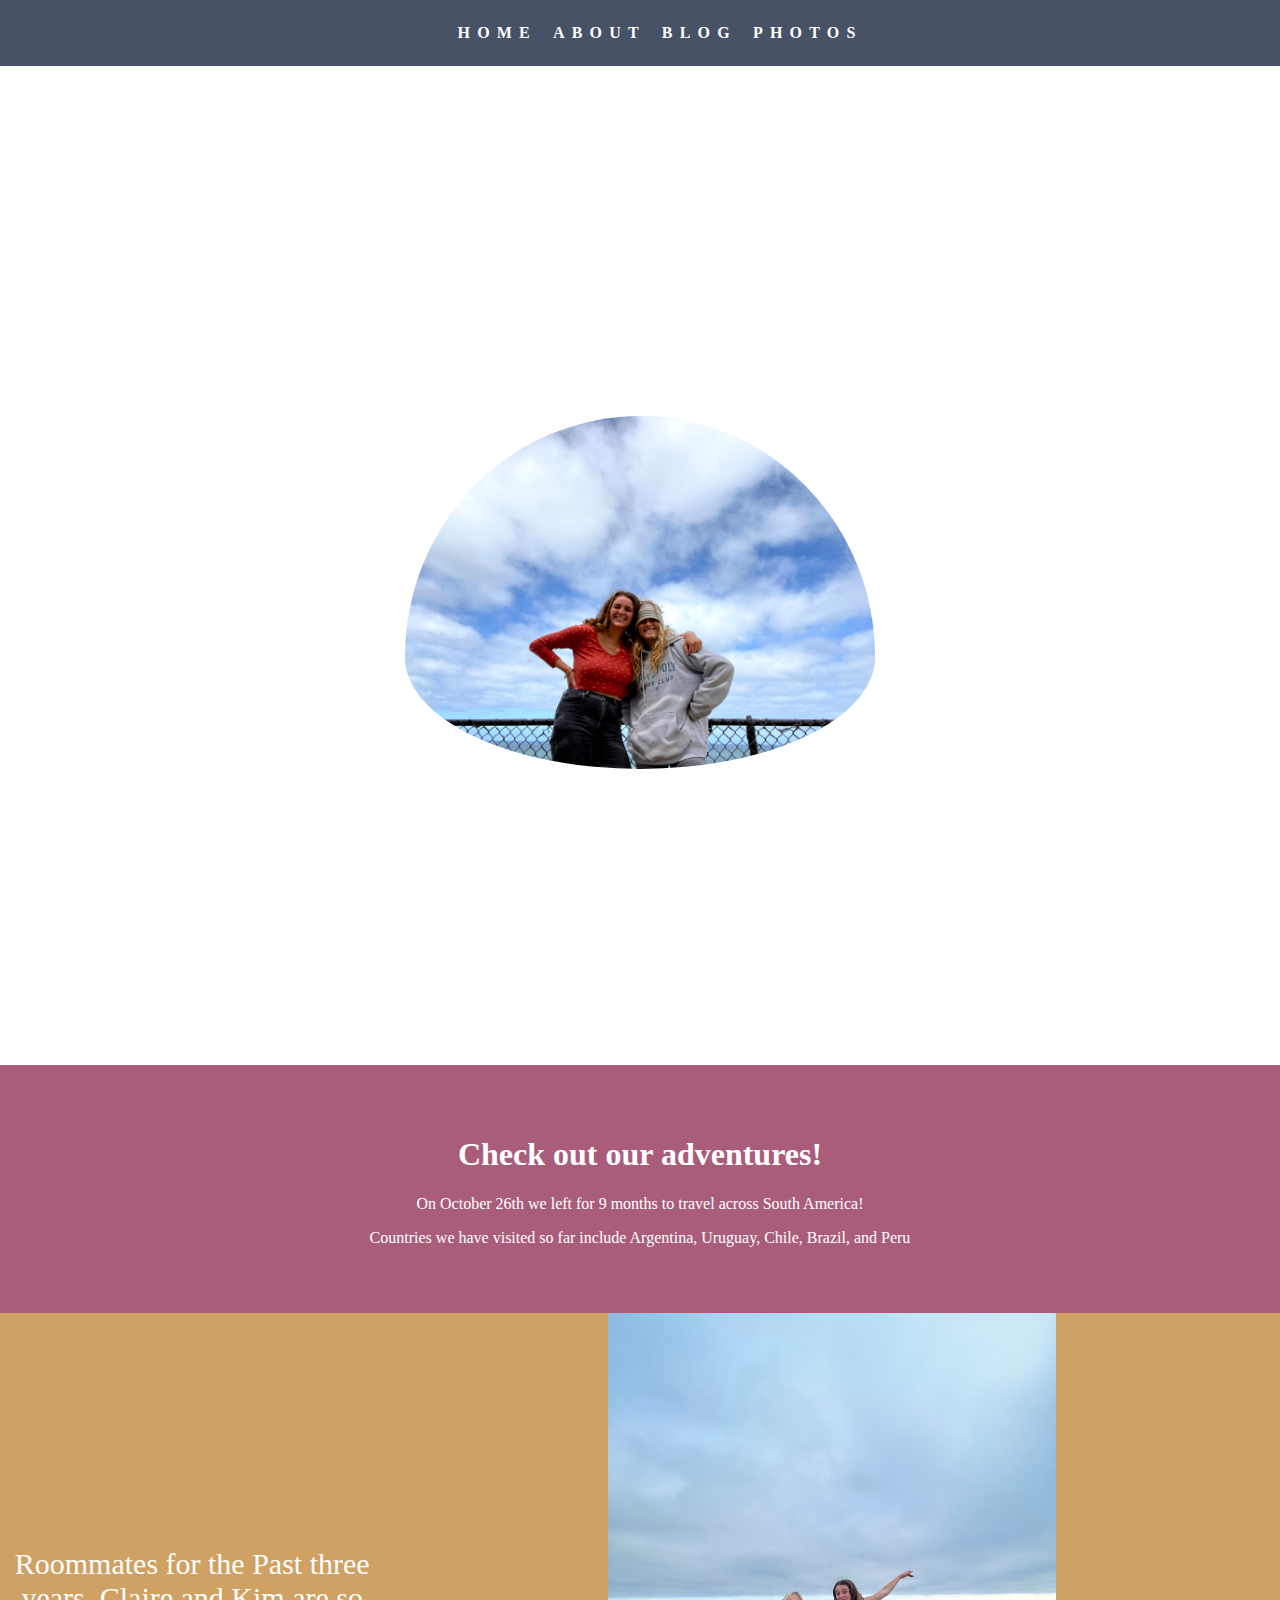
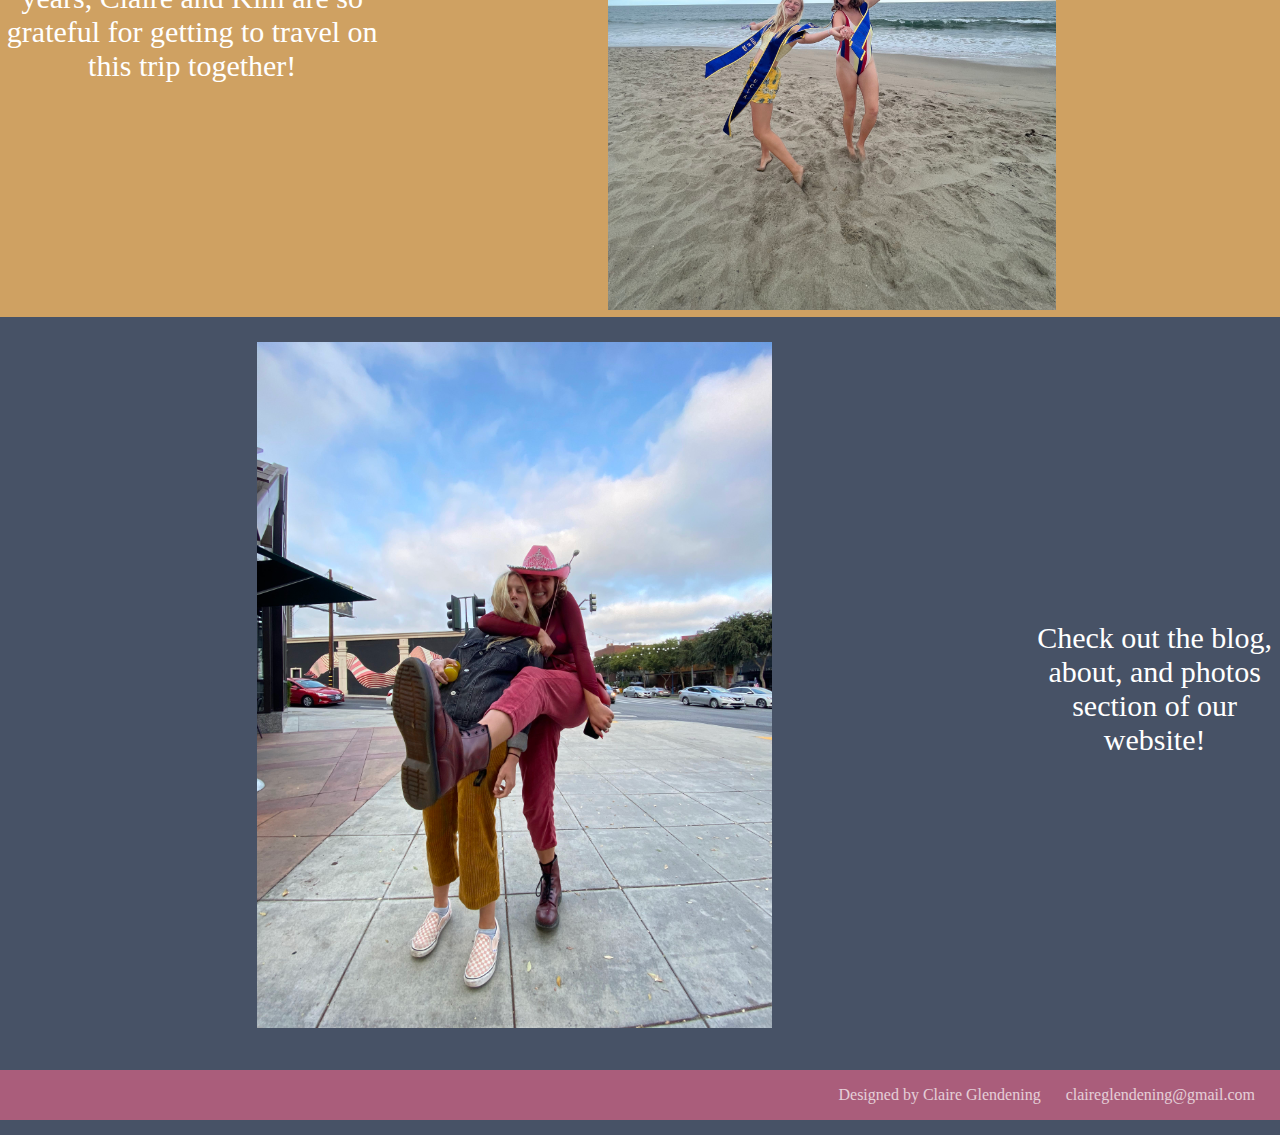
<file: index.html>
<!DOCTYPE html>

<html>
<head>
    <link rel="stylesheet" href="resources/CSS/index.css">
</head>
<body>
    <header>
    <div class="flex-container">
    <ul>
        <nav>
        <li> <a href ="./index.html"> Home </a> </li>
        <li> <a href ="./about.html">About </a></li>
        <li> <a href ="./blog.html"> Blog </a> </li>
        <li> <a href ="./photos.html"> Photos </a></li>
        </nav>
    </ul>
    </div>
    </header>
<main>
    <div class="BackgroundPic">
        <div class="container">
            <h1> The Backpacking Tales of Kim and Claire </h1>
            <img src="resources/Images/camping.jpg" alt="Camping trip photo">
        </div>
    </div>
    <div class="overview">
        <h1> Check out our adventures! </h1>
        <p> On October 26th we left for 9 months to travel across South America! </p>
        <p> Countries we have visited so far include Argentina, Uruguay, Chile, Brazil, and Peru</p>

    </div>
    <div class="extra">
            <div class="writing"> Roommates for the Past three years, Claire and Kim are so grateful for getting to travel on this trip together! </div>
            <div class=image><img src="resources/Images/beachsashes.jpg" alt="Claire Kim Pic on Beach"></div>
    </div>
    <div class="extra2">
            <div class=image><img src="resources/Images/CKimg2.jpg" alt="Claire Kim Pic Profile"></div>
            <div class="writing"> Check out the blog, about, and photos section of our website! </div>
    </div>
</main>
    <div class="foot-container">
        <ul>
            <footer>
            <li>Designed by Claire Glendening</li>
            <li><a href="claireglendening@gmail.com">claireglendening@gmail.com</a></li>
            </footer>
        </ul>
    </div>

</body>
</html>
</file>
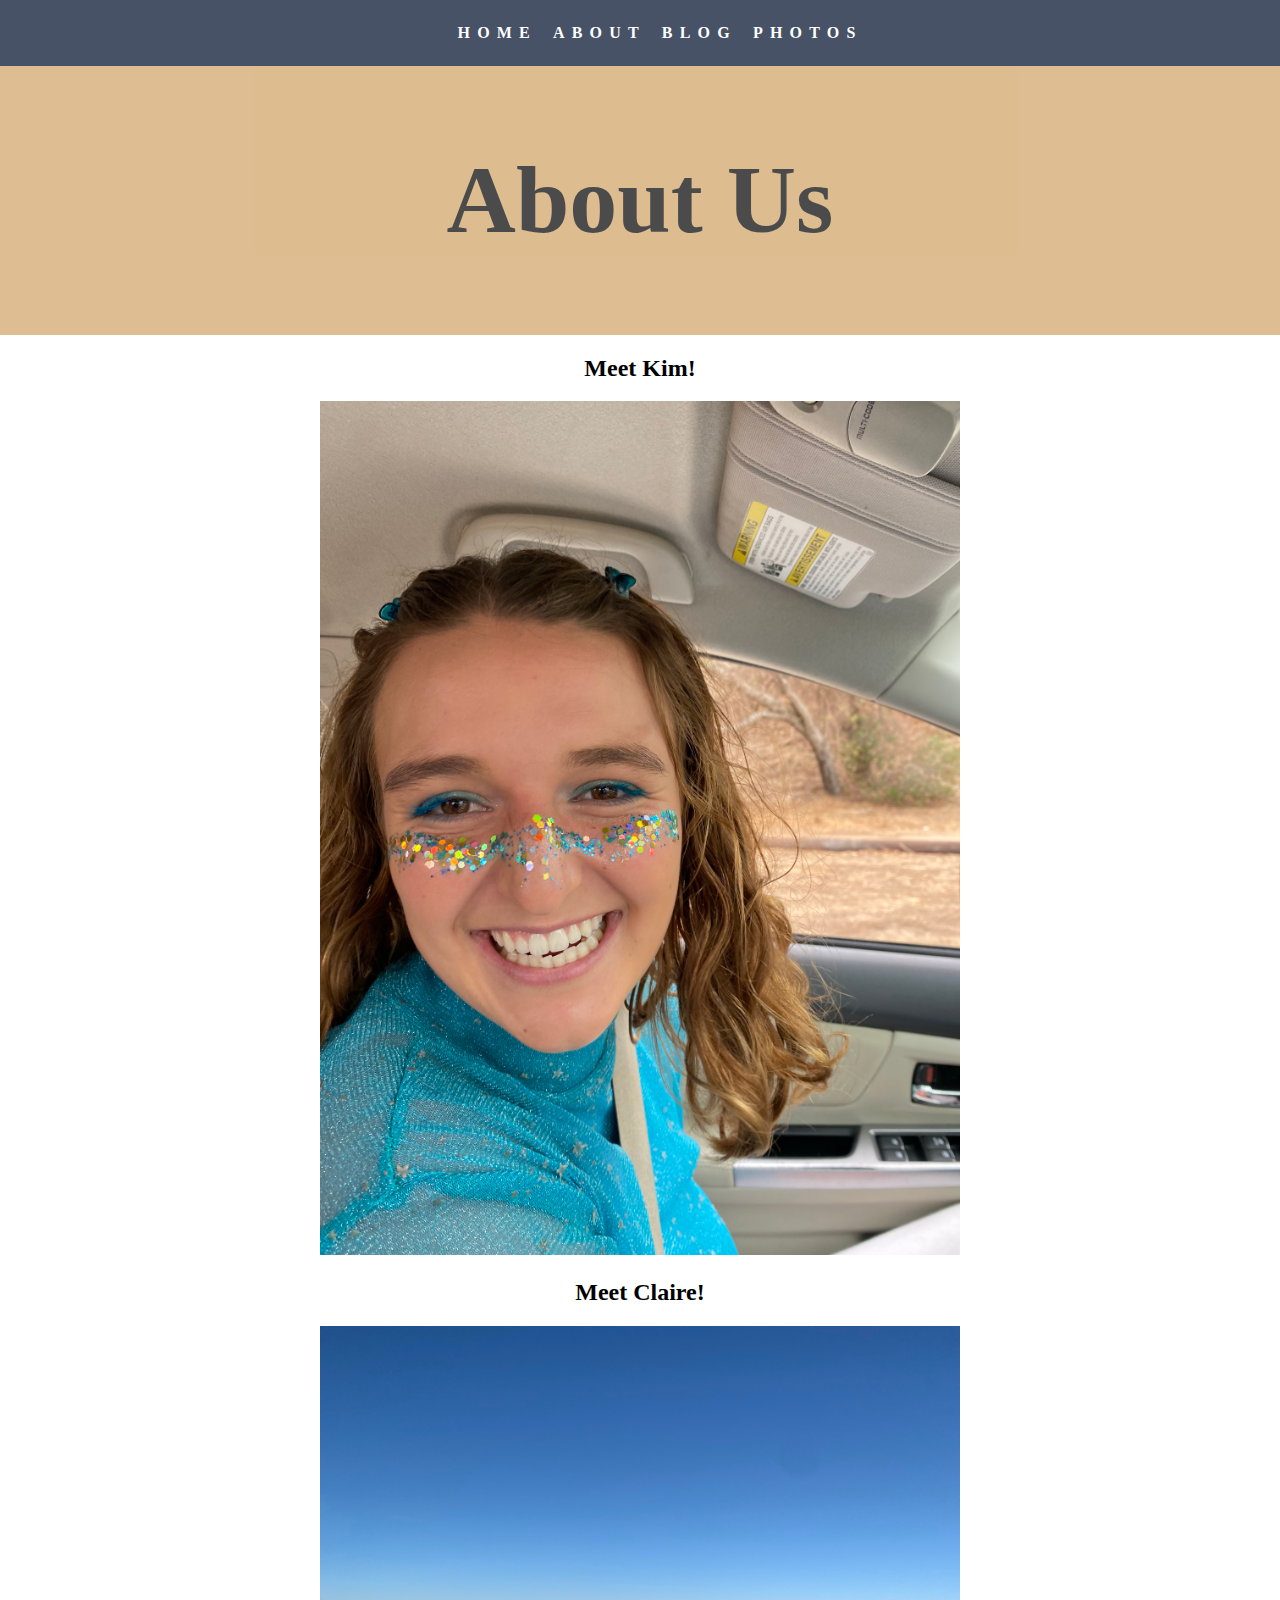
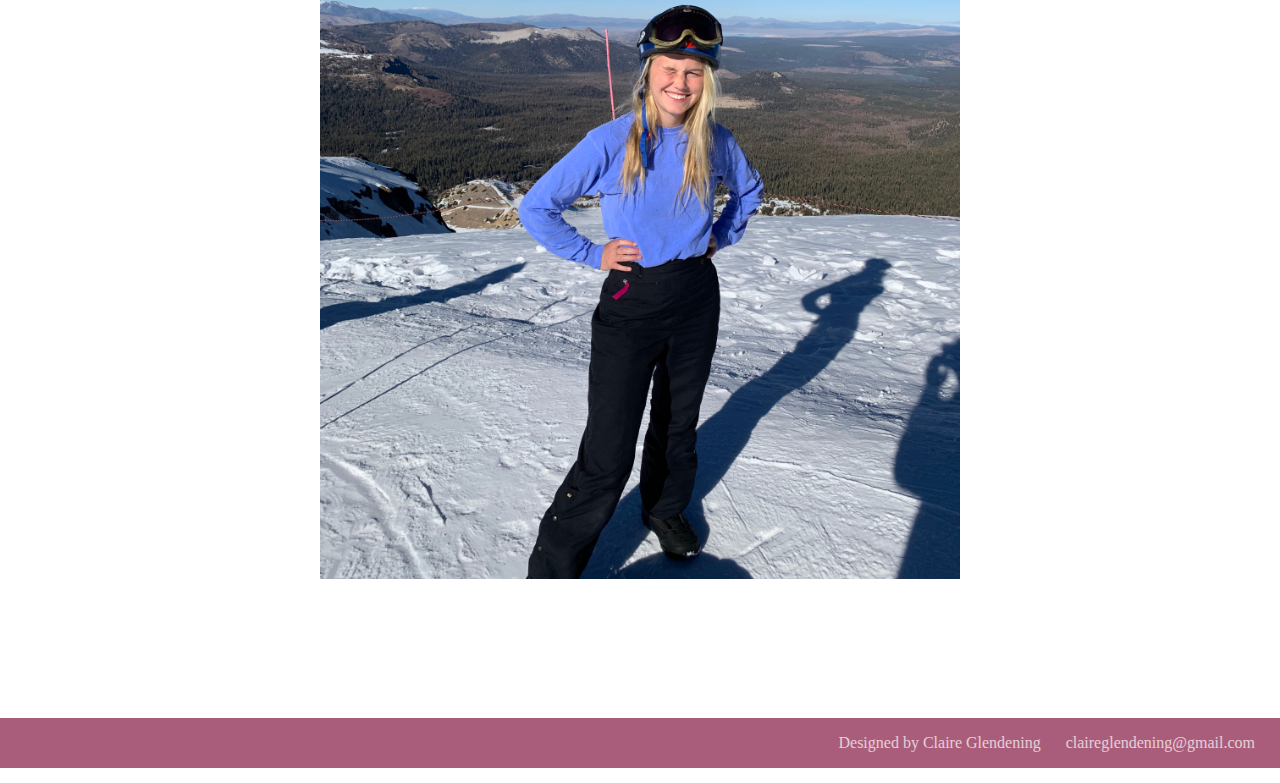
<file: about.html>
<!DOCTYPE html>

<html>
<head>
    <link rel="stylesheet" href="resources/CSS/index.css">
    <link rel="stylesheet" href="resources/CSS/about.css">
</head>
<body>
    <header>
    <div class="flex-container">
    <ul>
        <nav>
        <li> <a href ="./index.html"> Home </a> </li>
        <li> <a href ="./about.html">About </a></li>
        <li> <a href ="./blog.html"> Blog </a> </li>
        <li> <a href ="./photos.html"> Photos </a></li>
        </nav>
    </ul>
    </div>
</header>
<main>
    <div class="mainContent">
        <h1> About Us </h1>
    </div>
    <div class="kim">
        <h2> Meet Kim! </h2>
        <img src="resources/Images/Kportrait.jpg" alt="Kim Profile">
    </div>
    <div class ="claire">
        <h2> Meet Claire! </h2>
        <img src="resources/Images/CProfile.jpg" alt="Claire Profile">
    </div>
</main>

<div class="foot-container">
        <ul>
            <footer>
            <li>Designed by Claire Glendening</li>
            <li><a href="claireglendening@gmail.com">claireglendening@gmail.com</a></li>
            </footer>
        </ul>
    </div>

</body>
</html>
</file>
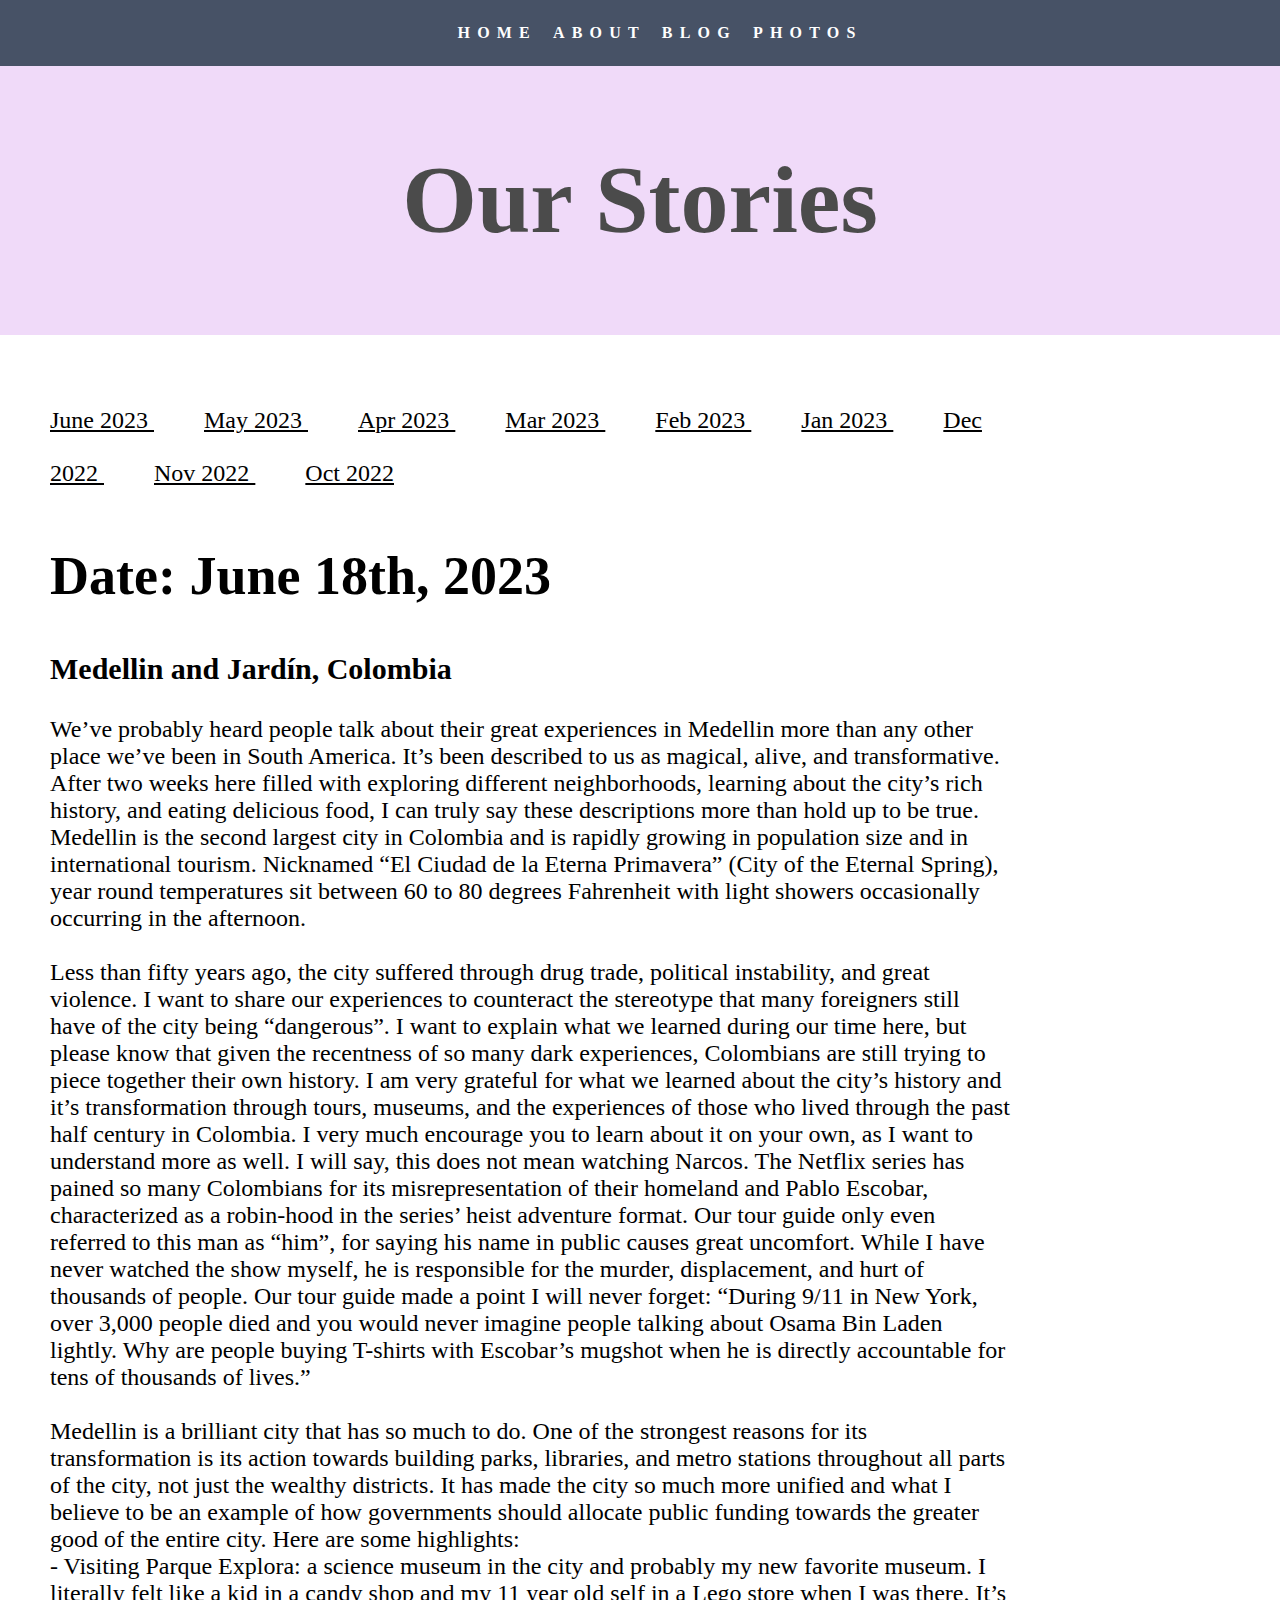
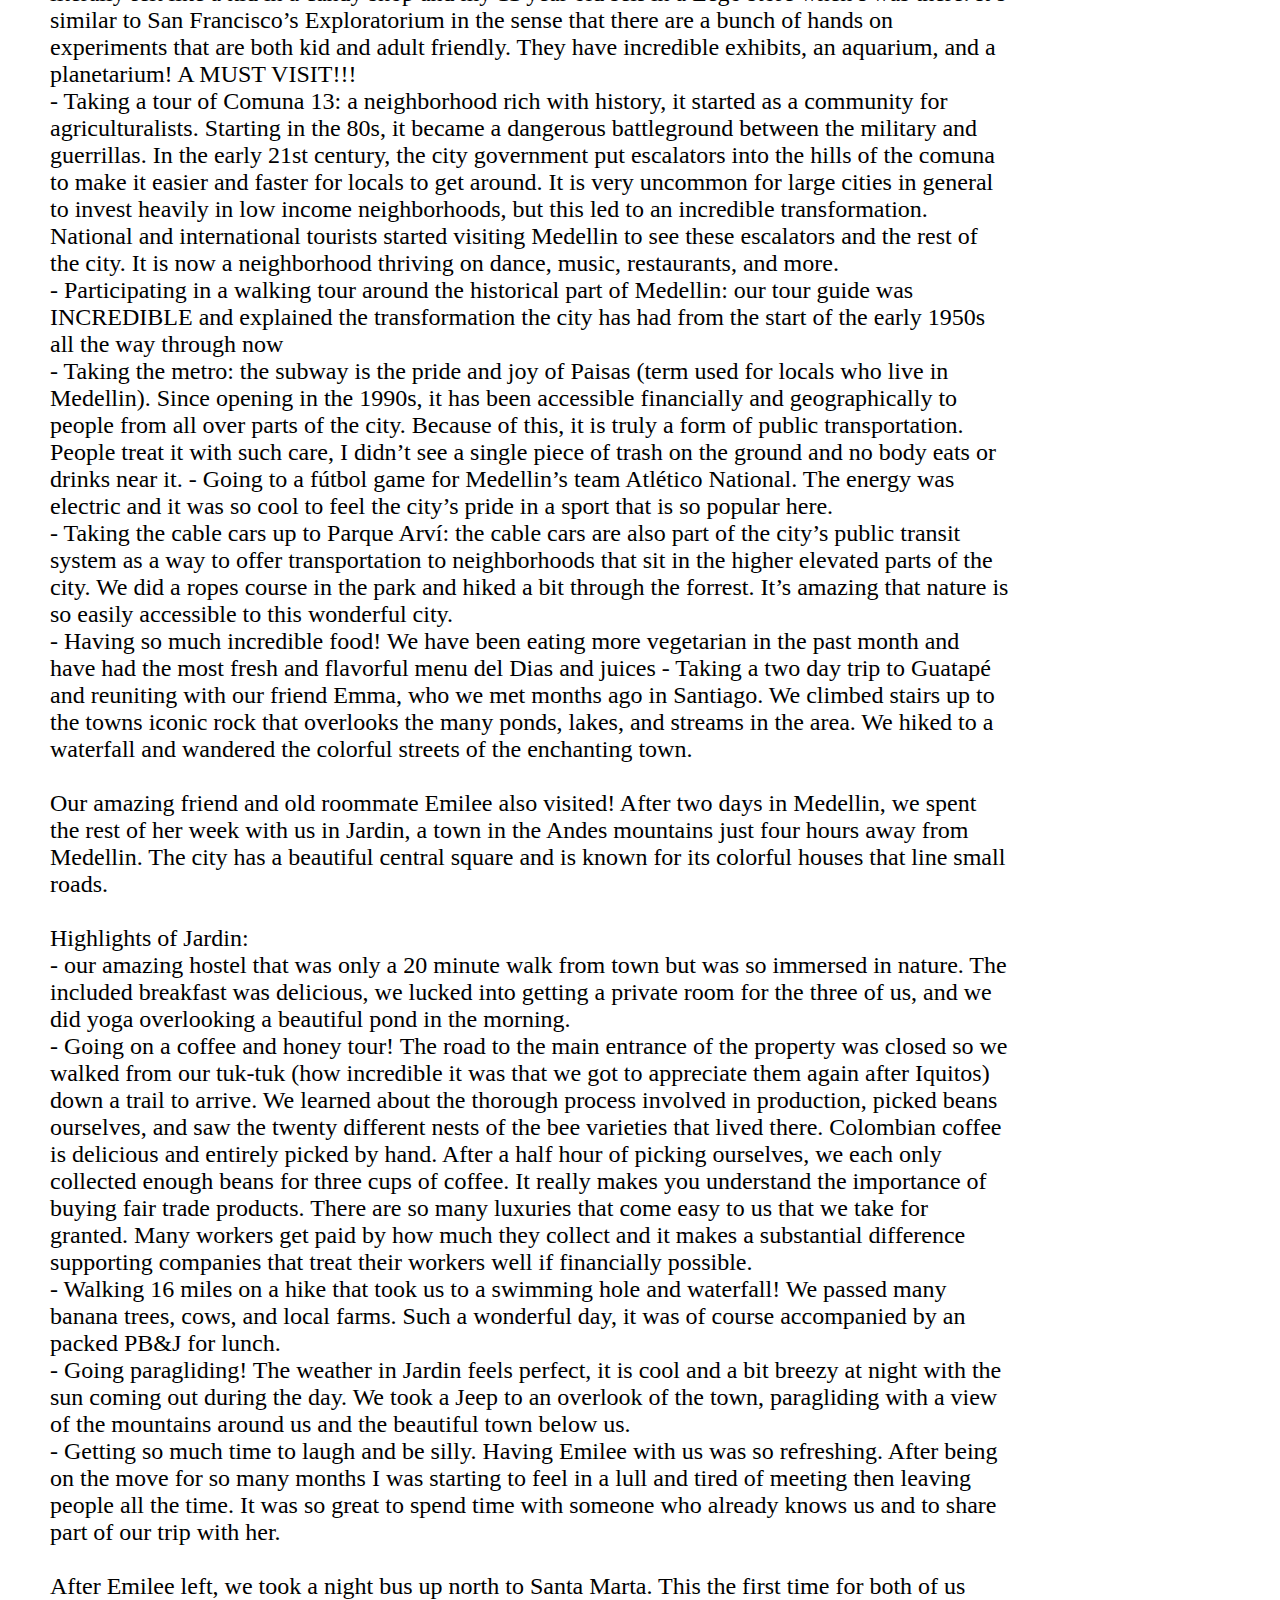
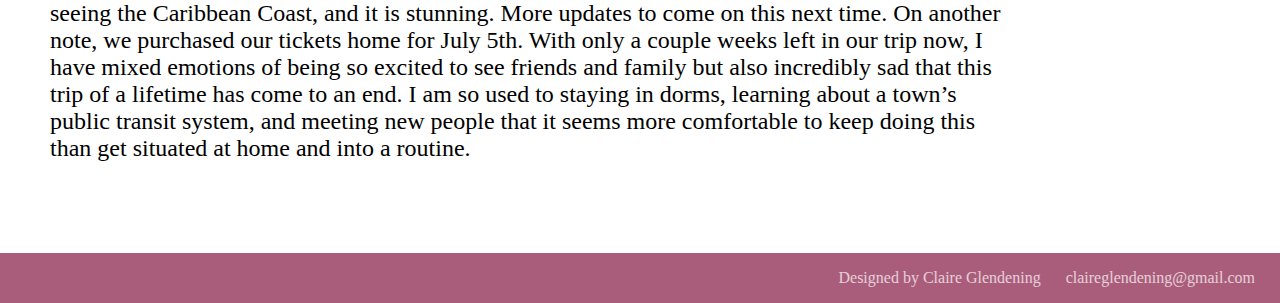
<file: blog.html>
<!DOCTYPE html>

<html>
<head>
    <link rel="stylesheet" href="resources/CSS/index.css">
    <link rel="stylesheet" href="resources/CSS/blog.css">
</head>
<body>
    <header>
    <div class="flex-container">
    <ul>
        <nav>
        <li> <a href ="./index.html"> Home </a> </li>
        <li> <a href ="./about.html">About </a></li>
        <li> <a href ="./blog.html"> Blog </a> </li>
        <li> <a href ="./photos.html"> Photos </a></li>
        </nav>
    </ul>
    </div>
</header>
<main>
    <div class="Title">
        <h1> Our Stories </h1>
    </div>

    <div class="Entry">
        <div class="entry_months">

                <a href ="blog.html"> June 2023 </a>
                <a href ="blog_may.html"> May 2023 </a>
                <a href ="blog_apr.html"> Apr 2023 </a>
                <a href ="blog_mar.html"> Mar 2023 </a>
                <a href ="blog_feb.html"> Feb 2023 </a>
                <a href ="blog_jan.html"> Jan 2023 </a>
                <a href ="blog_dec.html"> Dec 2022 </a>
                <a href ="blog_nov.html"> Nov 2022 </a>
                <a href ="blog_oct.html"> Oct 2022 </a>
        </div>

        <div class="Entry17">
            <h2> Date: June 18th, 2023 </h2>
            <h3> Medellin and Jardín, Colombia</h3>
            <p>

                We’ve probably heard people talk about their great experiences in Medellin more than any other place we’ve been in South America. It’s been described to us as magical, alive, and transformative. After two weeks here filled with exploring different neighborhoods, learning about the city’s rich history, and eating delicious food, I can truly say these descriptions more than hold up to be true. Medellin is the second largest city in Colombia and is rapidly growing in population size and in international tourism. Nicknamed “El Ciudad de la Eterna Primavera” (City of the Eternal Spring), year round temperatures sit between 60 to 80 degrees Fahrenheit with light showers occasionally occurring in the afternoon.
                <br>
                <br>
                Less than fifty years ago, the city suffered through drug trade, political instability, and great violence. I want to share our experiences to counteract the stereotype that many foreigners still have of the city being “dangerous”. I want to explain what we learned during our time here, but please know that given the recentness of so many dark experiences, Colombians are still trying to piece together their own history. I am very grateful for what we learned about the city’s history and it’s transformation through tours, museums, and the experiences of those who lived through the past half century in Colombia. I very much encourage you to learn about it on your own, as I want to understand more as well. I will say, this does not mean watching Narcos. The Netflix series has pained so many Colombians for its misrepresentation of their homeland and Pablo Escobar, characterized as a robin-hood in the series’ heist adventure format. Our tour guide only even referred to this man as “him”, for saying his name in public causes great uncomfort. While I have never watched the show myself, he is responsible for the murder, displacement, and hurt of thousands of people. Our tour guide made a point I will never forget: “During 9/11 in New York, over 3,000 people died and you would never imagine people talking about Osama Bin Laden lightly. Why are people buying T-shirts with Escobar’s mugshot when he is directly accountable for tens of thousands of lives.”
                <br>
                <br>
                Medellin is a brilliant city that has so much to do. One of the strongest reasons for its transformation is its action towards building parks, libraries, and metro stations throughout all parts of the city, not just the wealthy districts. It has made the city so much more unified and what I believe to be an example of how governments should allocate public funding towards the greater good of the entire city. Here are some highlights:
                <br>
                - Visiting Parque Explora: a science museum in the city and probably my new favorite museum. I literally felt like a kid in a candy shop and my 11 year old self in a Lego store when I was there. It’s similar to San Francisco’s Exploratorium in the sense that there are a bunch of hands on experiments that are both kid and adult friendly. They have incredible exhibits, an aquarium, and a planetarium! A MUST VISIT!!!<br>
                - Taking a tour of Comuna 13: a neighborhood rich with history, it started as a community for agriculturalists. Starting in the 80s, it became a dangerous battleground between the military and guerrillas. In the early 21st century, the city government put escalators into the hills of the comuna to make it easier and faster for locals to get around. It is very uncommon for large cities in general to invest heavily in low income neighborhoods, but this led to an incredible transformation. National and international tourists started visiting Medellin to see these escalators and the rest of the city. It is now a neighborhood thriving on dance, music, restaurants, and more. <br>
                - Participating in a walking tour around the historical part of Medellin: our tour guide was INCREDIBLE and explained the transformation the city has had from the start of the early 1950s all the way through now <br>
                - Taking the metro: the subway is the pride and joy of Paisas (term used for locals who live in Medellin). Since opening in the 1990s, it has been accessible financially and geographically to people from all over parts of the city. Because of this, it is truly a form of public transportation. People treat it with such care, I didn’t see a single piece of trash on the ground and no body eats or drinks near it.
                - Going to a fútbol game for Medellin’s team Atlético National. The energy was electric and it was so cool to feel the city’s pride in a sport that is so popular here. <br>
                - Taking the cable cars up to Parque Arví: the cable cars are also part of the city’s public transit system as a way to offer transportation to neighborhoods that sit in the higher elevated parts of the city. We did a ropes course in the park and hiked a bit through the forrest. It’s amazing that nature is so easily accessible to this wonderful city. <br>
                - Having so much incredible food! We have been eating more vegetarian in the past month and have had the most fresh and flavorful menu del Dias and juices
                - Taking a two day trip to Guatapé and reuniting with our friend Emma, who we met months ago in Santiago. We climbed stairs up to the towns iconic rock that overlooks the many ponds, lakes, and streams in the area. We hiked to a waterfall and wandered the colorful streets of the enchanting town.
                <br>
                <br>
                Our amazing friend and old roommate Emilee also visited! After two days in Medellin, we spent the rest of her week with us in Jardin, a town in the Andes mountains just four hours away from Medellin. The city has a beautiful central square and is known for its colorful houses that line small roads.
                <br>
                <br>
                Highlights of Jardin: <br>
                - our amazing hostel that was only a 20 minute walk from town but was so immersed in nature. The included breakfast was delicious, we lucked into getting a private room for the three of us, and we did yoga overlooking a beautiful pond in the morning. <br>
                - Going on a coffee and honey tour! The road to the main entrance of the property was closed so we walked from our tuk-tuk (how incredible it was that we got to appreciate them again after Iquitos) down a trail to arrive. We learned about the thorough process involved in production, picked beans ourselves, and saw the twenty different nests of the bee varieties that lived there. Colombian coffee is delicious and entirely picked by hand. After a half hour of picking ourselves, we each only collected enough beans for three cups of coffee. It really makes you understand the importance of buying fair trade products. There are so many luxuries that come easy to us that we take for granted. Many workers get paid by how much they collect and it makes a substantial difference supporting companies that treat their workers well if financially possible. <br>
                - Walking 16 miles on a hike that took us to a swimming hole and waterfall! We passed many banana trees, cows, and local farms. Such a wonderful day, it was of course accompanied by an packed PB&J for lunch. <br>
                - Going paragliding! The weather in Jardin feels perfect, it is cool and a bit breezy at night with the sun coming out during the day. We took a Jeep to an overlook of the town, paragliding with a view of the mountains around us and the beautiful town below us. <br>
                - Getting so much time to laugh and be silly.  Having Emilee with us was so refreshing. After being on the move for so many months I was starting to feel in a lull and tired of meeting then leaving people all the time. It was so great to spend time with someone who already knows us and to share part of our trip with her.
                <br>
                <br>
                After Emilee left, we took a night bus up north to Santa Marta. This the first time for both of us seeing the Caribbean Coast, and it is stunning. More updates to come on this next time. On another note, we purchased our tickets home for July 5th. With only a couple weeks left in our trip now, I have mixed emotions of being so excited to see friends and family but also incredibly sad that this trip of a lifetime has come to an end. I am so used to staying in dorms, learning about a town’s public transit system, and meeting new people that it seems more comfortable to keep doing this than get situated at home and into a routine.
                <p> <br> <br> <br> <br> </p>
            </p>
        </div>


    </div>
</main>

<div class="foot-container">
        <ul>
            <footer>
            <li>Designed by Claire Glendening</li>
            <li><a href="claireglendening@gmail.com">claireglendening@gmail.com</a></li>
            </footer>
        </ul>
    </div>

</body>
</html>
</file>
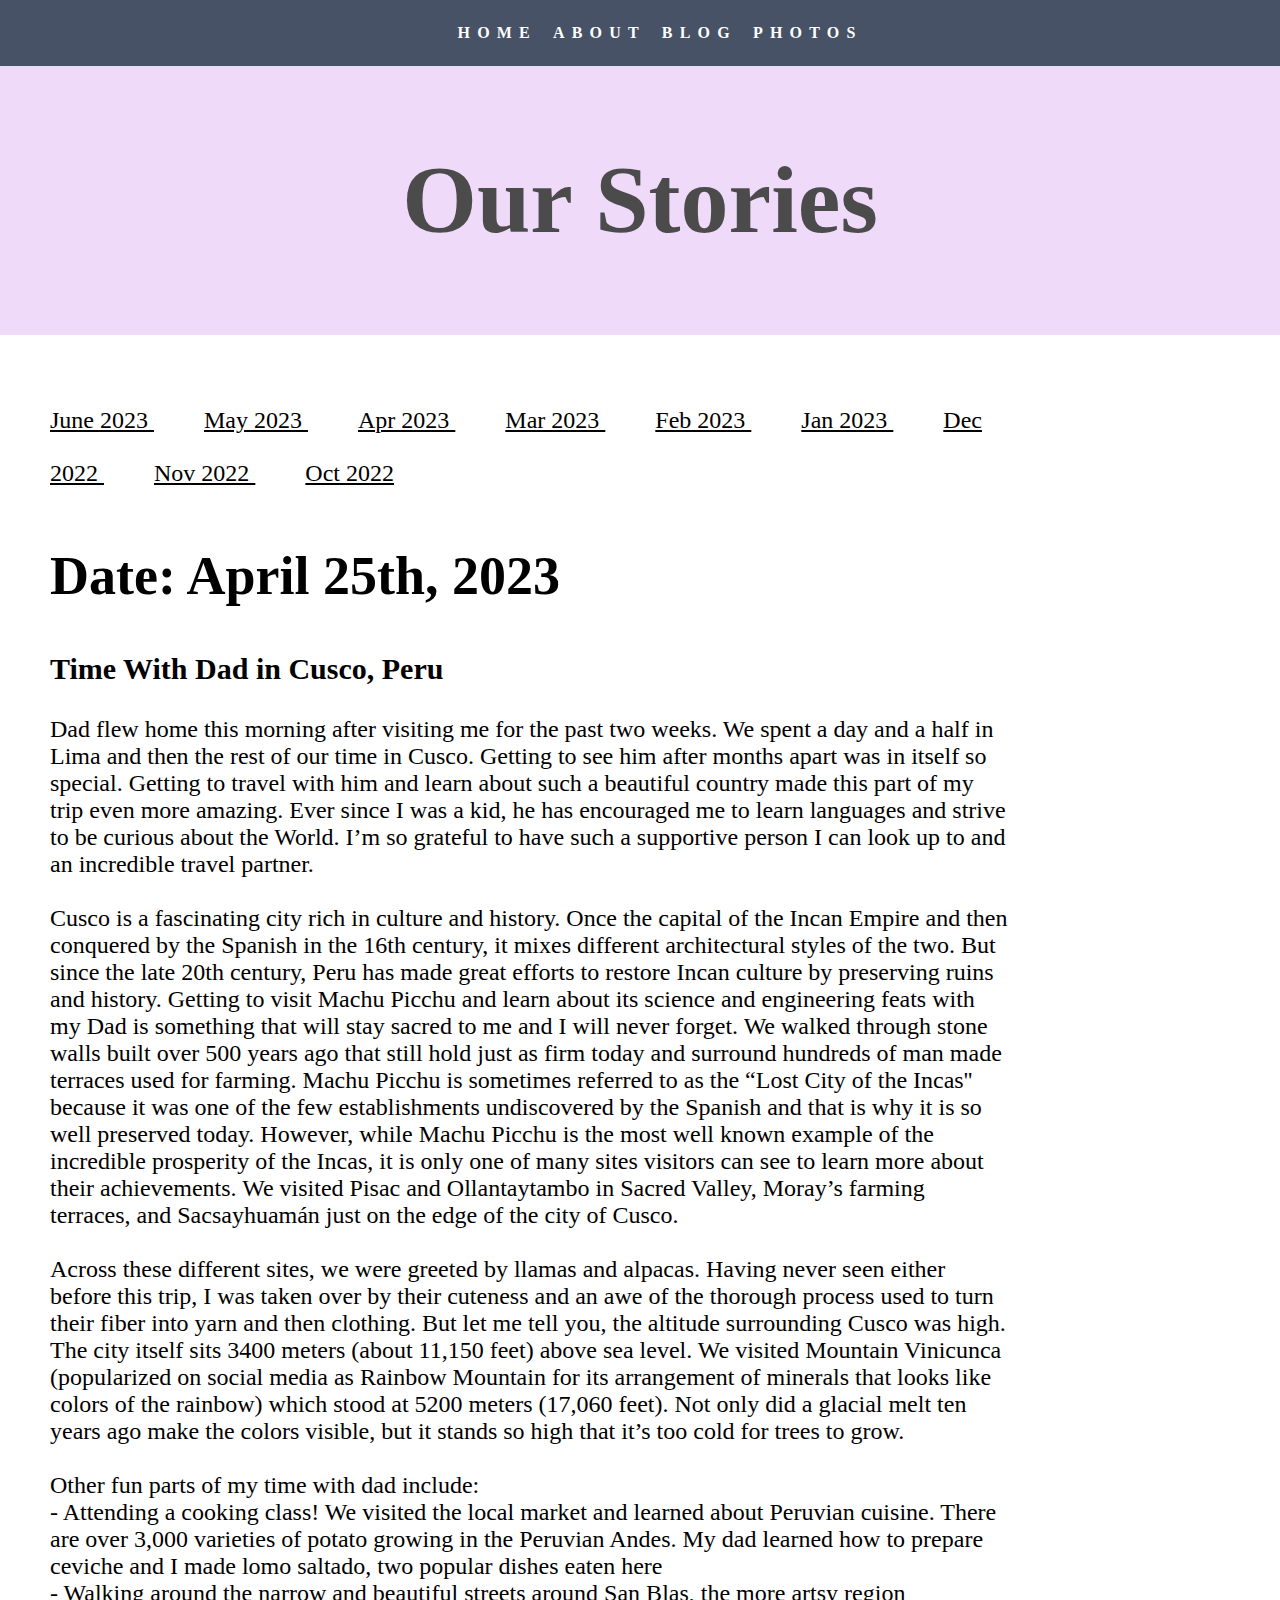
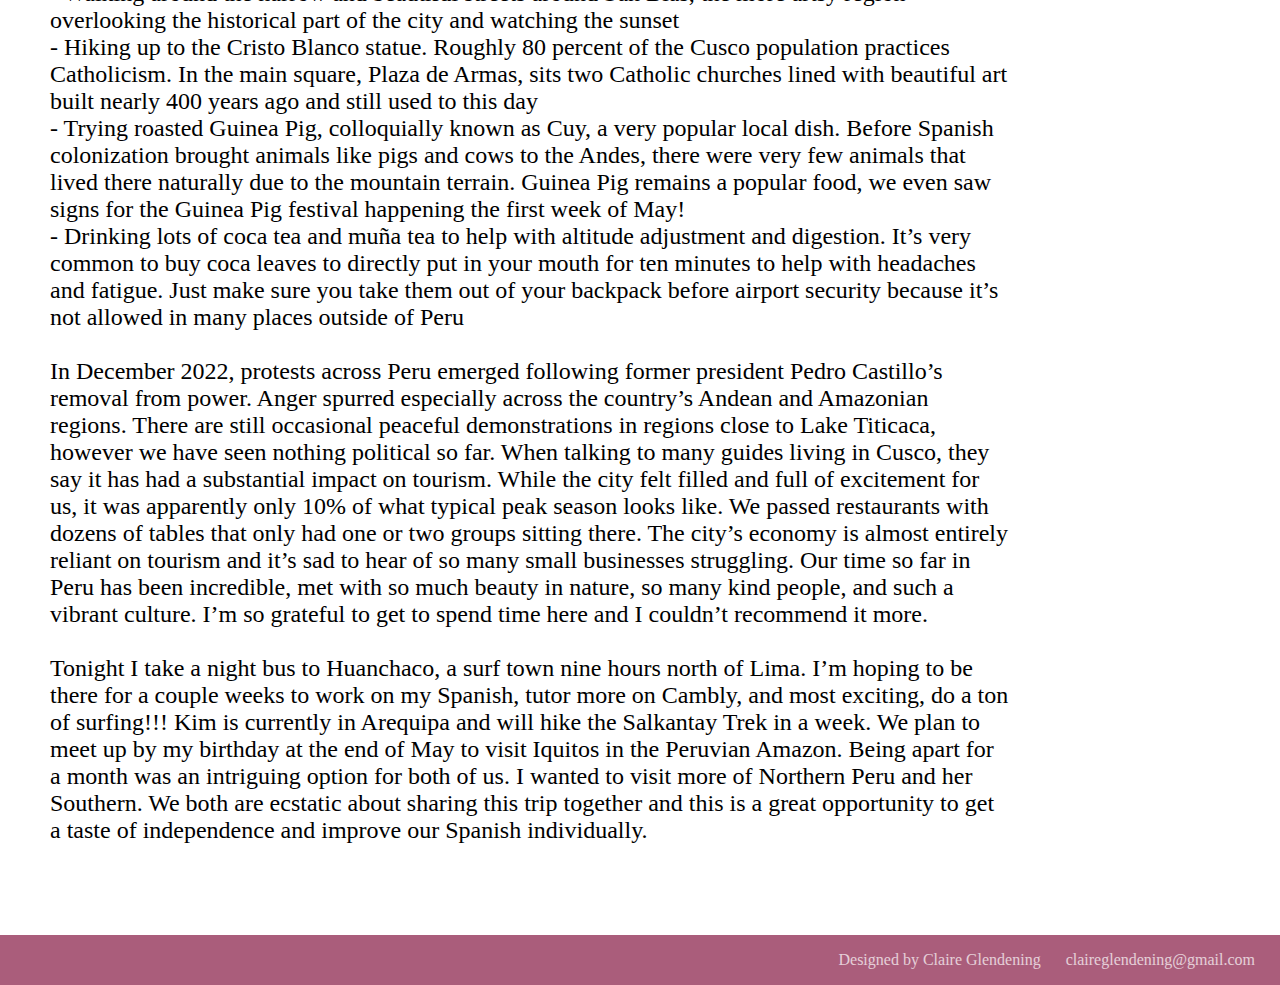
<file: blog_apr.html>
<!DOCTYPE html>

<html>
<head>
    <link rel="stylesheet" href="resources/CSS/index.css">
    <link rel="stylesheet" href="resources/CSS/blog.css">
</head>
<body>
    <header>
    <div class="flex-container">
    <ul>
        <nav>
        <li> <a href ="./index.html"> Home </a> </li>
        <li> <a href ="./about.html">About </a></li>
        <li> <a href ="./blog.html"> Blog </a> </li>
        <li> <a href ="./photos.html"> Photos </a></li>
        </nav>
    </ul>
    </div>
</header>
<main>
    <div class="Title">
        <h1> Our Stories </h1>
    </div>

    <div class="Entry">
        <div class="entry_months">

            <a href ="blog.html"> June 2023 </a>
            <a href ="blog_may.html"> May 2023 </a>
            <a href ="blog_apr.html"> Apr 2023 </a>
            <a href ="blog_mar.html"> Mar 2023 </a>
            <a href ="blog_feb.html"> Feb 2023 </a>
            <a href ="blog_jan.html"> Jan 2023 </a>
            <a href ="blog_dec.html"> Dec 2022 </a>
            <a href ="blog_nov.html"> Nov 2022 </a>
            <a href ="blog_oct.html"> Oct 2022 </a>

        </div>
        
        <div class="Entry14">
            <h2> Date: April 25th, 2023 </h2>
            <h3> Time With Dad in Cusco, Peru </h3>
            <p>
                Dad flew home this morning after visiting me for the past two weeks. We spent a day and a half in Lima and then the rest of our time in Cusco. Getting to see him after months apart was in itself so special. Getting to travel with him and learn about such a beautiful country made this part of my trip even more amazing. Ever since I was a kid, he has encouraged me to learn languages and strive to be curious about the World. I’m so grateful to have such a supportive person I can look up to and an incredible travel partner. 
                <br>
                <br>
                Cusco is a fascinating city rich in culture and history. Once the capital of the Incan Empire and then conquered by the Spanish in the 16th century, it mixes different architectural styles of the two. But since the late 20th century, Peru has made great efforts to restore Incan culture by preserving ruins and history. Getting to visit Machu Picchu and learn about its science and engineering feats with my Dad is something that will stay sacred to me and I will never forget. We walked through stone walls built over 500 years ago that still hold just as firm today and surround hundreds of man made terraces used for farming. Machu Picchu is sometimes referred to as the “Lost City of the Incas'' because it was one of the few establishments undiscovered by the Spanish and that is why it is so well preserved today. However, while Machu Picchu is the most well known example of the incredible prosperity of the Incas, it is only one of many sites visitors can see to learn more about their achievements. We visited Pisac and Ollantaytambo in Sacred Valley, Moray’s farming terraces, and Sacsayhuamán just on the edge of the city of Cusco. 
                <br>
                <br>
                Across these different sites, we were greeted by llamas and alpacas. Having never seen either before this trip, I was taken over by their cuteness and an awe of the thorough process used to turn their fiber into yarn and then clothing. But let me tell you, the altitude surrounding Cusco was high. The city itself sits 3400 meters (about 11,150 feet) above sea level. We visited Mountain Vinicunca (popularized on social media as Rainbow Mountain for its arrangement of minerals that looks like colors of the rainbow) which stood at 5200 meters (17,060 feet). Not only did a glacial melt ten years ago make the colors visible, but it stands so high that it’s too cold for trees to grow. 
                <br>
                <br>
                Other fun parts of my time with dad include: <br>
                - Attending a cooking class! We visited the local market and learned about Peruvian cuisine. There are over 3,000 varieties of potato growing in the Peruvian Andes. My dad learned how to prepare ceviche and I made lomo saltado, two popular dishes eaten here<br>
                - Walking around the narrow and beautiful streets around San Blas, the more artsy region overlooking the historical part of the city and watching the sunset<br>
                - Hiking up to the Cristo Blanco statue. Roughly 80 percent of the Cusco population practices Catholicism. In the main square, Plaza de Armas, sits two Catholic churches lined with beautiful art built nearly 400 years ago and still used to this day<br>
                - Trying roasted Guinea Pig, colloquially known as Cuy, a very popular local dish. Before Spanish colonization brought animals like pigs and cows to the Andes, there were very few animals that lived there naturally due to the mountain terrain. Guinea Pig remains a popular food, we even saw signs for the Guinea Pig festival happening the first week of May!<br>
                - Drinking lots of coca tea and muña tea to help with altitude adjustment and digestion. It’s very common to buy coca leaves to directly put in your mouth for ten minutes to help with headaches and fatigue. Just make sure you take them out of your backpack before airport security because it’s not allowed in many places outside of Peru<br>
                <br>

                In December 2022, protests across Peru emerged following former president Pedro Castillo’s removal from power. Anger spurred especially across the country’s Andean and Amazonian regions. There are still occasional peaceful demonstrations in regions close to Lake Titicaca, however we have seen nothing political so far. When talking to many guides living in Cusco, they say it has had a substantial impact on tourism. While the city felt filled and full of excitement for us, it was apparently only 10% of what typical peak season looks like. We passed restaurants with dozens of tables that only had one or two groups sitting there. The city’s economy is almost entirely reliant on tourism and it’s sad to hear of so many small businesses struggling. Our time so far in Peru has been incredible, met with so much beauty in nature, so many kind people, and such a vibrant culture. I’m so grateful to get to spend time here and I couldn’t recommend it more. 
                <br>
                <br>
                Tonight I take a night bus to Huanchaco, a surf town nine hours north of Lima. I’m hoping to be there for a couple weeks to work on my Spanish, tutor more on Cambly, and most exciting, do a ton of surfing!!! Kim is currently in Arequipa and will hike the Salkantay Trek in a week. We plan to meet up by my birthday at the end of May to visit Iquitos in the Peruvian Amazon. Being apart for a month was an intriguing option for both of us. I wanted to visit more of Northern Peru and her Southern. We both are ecstatic about sharing this trip together and this is a great opportunity to get a taste of independence and improve our Spanish individually.
                </p>
            <p> <br> <br> <br> <br> </p>
        </div>
    </div>


    </div>
</main>

<div class="foot-container">
        <ul>
            <footer>
            <li>Designed by Claire Glendening</li>
            <li><a href="claireglendening@gmail.com">claireglendening@gmail.com</a></li>
            </footer>
        </ul>
    </div>

</body>
</html>
</file>
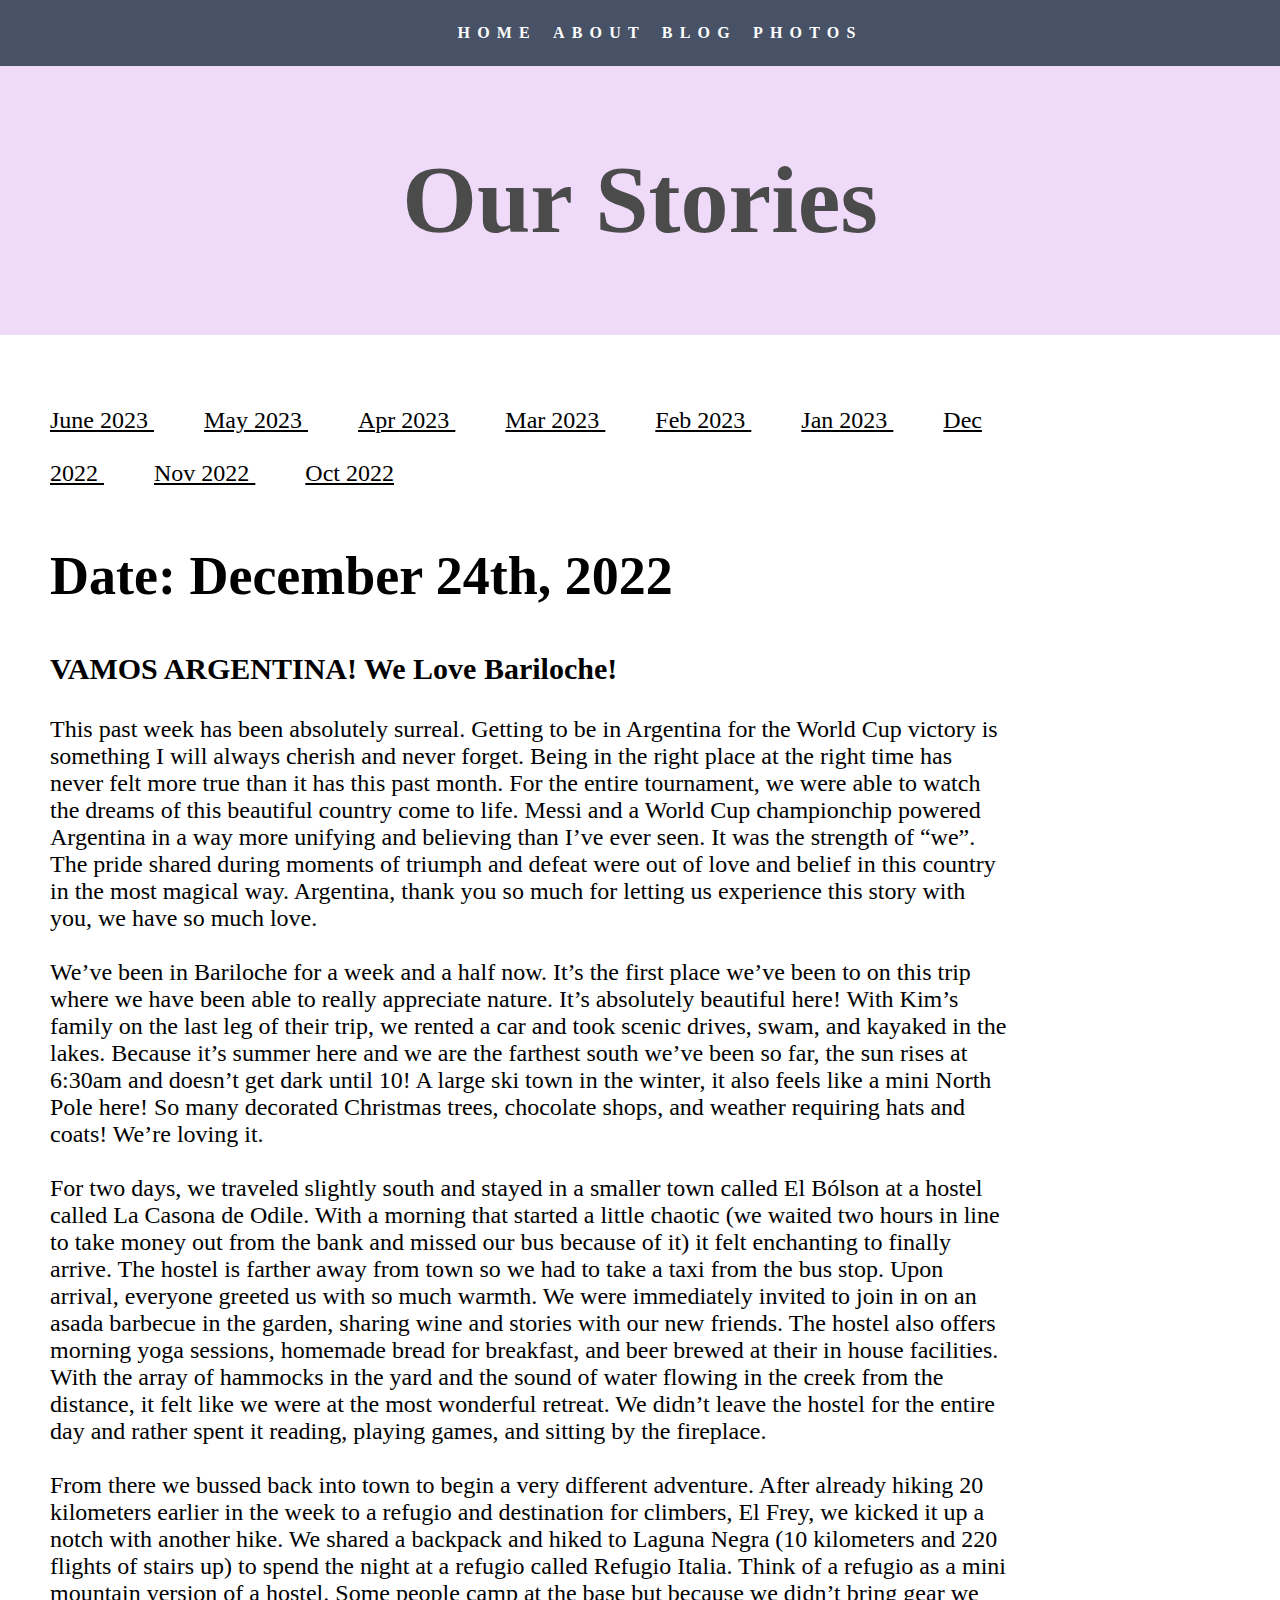
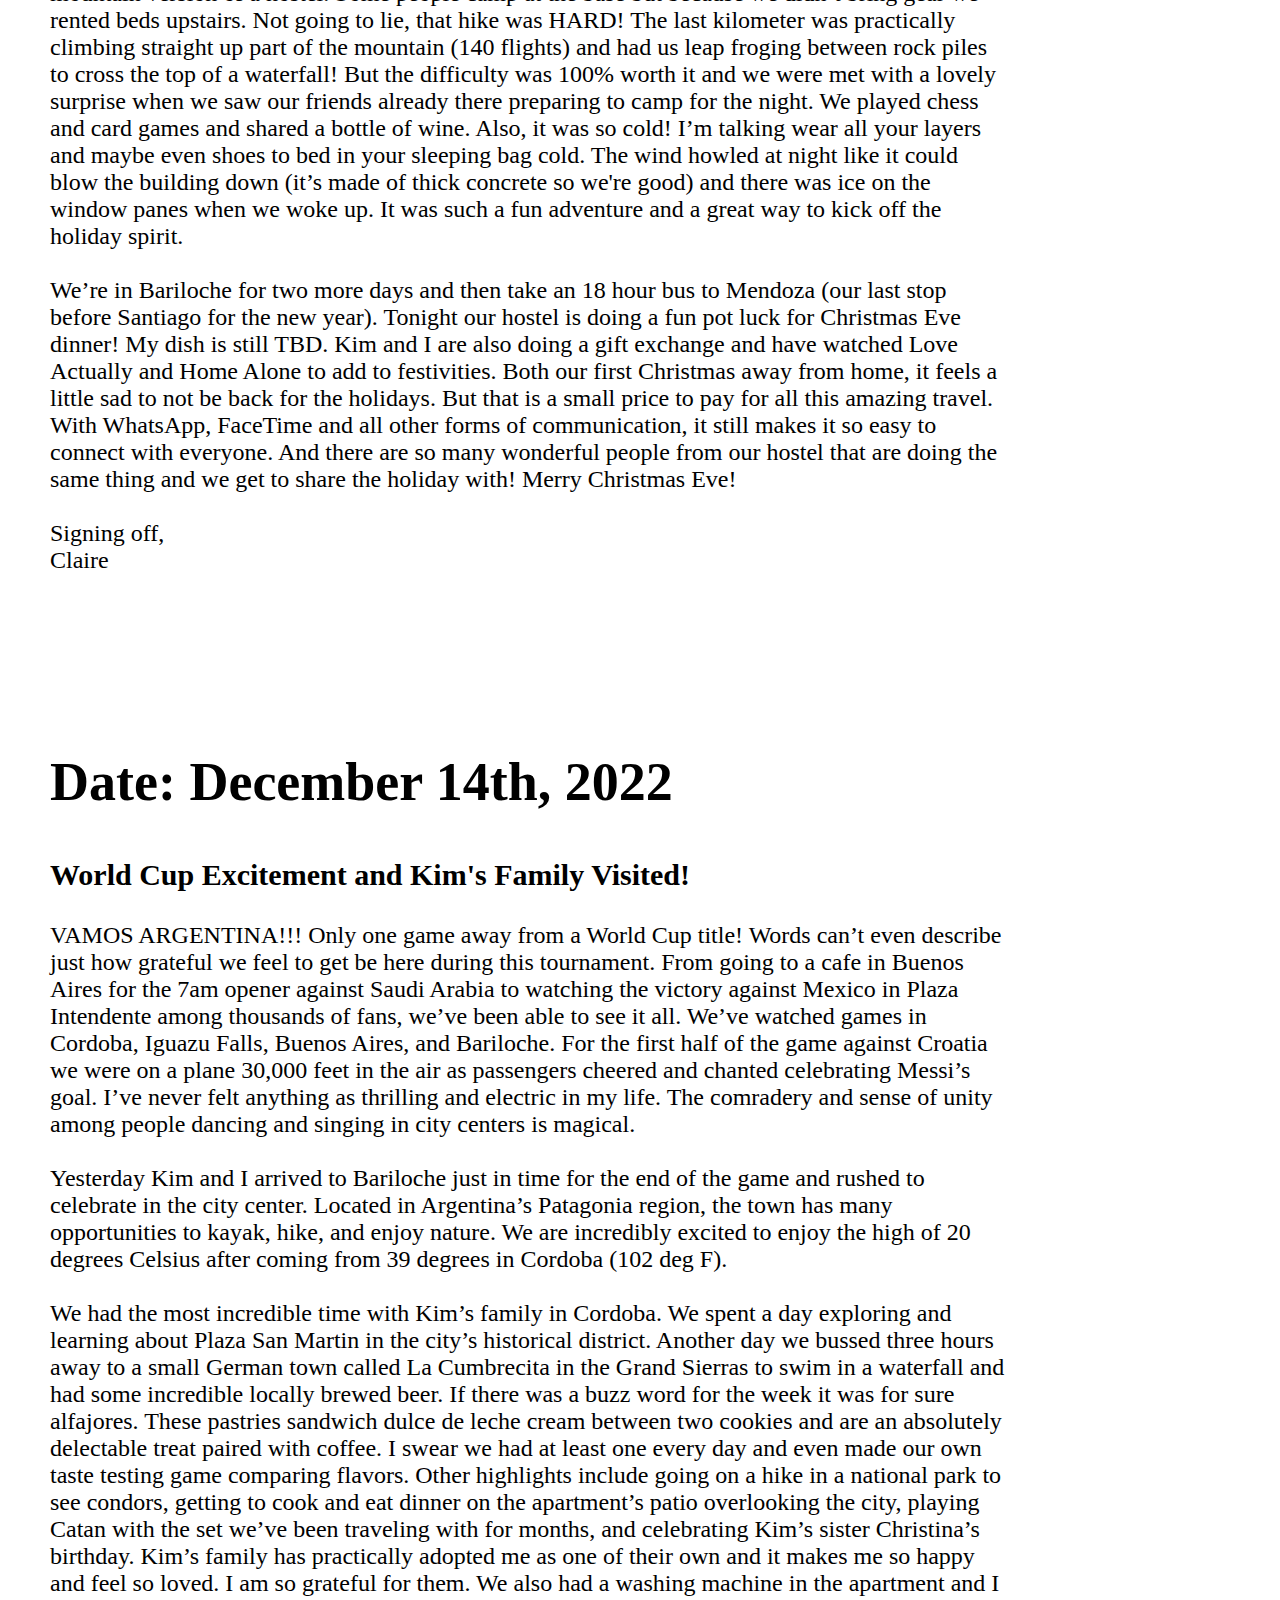
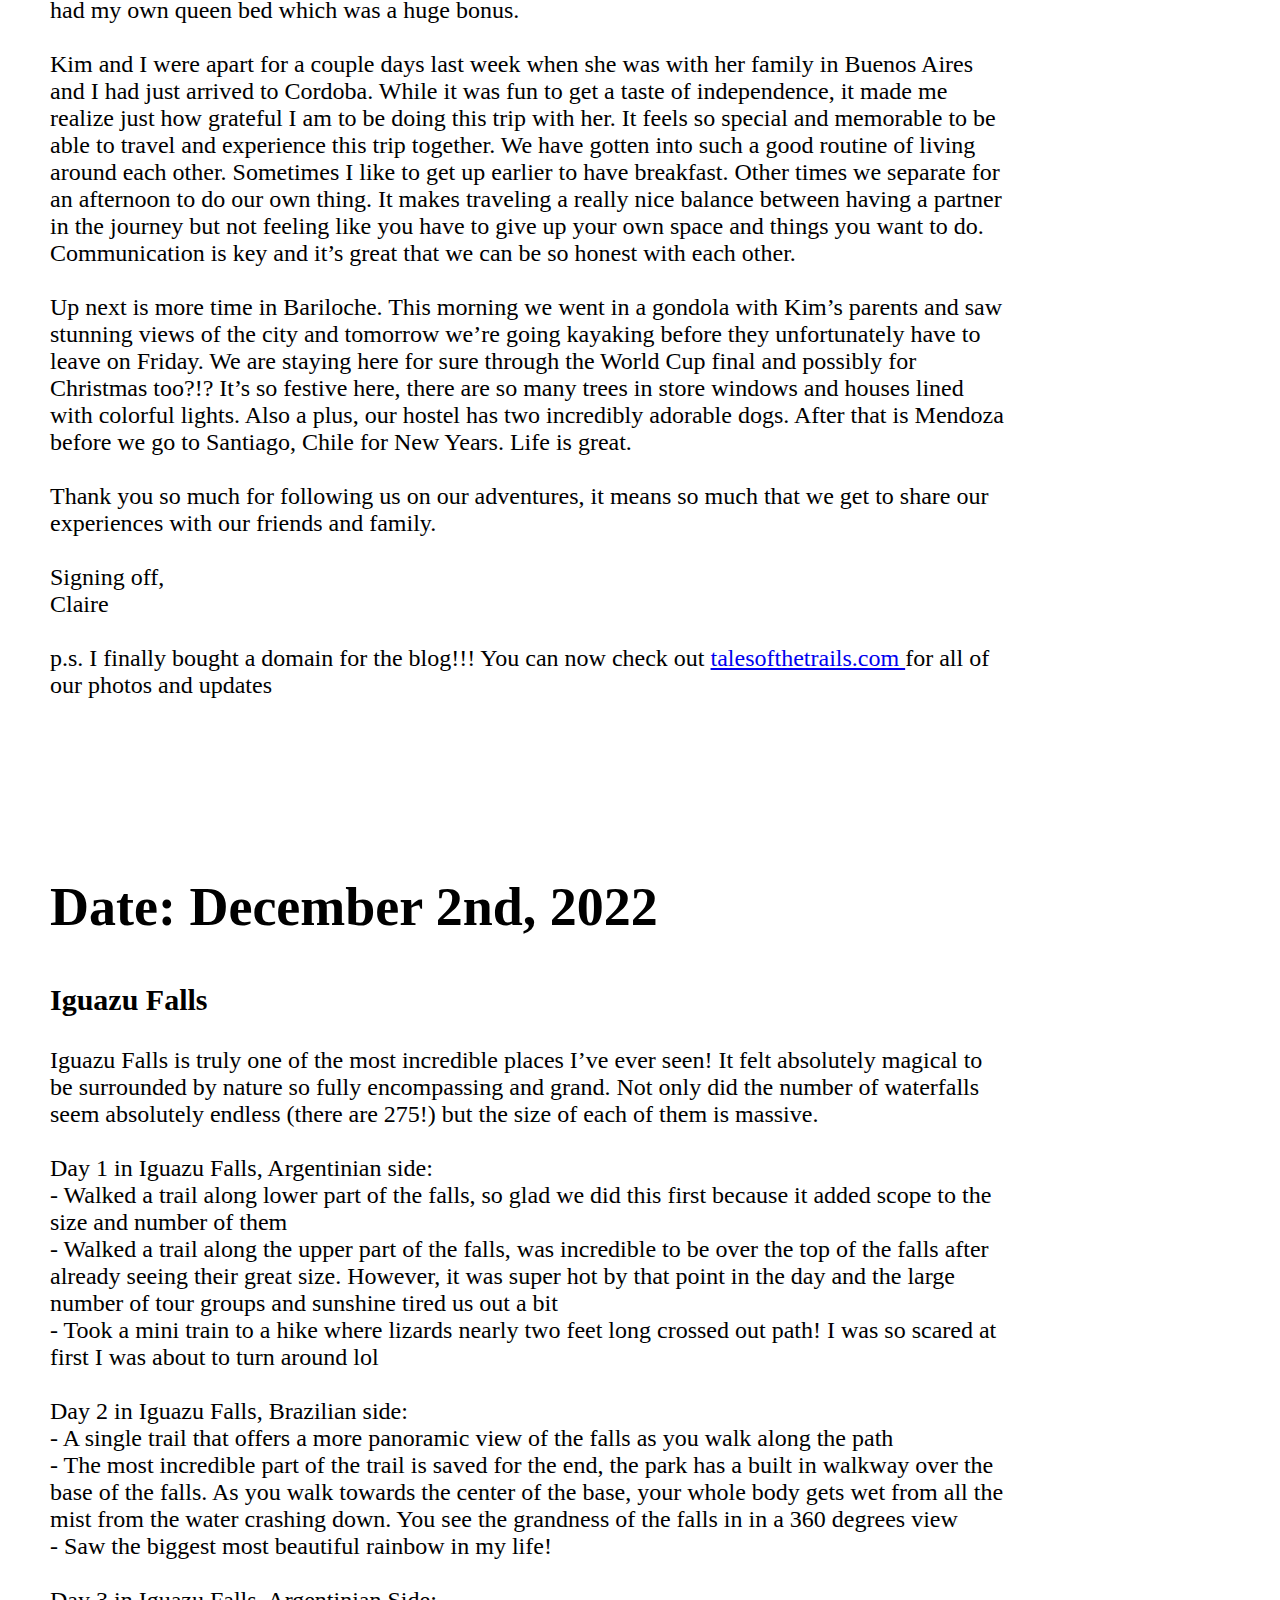
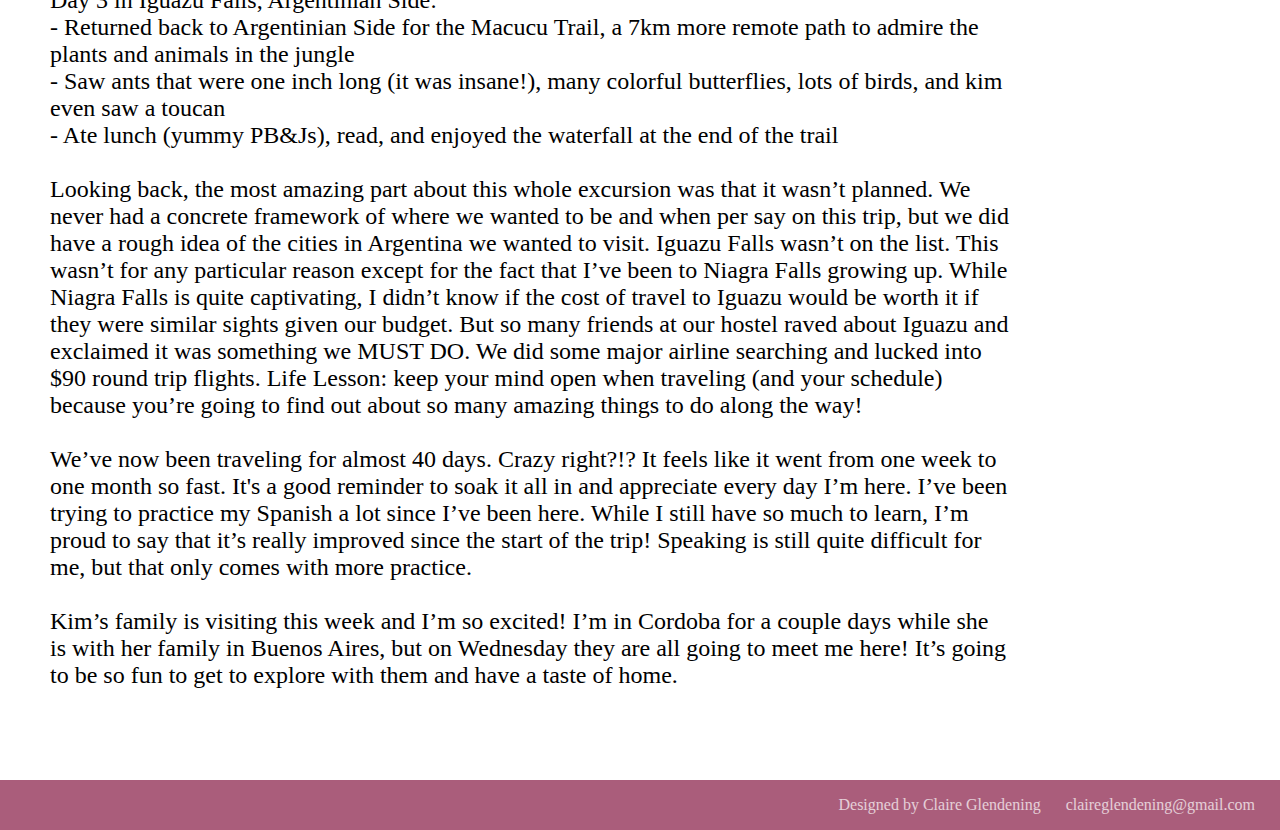
<file: blog_dec.html>
<!DOCTYPE html>

<html>
<head>
    <link rel="stylesheet" href="resources/CSS/index.css">
    <link rel="stylesheet" href="resources/CSS/blog.css">
</head>
<body>
    <header>
    <div class="flex-container">
    <ul>
        <nav>
        <li> <a href ="./index.html"> Home </a> </li>
        <li> <a href ="./about.html">About </a></li>
        <li> <a href ="./blog.html"> Blog </a> </li>
        <li> <a href ="./photos.html"> Photos </a></li>
        </nav>
    </ul>
    </div>
</header>
<main>
    <div class="Title">
        <h1> Our Stories </h1>
    </div>
    <div class="Entry">
        <div class="entry_months">

            <a href ="blog.html"> June 2023 </a>
            <a href ="blog_may.html"> May 2023 </a>
            <a href ="blog_apr.html"> Apr 2023 </a>
            <a href ="blog_mar.html"> Mar 2023 </a>
            <a href ="blog_feb.html"> Feb 2023 </a>
            <a href ="blog_jan.html"> Jan 2023 </a>
            <a href ="blog_dec.html"> Dec 2022 </a>
            <a href ="blog_nov.html"> Nov 2022 </a>
            <a href ="blog_oct.html"> Oct 2022 </a>
            
        </div>

        <div class="Entry9">
            <h2> Date: December 24th, 2022 </h2>
            <h3> VAMOS ARGENTINA! We Love Bariloche! </h3>
            <p>
                This past week has been absolutely surreal. Getting to be in Argentina for the World Cup victory is something I will always cherish and never forget. Being in the right place at the right time has never felt more true than it has this past month. For the entire tournament, we were able to watch the dreams of this beautiful country come to life. Messi and a World Cup championchip powered Argentina in a way more unifying and believing than I’ve ever seen. It was the strength of “we”. The pride shared during moments of triumph and defeat were out of love and belief in this country in the most magical way. Argentina, thank you so much for letting us experience this story with you, we have so much love.
                <br>
                <br>
                We’ve been in Bariloche for a week and a half now. It’s the first place we’ve been to on this trip where we have been able to really appreciate nature. It’s absolutely beautiful here! With Kim’s family on the last leg of their trip, we rented a car and took scenic drives, swam, and kayaked in the lakes. Because it’s summer here and we are the farthest south we’ve been so far, the sun rises at 6:30am and doesn’t get dark until 10! A large ski town in the winter, it also feels like a mini North Pole here! So many decorated Christmas trees, chocolate shops, and weather requiring hats and coats! We’re loving it.
                <br>
                <br>
                For two days, we traveled slightly south and stayed in a smaller town called El Bólson at a hostel called La Casona de Odile. With a morning that started a little chaotic (we waited two hours in line to take money out from the bank and missed our bus because of it) it felt enchanting to finally arrive. The hostel is farther away from town so we had to take a taxi from the bus stop. Upon arrival, everyone greeted us with so much warmth. We were immediately invited to join in on an asada barbecue in the garden, sharing wine and stories with our new friends. The hostel also offers morning yoga sessions, homemade bread for breakfast, and beer brewed at their in house facilities. With the array of hammocks in the yard and the sound of water flowing in the creek from the distance, it felt like we were at the most wonderful retreat. We didn’t leave the hostel for the entire day and rather spent it reading, playing games, and sitting by the fireplace.
                <br>
                <br>
                From there we bussed back into town to begin a very different adventure. After already hiking 20 kilometers earlier in the week to a refugio and destination for climbers, El Frey, we kicked it up a notch with another hike. We shared a backpack and hiked to Laguna Negra (10 kilometers and 220 flights of stairs up) to spend the night at a refugio called Refugio Italia. Think of a refugio as a mini mountain version of a hostel. Some people camp at the base but because we didn’t bring gear we rented beds upstairs. Not going to lie, that hike was HARD! The last kilometer was practically climbing straight up part of the mountain (140 flights) and had us leap froging between rock piles to cross the top of a waterfall! But the difficulty was 100% worth it and we were met with a lovely surprise when we saw our friends already there preparing to camp for the night. We played chess and card games and shared a bottle of wine. Also, it was so cold! I’m talking wear all your layers and maybe even shoes to bed in your sleeping bag cold. The wind howled at night like it could blow the building down (it’s made of thick concrete so we're good) and there was ice on the window panes when we woke up. It was such a fun adventure and a great way to kick off the holiday spirit.
                <br>
                <br>
                We’re in Bariloche for two more days and then take an 18 hour bus to Mendoza (our last stop before Santiago for the new year). Tonight our hostel is doing a fun pot luck for Christmas Eve dinner! My dish is still TBD. Kim and I are also doing a gift exchange and have watched Love Actually and Home Alone to add to festivities. Both our first Christmas away from home, it feels a little sad to not be back for the holidays. But that is a small price to pay for all this amazing travel. With WhatsApp, FaceTime and all other forms of communication, it still makes it so easy to connect with everyone. And there are so many wonderful people from our hostel that are doing the same thing and we get to share the holiday with! Merry Christmas Eve!
                <br>
                <br>
                Signing off, <br>
                Claire
            </p>
            <p> <br> <br> <br> <br> </p>
        </div>

        <div class="Entry8">
            <h2> Date: December 14th, 2022 </h2>
            <h3> World Cup Excitement and Kim's Family Visited! </h3>
            <p>
                VAMOS ARGENTINA!!! Only one game away from a World Cup title! Words can’t even describe just how grateful we feel to get be here during this tournament. From going to a cafe in Buenos Aires for the 7am opener against Saudi Arabia to watching the victory against Mexico in Plaza Intendente among thousands of fans, we’ve been able to see it all. We’ve watched games in Cordoba, Iguazu Falls, Buenos Aires, and Bariloche. For the first half of the game against Croatia we were on a plane 30,000 feet in the air as passengers cheered and chanted celebrating Messi’s goal. I’ve never felt anything as thrilling and electric in my life. The comradery and sense of unity among people dancing and singing in city centers is magical.
                <br>
                <br>
                Yesterday Kim and I arrived to Bariloche just in time for the end of the game and rushed to celebrate in the city center. Located in Argentina’s Patagonia region, the town has many opportunities to kayak, hike, and enjoy nature. We are incredibly excited to enjoy the high of 20 degrees Celsius after coming from 39 degrees in Cordoba (102 deg F).
                <br>
                <br>
                We had the most incredible time with Kim’s family in Cordoba. We spent a day exploring and learning about Plaza San Martin in the city’s historical district. Another day we bussed three hours away to a small German town called La Cumbrecita in the Grand Sierras to swim in a waterfall and had some incredible locally brewed beer. If there was a buzz word for the week it was for sure alfajores. These pastries sandwich dulce de leche cream between two cookies and are an absolutely delectable treat paired with coffee. I swear we had at least one every day and even made our own taste testing game comparing flavors. Other highlights include going on a hike in a national park to see condors, getting to cook and eat dinner on the apartment’s patio overlooking the city, playing Catan with the set we’ve been traveling with for months, and celebrating Kim’s sister Christina’s birthday. Kim’s family has practically adopted me as one of their own and it makes me so happy and feel so loved. I am so grateful for them. We also had a washing machine in the apartment and I had my own queen bed which was a huge bonus.
                <br>
                <br>
                Kim and I were apart for a couple days last week when she was with her family in Buenos Aires and I had just arrived to Cordoba. While it was fun to get a taste of independence, it made me realize just how grateful I am to be doing this trip with her. It feels so special and memorable to be able to travel and experience this trip together. We have gotten into such a good routine of living around each other. Sometimes I like to get up earlier to have breakfast. Other times we separate for an afternoon to do our own thing. It makes traveling a really nice balance between
                having a partner in the journey but not feeling like you have to give up your own space and things you want to do. Communication is key and it’s great that we can be so honest with each other.
                <br>
                <br>
                Up next is more time in Bariloche. This morning we went in a gondola with Kim’s parents and saw stunning views of the city and tomorrow we’re going kayaking before they unfortunately have to leave on Friday. We are staying here for sure through the World Cup final and possibly for Christmas too?!? It’s so festive here, there are so many trees in store windows and houses lined with colorful lights. Also a plus, our hostel has two incredibly adorable dogs. After that is Mendoza before we go to Santiago, Chile for New Years. Life is great.
                <br>
                <br>
                Thank you so much for following us on our adventures, it means so much that we get to share our experiences with our friends and family.
                <br>
                <br>
                Signing off, <br>
                Claire
                <br>
                <br>
                p.s. I finally bought a domain for the blog!!! You can now check out <a href ="http://talesofthetrails.com/"> talesofthetrails.com </a>for all of our photos and updates
                </p>
            <p> <br> <br> <br> <br> </p>
        </div>

        <div class="Entry7">
            <h2> Date: December 2nd, 2022 </h2>
            <h3> Iguazu Falls </h3>
            <p>
                Iguazu Falls is truly one of the most incredible places I’ve ever seen! It felt absolutely magical to be surrounded by nature so fully encompassing and grand. Not only did the number of waterfalls seem absolutely endless (there are 275!) but the size of each of them is massive.
                <br>
                <br>
                Day 1 in Iguazu Falls, Argentinian side:<br>
                - Walked a trail along lower part of the falls, so glad we did this first because it added scope to the size and number of them <br>
                - Walked a trail along the upper part of the falls, was incredible to be over the top of the falls after already seeing their great size. However, it was super hot by that point in the day and the large number of tour groups and sunshine tired us out a bit <br>
                - Took a mini train to a hike where lizards nearly two feet long crossed out path! I was so scared at first I was about to turn around lol
                <br>
                <br>
                Day 2 in Iguazu Falls, Brazilian side:<br>
                - A single trail that offers a more panoramic view of the falls as you walk along the path <br>
                - The most incredible part of the trail is saved for the end, the park has a built in walkway over the base of the falls. As you walk towards the center of the base, your whole body gets wet from all the mist from the water crashing down. You see the grandness of the falls in in a 360 degrees view <br>
                - Saw the biggest most beautiful rainbow in my life!
                <br>
                <br>
                Day 3 in Iguazu Falls, Argentinian Side:<br>
                - Returned back to Argentinian Side for the Macucu Trail, a 7km more remote path to admire the plants and animals in the jungle <br>
                - Saw ants that were one inch long (it was insane!), many colorful butterflies, lots of birds, and kim even saw a toucan <br>
                - Ate lunch (yummy PB&Js), read, and enjoyed the waterfall at the end of the trail
                <br>
                <br>
                Looking back, the most amazing part about this whole excursion was that it wasn’t planned. We never had a concrete framework of where we wanted to be and when per say on this trip, but we did have a rough idea of the cities in Argentina we wanted to visit. Iguazu Falls wasn’t on the list. This wasn’t for any particular reason except for the fact that I’ve been to Niagra Falls growing up. While Niagra Falls is quite captivating, I didn’t know if the cost of travel to Iguazu would be worth it if they were similar sights given our budget. But so many friends at our hostel raved about Iguazu and exclaimed it was something we MUST DO. We did some major airline searching and lucked into $90 round trip flights. Life Lesson: keep your mind open when traveling (and your schedule) because you’re going to find out about so many amazing things to do along the way!
                <br>
                <br>
                We’ve now been traveling for almost 40 days. Crazy right?!? It feels like it went from one week to one month so fast. It's a good reminder to soak it all in and appreciate every day I’m here. I’ve been trying to practice my Spanish a lot since I’ve been here. While I still have so much to learn, I’m proud to say that it’s really improved since the start of the trip! Speaking is still quite difficult for me, but that only comes with more practice.
                <br>
                <br>
                Kim’s family is visiting this week and I’m so excited! I’m in Cordoba for a couple days while she is with her family in Buenos Aires, but on Wednesday they are all going to meet me here! It’s going to be so fun to get to explore with them and have a taste of home.
                </p>
            <p> <br> <br> <br> <br> </p>
        </div>

    </div>
</main>

<div class="foot-container">
        <ul>
            <footer>
            <li>Designed by Claire Glendening</li>
            <li><a href="claireglendening@gmail.com">claireglendening@gmail.com</a></li>

            </footer>
        </ul>
    </div>

</body>
</html>
</file>
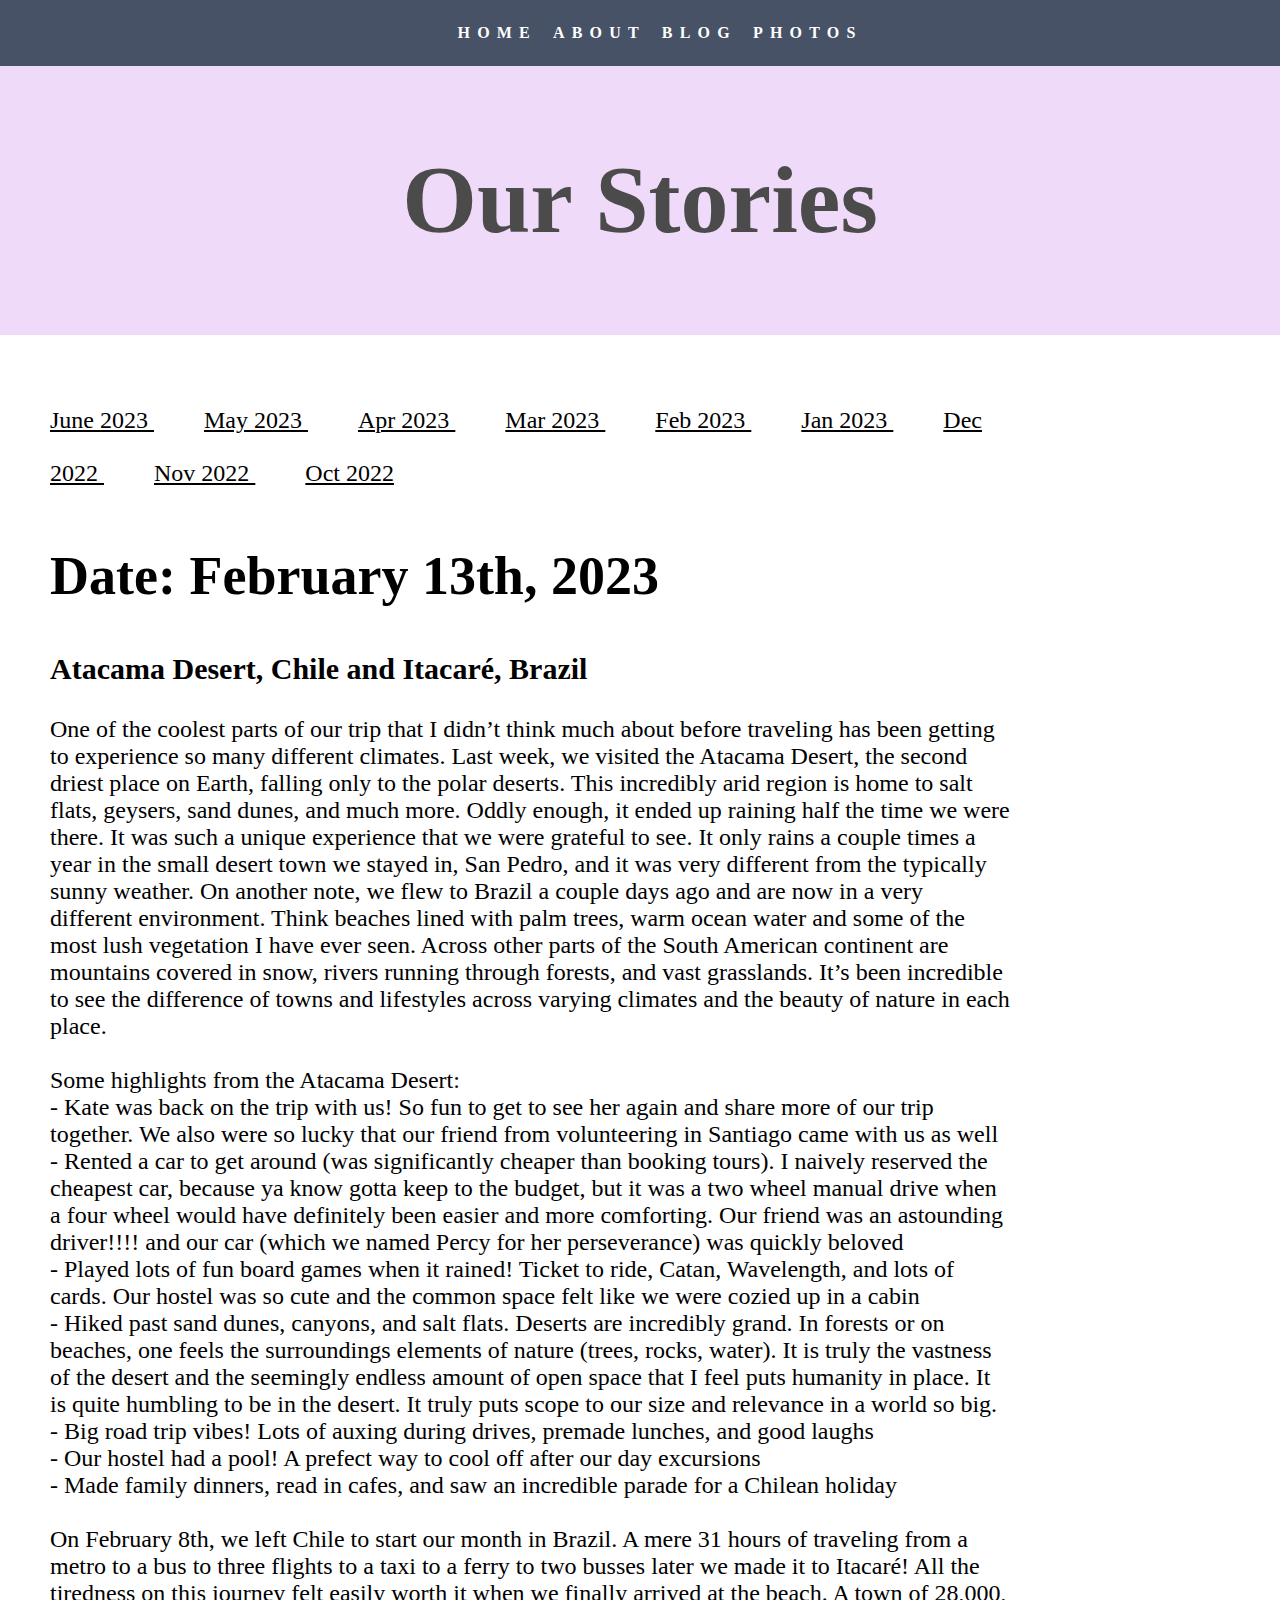
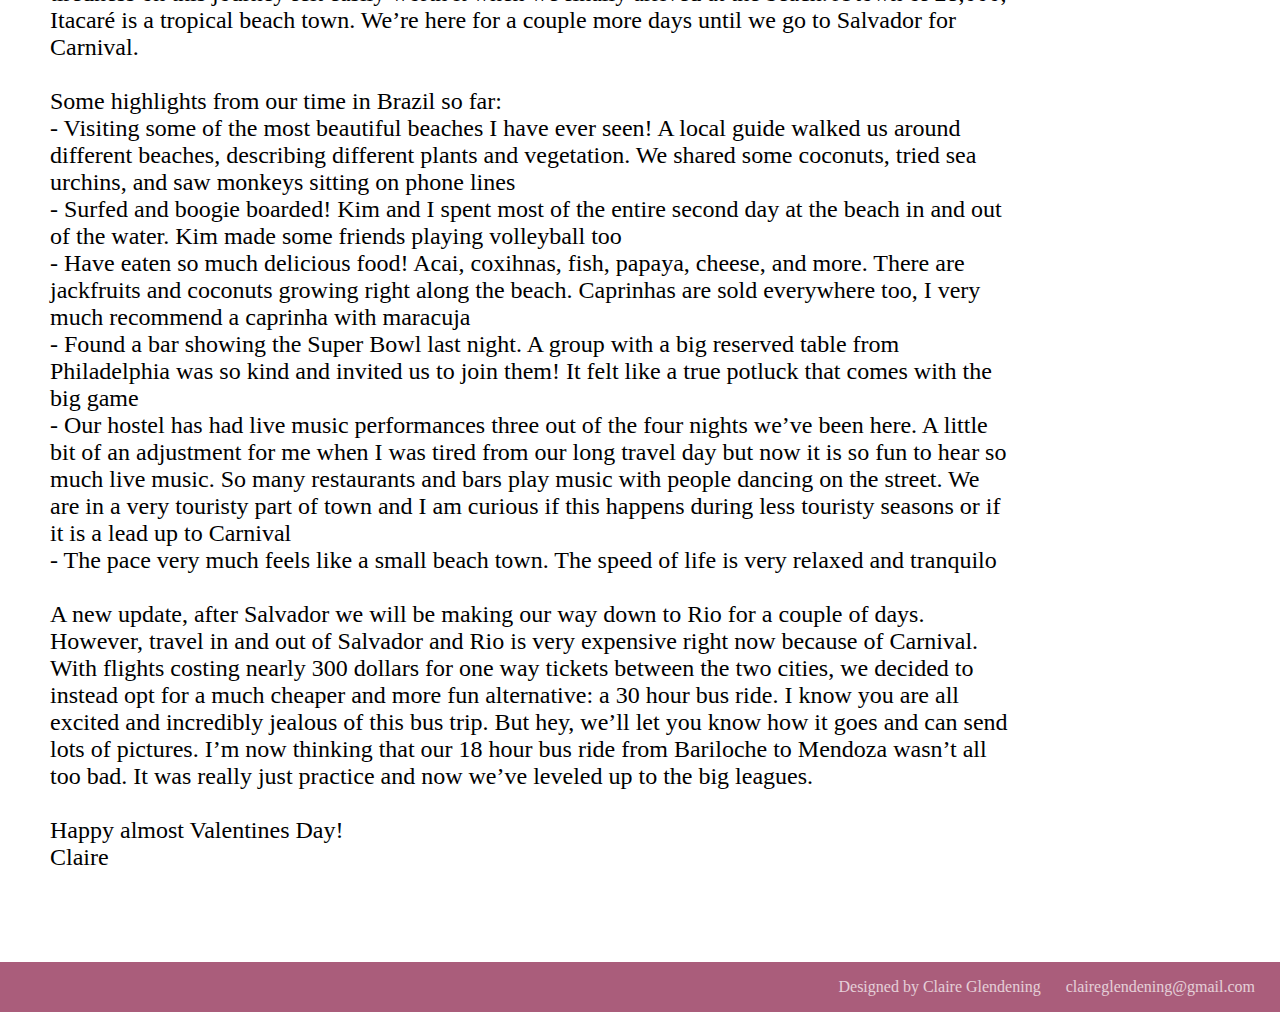
<file: blog_feb.html>
<!DOCTYPE html>

<html>
<head>
    <link rel="stylesheet" href="resources/CSS/index.css">
    <link rel="stylesheet" href="resources/CSS/blog.css">
</head>
<body>
    <header>
    <div class="flex-container">
    <ul>
        <nav>
        <li> <a href ="./index.html"> Home </a> </li>
        <li> <a href ="./about.html">About </a></li>
        <li> <a href ="./blog.html"> Blog </a> </li>
        <li> <a href ="./photos.html"> Photos </a></li>
        </nav>
    </ul>
    </div>
</header>
<main>
    <div class="Title">
        <h1> Our Stories </h1>
    </div>

    <div class="Entry">
        <div class="entry_months">

            <a href ="blog.html"> June 2023 </a>
            <a href ="blog_may.html"> May 2023 </a>
            <a href ="blog_apr.html"> Apr 2023 </a>
            <a href ="blog_mar.html"> Mar 2023 </a>
            <a href ="blog_feb.html"> Feb 2023 </a>
            <a href ="blog_jan.html"> Jan 2023 </a>
            <a href ="blog_dec.html"> Dec 2022 </a>
            <a href ="blog_nov.html"> Nov 2022 </a>
            <a href ="blog_oct.html"> Oct 2022 </a>
            
        </div>

        <div class="Entry12">
            <h2> Date: February 13th, 2023 </h2>
            <h3> Atacama Desert, Chile and Itacaré, Brazil </h3>
            <p>
                One of the coolest parts of our trip that I didn’t think much about before traveling has been getting to experience so many different climates. Last week, we visited the Atacama Desert, the second driest place on Earth, falling only to the polar deserts. This incredibly arid region is home to salt flats, geysers, sand dunes, and much more. Oddly enough, it ended up raining half the time we were there. It was such a unique experience that we were grateful to see. It only rains a couple times a year in the small desert town we stayed in, San Pedro, and it was very different from the typically sunny weather. On another note, we flew to Brazil a couple days ago and are now in a very different environment. Think beaches lined with palm trees, warm ocean water and some of the most lush vegetation I have ever seen. Across other parts of the South American continent are mountains covered in snow, rivers running through forests, and vast grasslands. It’s been incredible to see the difference of towns and lifestyles across varying climates and the beauty of nature in each place.
            <br>
            <br>
            Some highlights from the Atacama Desert: <br>
            - Kate was back on the trip with us! So fun to get to see her again and share more of our trip together. We also were so lucky that our friend from volunteering in Santiago came with us as well <br>
            - Rented a car to get around (was significantly cheaper than booking tours). I naively reserved the cheapest car, because ya know gotta keep to the budget, but it was a two wheel manual drive when a four wheel would have definitely been easier and more comforting. Our friend was an astounding driver!!!! and our car (which we named Percy for her perseverance) was quickly beloved <br>
            - Played lots of fun board games when it rained! Ticket to ride, Catan, Wavelength, and lots of cards. Our hostel was so cute and the common space felt like we were cozied up in a cabin <br>
            - Hiked past sand dunes, canyons, and salt flats. Deserts are incredibly grand. In forests or on beaches, one feels the surroundings elements of nature (trees, rocks, water). It is truly the vastness of the desert and the seemingly endless amount of open space that I feel puts humanity in place. It is quite humbling to be in the desert. It truly puts scope to our size and relevance in a world so big. <br>
            - Big road trip vibes! Lots of auxing during drives, premade lunches, and good laughs <br>
            - Our hostel had a pool! A prefect way to cool off after our day excursions <br>
            - Made family dinners, read in cafes, and saw an incredible parade for a Chilean holiday <br><br>

            On February 8th, we left Chile to start our month in Brazil. A mere 31 hours of traveling from a metro to a bus to three flights to a taxi to a ferry to two busses later we made it to Itacaré! All the tiredness on this journey felt easily worth it when we finally arrived at the beach. A town of 28,000, Itacaré is a tropical beach town. We’re here for a couple more days until we go to Salvador for Carnival.
            <br>
            <br>
            Some highlights from our time in Brazil so far: <br>
            - Visiting some of the most beautiful beaches I have ever seen! A local guide walked us around different beaches, describing different plants and vegetation. We shared some coconuts, tried sea urchins, and saw monkeys sitting on phone lines <br>
            - Surfed and boogie boarded! Kim and I spent most of the entire second day at the beach in and out of the water. Kim made some friends playing volleyball too <br>
            - Have eaten so much delicious food! Acai, coxihnas, fish, papaya, cheese, and more. There are jackfruits and coconuts growing right along the beach. Caprinhas are sold everywhere too, I very much recommend a caprinha with maracuja <br>
            - Found a bar showing the Super Bowl last night. A group with a big reserved table from Philadelphia was so kind and invited us to join them! It felt like a true potluck that comes with the big game <br>
            - Our hostel has had live music performances three out of the four nights we’ve been here. A little bit of an adjustment for me when I was tired from our long travel day but now it is so fun to hear so much live music. So many restaurants and bars play music with people dancing on the street. We are in a very touristy part of town and I am curious if this happens during less touristy seasons or if it is a lead up to Carnival <br>
            - The pace very much feels like a small beach town. The speed of life is very relaxed and tranquilo
            <br>
            <br>
            A new update, after Salvador we will be making our way down to Rio for a couple of days. However, travel in and out of Salvador and Rio is very expensive right now because of Carnival. With flights costing nearly 300 dollars for one way tickets between the two cities, we decided to instead opt for a much cheaper and more fun alternative: a 30 hour bus ride. I know you are all excited and incredibly jealous of this bus trip. But hey, we’ll let you know how it goes and can send lots of pictures. I’m now thinking that our 18 hour bus ride from Bariloche to Mendoza wasn’t all too bad. It was really just practice and now we’ve leveled up to the big leagues.
            <br>
            <br>
            Happy almost Valentines Day! <br>
            Claire
            </p>
            <p> <br> <br> <br> <br> </p>
        </div>

    </div>
</main>

<div class="foot-container">
        <ul>
            <footer>
            <li>Designed by Claire Glendening</li>
            <li><a href="claireglendening@gmail.com">claireglendening@gmail.com</a></li>
            </footer>
        </ul>
    </div>

</body>
</html>
</file>
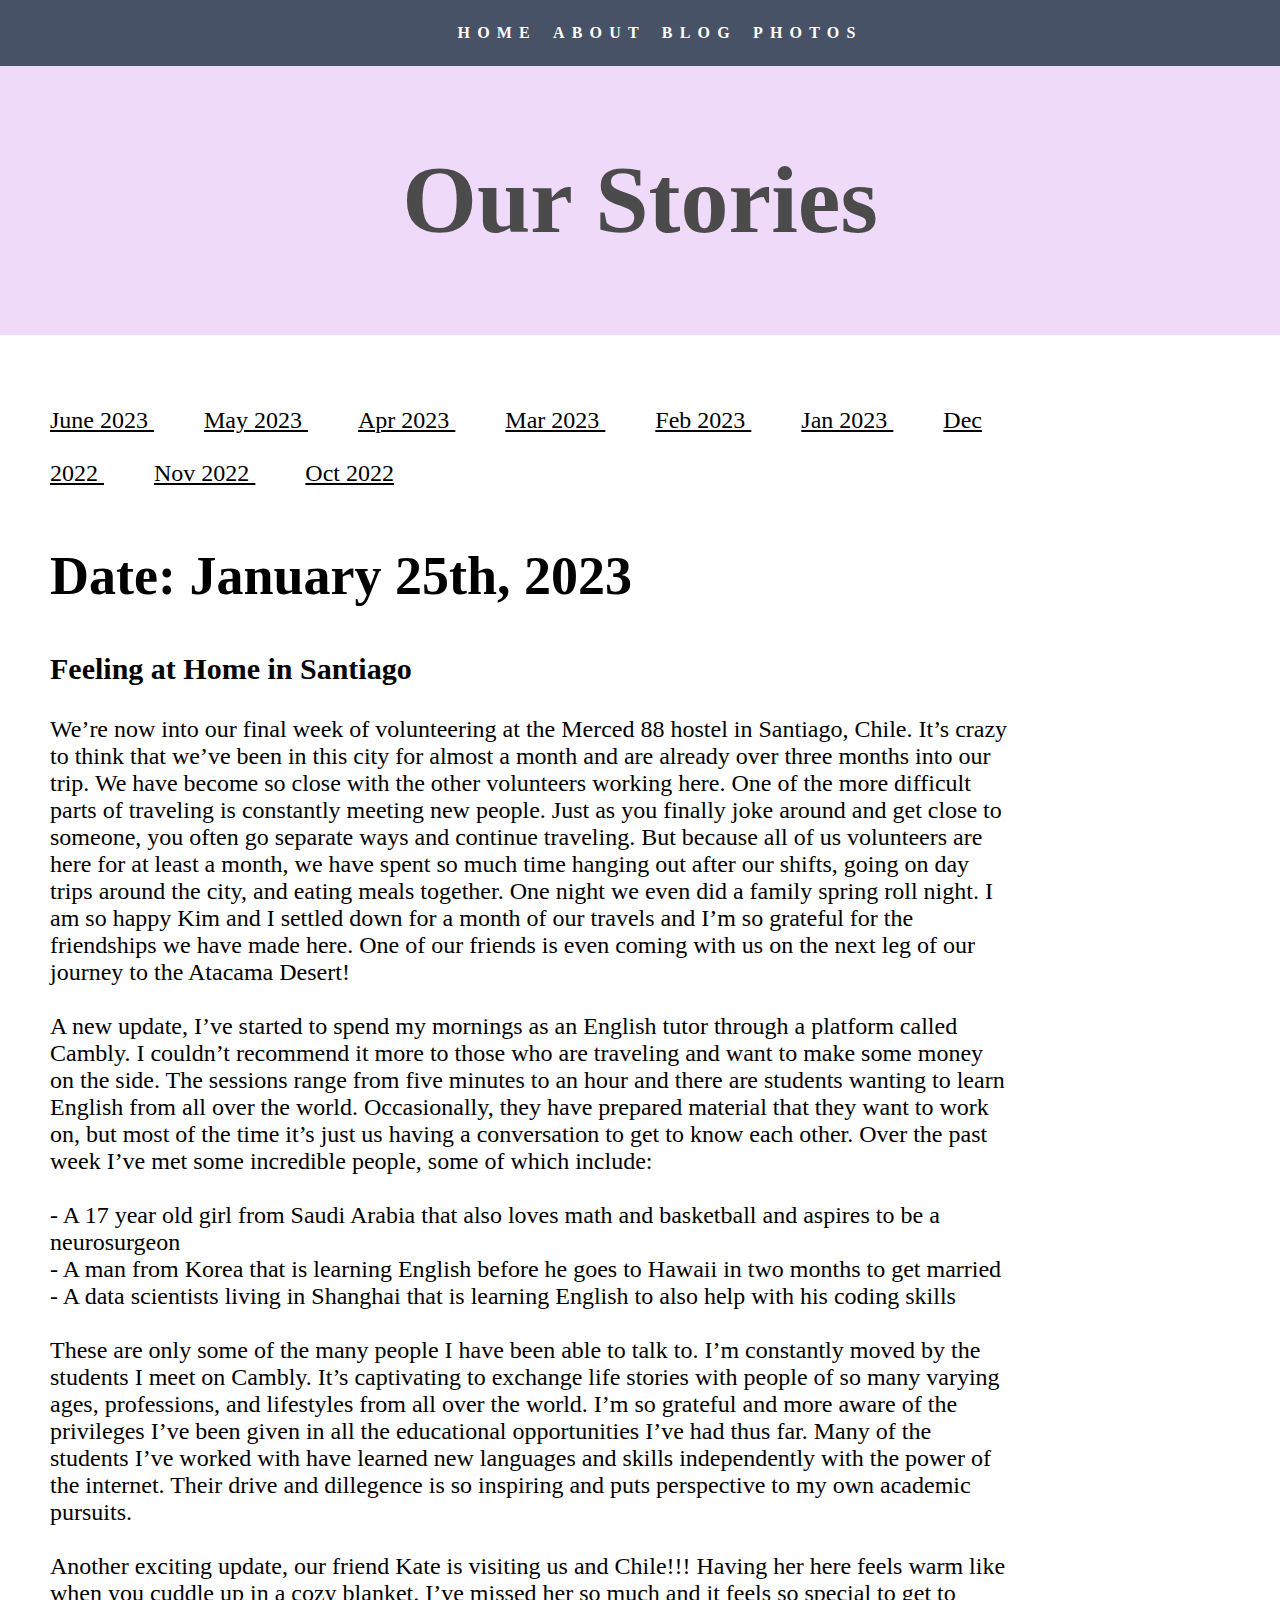
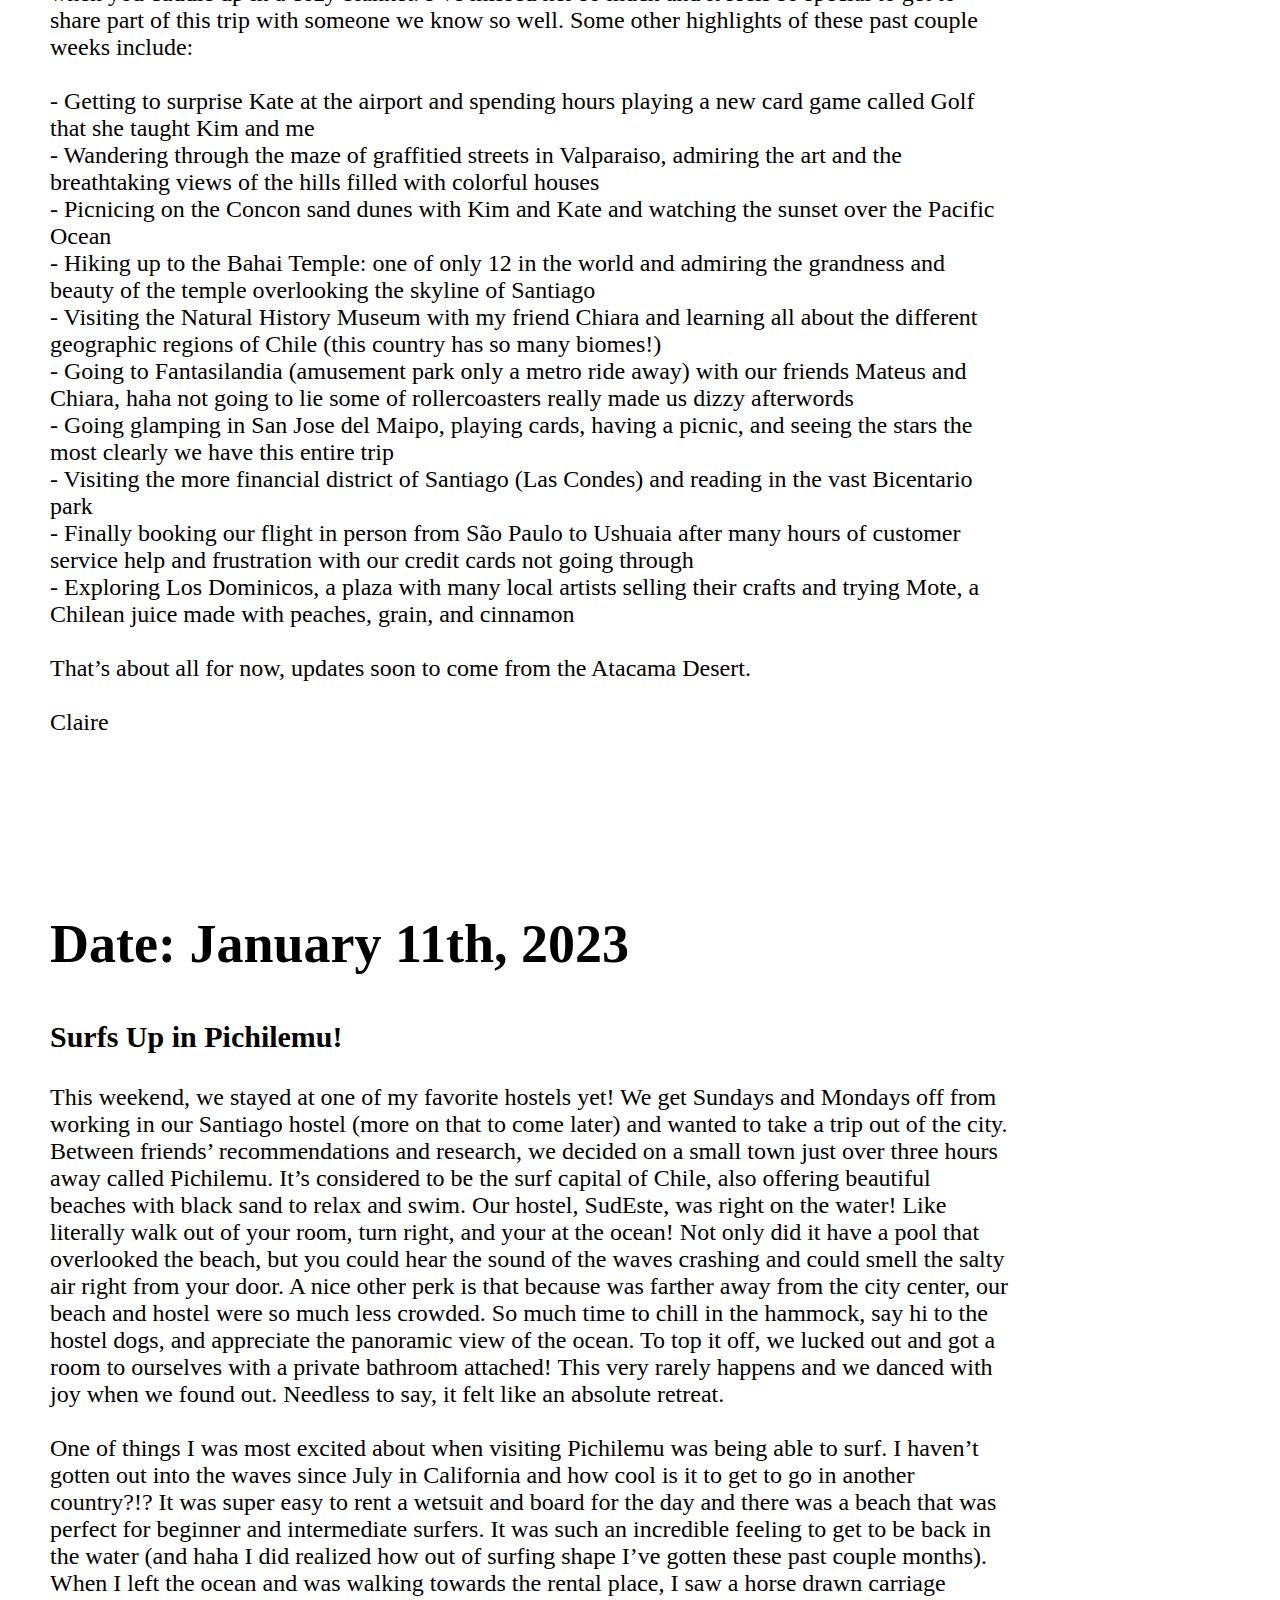
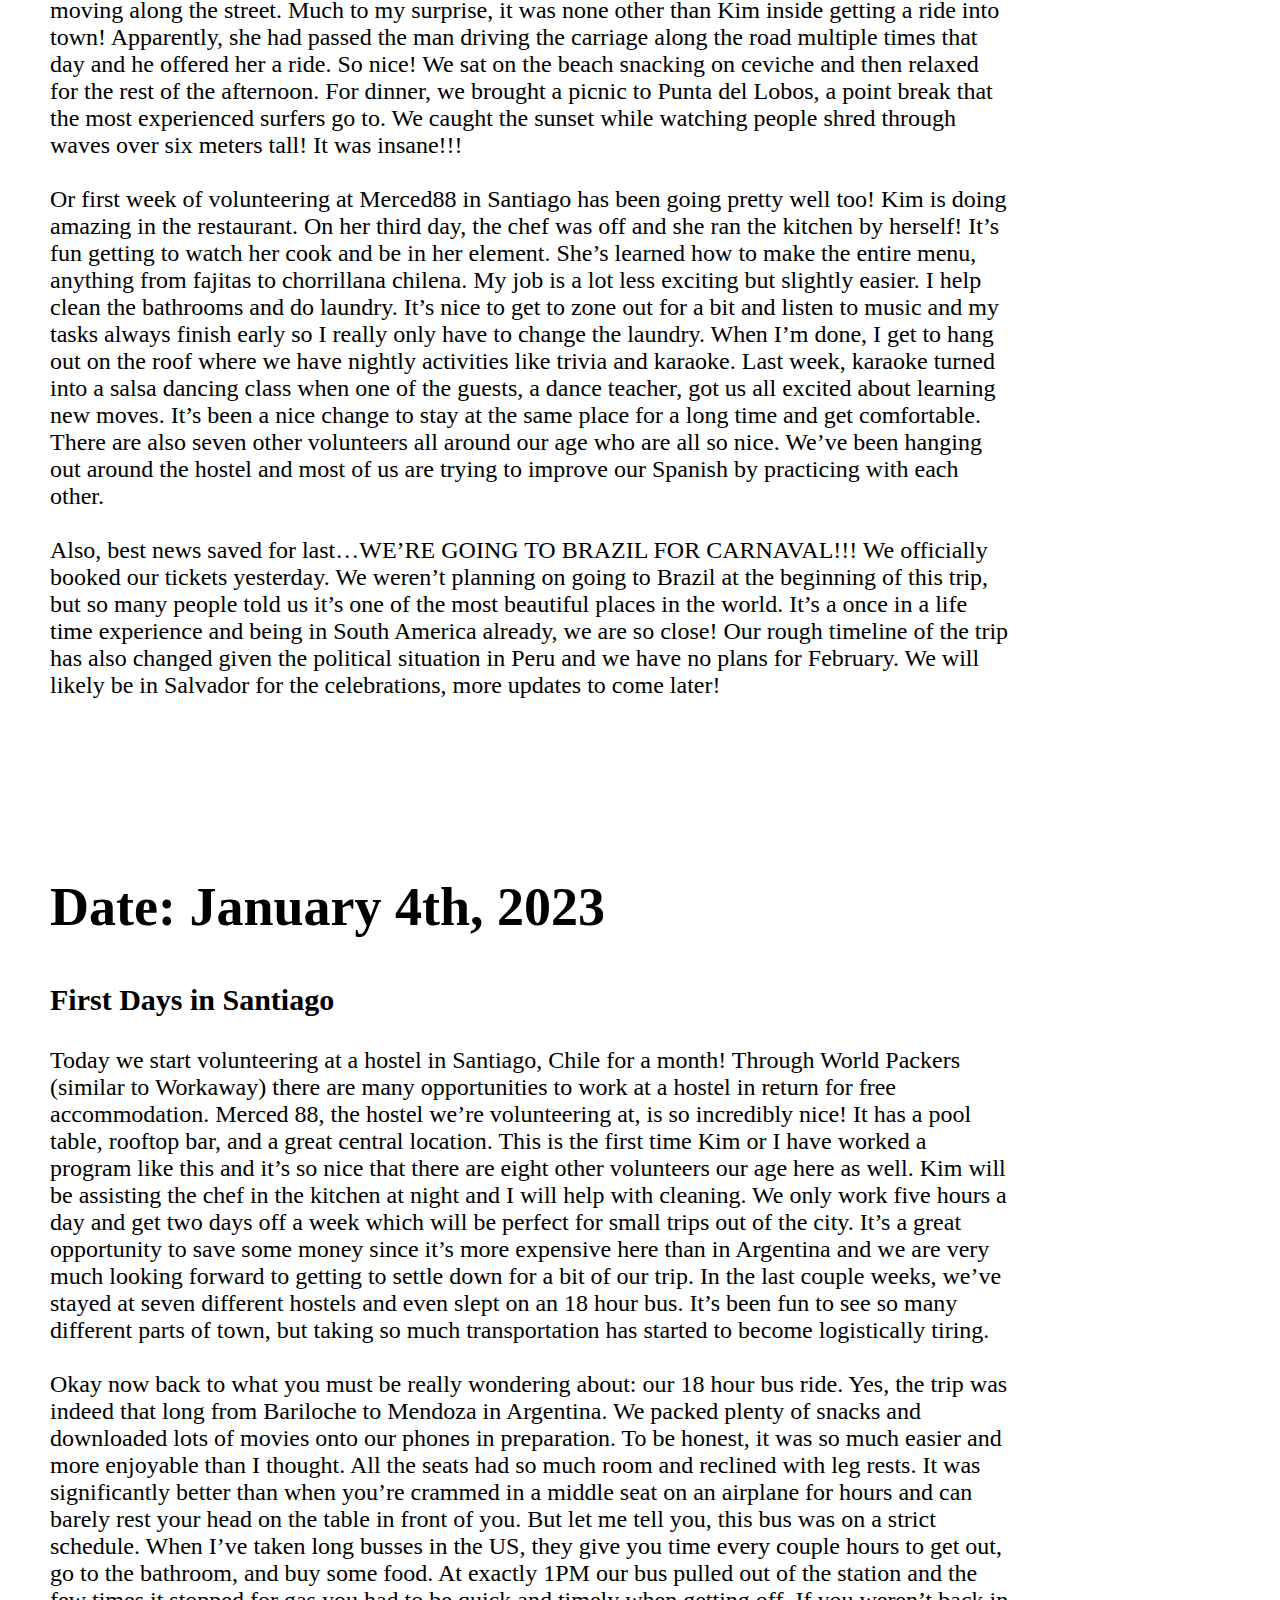
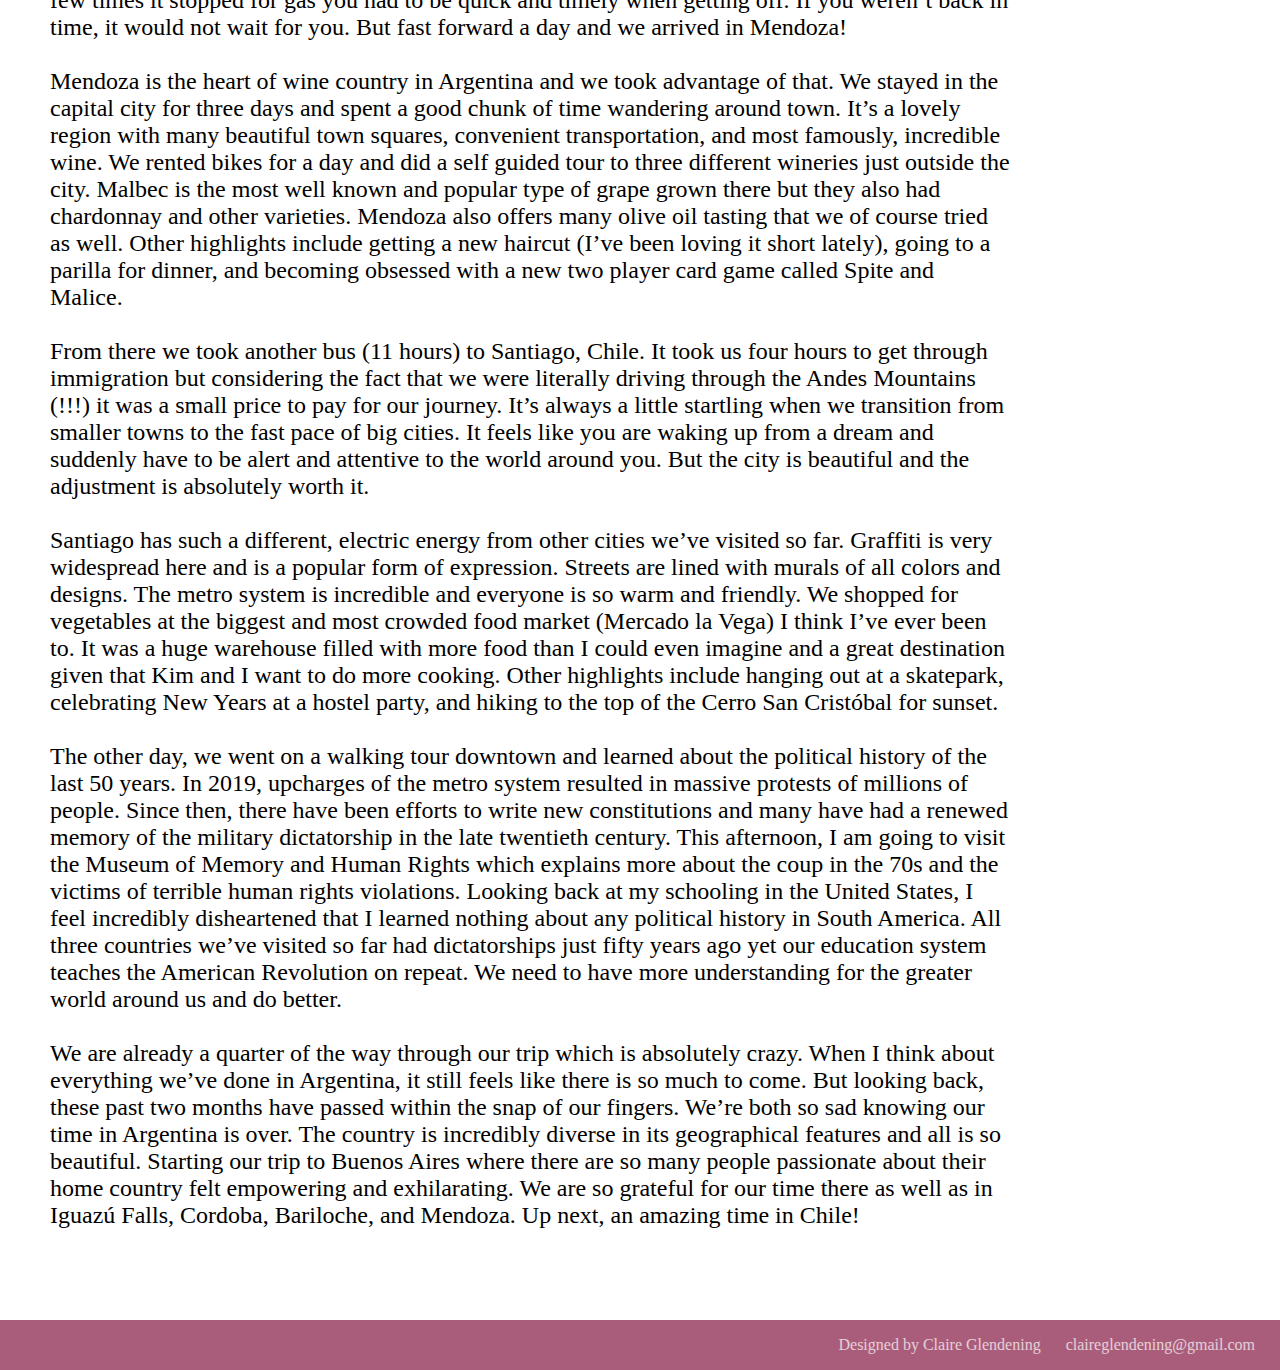
<file: blog_jan.html>
<!DOCTYPE html>

<html>
<head>
    <link rel="stylesheet" href="resources/CSS/index.css">
    <link rel="stylesheet" href="resources/CSS/blog.css">
</head>
<body>
    <header>
    <div class="flex-container">
    <ul>
        <nav>
        <li> <a href ="./index.html"> Home </a> </li>
        <li> <a href ="./about.html">About </a></li>
        <li> <a href ="./blog.html"> Blog </a> </li>
        <li> <a href ="./photos.html"> Photos </a></li>
        </nav>
    </ul>
    </div>
</header>
<main>
    <div class="Title">
        <h1> Our Stories </h1>
    </div>
    <div class="Entry">
        <div class="entry_months">

            <a href ="blog.html"> June 2023 </a>
            <a href ="blog_may.html"> May 2023 </a>
            <a href ="blog_apr.html"> Apr 2023 </a>
            <a href ="blog_mar.html"> Mar 2023 </a>
            <a href ="blog_feb.html"> Feb 2023 </a>
            <a href ="blog_jan.html"> Jan 2023 </a>
            <a href ="blog_dec.html"> Dec 2022 </a>
            <a href ="blog_nov.html"> Nov 2022 </a>
            <a href ="blog_oct.html"> Oct 2022 </a>
            
        </div>

        <div class="Entry11">
            <h2> Date: January 25th, 2023 </h2>
            <h3> Feeling at Home in Santiago </h3>
            <p>
                We’re now into our final week of volunteering at the Merced 88 hostel in Santiago, Chile. It’s crazy to think that we’ve been in this city for almost a month and are already over three months into our trip. We have become so close with the other volunteers working here. One of the more difficult parts of traveling is constantly meeting new people. Just as you finally joke around and get close to someone, you often go separate ways and continue traveling. But because all of us volunteers are here for at least a month, we have spent so much time hanging out after our shifts, going on day trips around the city, and eating meals together. One night we even did a family spring roll night. I am so happy Kim and I settled down for a month of our travels and I’m so grateful for the friendships we have made here. One of our friends is even coming with us on the next leg of our journey to the Atacama Desert!
                <br>
                <br>
                A new update, I’ve started to spend my mornings as an English tutor through a platform called Cambly. I couldn’t recommend it more to those who are traveling and want to make some money on the side. The sessions range from five minutes to an hour and there are students wanting to learn English from all over the world. Occasionally, they have prepared material that they want to work on, but most of the time it’s just us having a conversation to get to know each other. Over the past week I’ve met some incredible people, some of which include:
                <br>
                <br>
                - A 17 year old girl from Saudi Arabia that also loves math and basketball and aspires to be a neurosurgeon <br>
                - A man from Korea that is learning English before he goes to Hawaii in two months to get married <br>
                - A data scientists living in Shanghai that is learning English to also help with his coding skills
                <br>
                <br>
                These are only some of the many people I have been able to talk to. I’m constantly moved by
                the students I meet on Cambly. It’s captivating to exchange life stories with people of so many varying ages, professions, and lifestyles from all over the world. I’m so grateful and more aware of the privileges I’ve been given in all the educational opportunities I’ve had thus far. Many of the students I’ve worked with have learned new languages and skills independently with the power of the internet. Their drive and dillegence is so inspiring and puts perspective to my own academic pursuits.
                <br>
                <br>
                Another exciting update, our friend Kate is visiting us and Chile!!! Having her here feels warm like when you cuddle up in a cozy blanket. I’ve missed her so much and it feels so special to get to share part of this trip with someone we know so well. Some other highlights of these past couple weeks include:
                <br>
                <br>
                - Getting to surprise Kate at the airport and spending hours playing a new card game called Golf that she taught Kim and me<br>
                - Wandering through the maze of graffitied streets in Valparaiso, admiring the art and the breathtaking views of the hills filled with colorful houses<br>
                - Picnicing on the Concon sand dunes with Kim and Kate and watching the sunset over the Pacific Ocean<br>
                - Hiking up to the Bahai Temple: one of only 12 in the world and admiring the grandness and beauty of the temple overlooking the skyline of Santiago<br>
                - Visiting the Natural History Museum with my friend Chiara and learning all about the different geographic regions of Chile (this country has so many biomes!)<br>
                - Going to Fantasilandia (amusement park only a metro ride away) with our friends Mateus and Chiara, haha not going to lie some of rollercoasters really made us dizzy afterwords<br>
                - Going glamping in San Jose del Maipo, playing cards, having a picnic, and seeing the stars the most clearly we have this entire trip<br>
                - Visiting the more financial district of Santiago (Las Condes) and reading in the vast Bicentario park<br>
                - Finally booking our flight in person from São Paulo to Ushuaia after many hours of customer service help and frustration with our credit cards not going through<br>
                - Exploring Los Dominicos, a plaza with many local artists selling their crafts and trying Mote, a Chilean juice made with peaches, grain, and cinnamon
                <br>
                <br>
                That’s about all for now, updates soon to come from the Atacama Desert.
                <br>
                <br>
                Claire
            </p>
            <p> <br> <br> <br> <br> </p>
        </div>

        <div class="Entry10">
            <h2> Date: January 11th, 2023 </h2>
            <h3> Surfs Up in Pichilemu!</h3>
            <p>
                This weekend, we stayed at one of my favorite hostels yet! We get Sundays and Mondays off from working in our Santiago hostel (more on that to come later) and wanted to take a trip out of the city. Between friends’ recommendations and research, we decided on a small town just over three hours away called Pichilemu. It’s considered to be the surf capital of Chile, also offering beautiful beaches with black sand to relax and swim. Our hostel, SudEste, was right on the water! Like literally walk out of your room, turn right, and your at the ocean! Not only did it have a pool that overlooked the beach, but you could hear the sound of the waves crashing and could smell the salty air right from your door. A nice other perk is that because was farther away from the city center, our beach and hostel were so much less crowded. So much time to chill in the hammock, say hi to the hostel dogs, and appreciate the panoramic view of the ocean. To top it off, we lucked out and got a room to ourselves with a private bathroom attached! This very rarely happens and we danced with joy when we found out. Needless to say, it felt like an absolute retreat.
                <br>
                <br>
                One of things I was most excited about when visiting Pichilemu was being able to surf. I haven’t gotten out into the waves since July in California and how cool is it to get to go in another country?!? It was super easy to rent a wetsuit and board for the day and there was a beach that was perfect for beginner and intermediate surfers. It was such an incredible feeling to get to be back in the water (and haha I did realized how out of surfing shape I’ve gotten these past couple months). When I left the ocean and was walking towards the rental place, I saw a horse drawn carriage moving along the street. Much to my surprise, it was none other than Kim inside getting a ride into town! Apparently, she had passed the man driving the carriage along the road multiple times that day and he offered her a ride. So nice! We sat on the beach snacking on ceviche and then relaxed for the rest of the afternoon. For dinner, we brought a picnic to Punta del Lobos, a point break that the most experienced surfers go to. We caught the sunset while watching people shred through waves over six meters tall! It was insane!!!
                <br>
                <br>
                Or first week of volunteering at Merced88 in Santiago has been going pretty well too! Kim is doing amazing in the restaurant. On her third day, the chef was off and she ran the kitchen by herself! It’s fun getting to watch her cook and be in her element. She’s learned how to make the entire menu, anything from fajitas to chorrillana chilena. My job is a lot less exciting but slightly easier. I help clean the bathrooms and do laundry. It’s nice to get to zone out for a bit and listen to music and my tasks always finish early so I really only have to change the laundry. When I’m done, I get to hang out on the roof where we have nightly activities like trivia and karaoke. Last week, karaoke turned into a salsa dancing class when one of the guests, a dance teacher, got us all excited about learning new moves. It’s been a nice change to stay at the same place for a long time and get comfortable. There are also seven other volunteers all around our age who are all so nice. We’ve been hanging out around the hostel and most of us are trying to improve our Spanish by practicing with each other.
                <br>
                <br>
                Also, best news saved for last…WE’RE GOING TO BRAZIL FOR CARNAVAL!!! We officially booked our tickets yesterday. We weren’t planning on going to Brazil at the beginning of this trip, but so many people told us it’s one of the most beautiful places in the world. It’s a once in a life time experience and being in South America already, we are so close! Our rough timeline of the trip has also changed given the political situation in Peru and we have no plans for February. We will likely be in Salvador for the celebrations, more updates to come later!
            </p>
            <p> <br> <br> <br> <br> </p>
        </div>

        <div class="Entry9">
            <h2> Date: January 4th, 2023 </h2>
            <h3> First Days in Santiago </h3>
            <p>
                Today we start volunteering at a hostel in Santiago, Chile for a month! Through World Packers (similar to Workaway) there are many opportunities to work at a hostel in return for free accommodation. Merced 88, the hostel we’re volunteering at, is so incredibly nice! It has a pool table, rooftop bar, and a great central location. This is the first time Kim or I have worked a program like this and it’s so nice that there are eight other volunteers our age here as well. Kim will be assisting the chef in the kitchen at night and I will help with cleaning. We only work five hours a day and get two days off a week which will be perfect for small trips out of the city. It’s a great opportunity to save some money since it’s more expensive here than in Argentina and we are very much looking forward to getting to settle down for a bit of our trip. In the last couple weeks, we’ve stayed at seven different hostels and even slept on an 18 hour bus. It’s been fun to see so many different parts of town, but taking so much transportation has started to become logistically tiring.
                <br>
                <br>
                Okay now back to what you must be really wondering about: our 18 hour bus ride. Yes, the trip was indeed that long from Bariloche to Mendoza in Argentina. We packed plenty of snacks and downloaded lots of movies onto our phones in preparation. To be honest, it was so much easier and more enjoyable than I thought. All the seats had so much room and reclined with leg rests. It was significantly better than when you’re crammed in a middle seat on an airplane for hours and can barely rest your head on the table in front of you. But let me tell you, this bus was on a strict schedule. When I’ve taken long busses in the US, they give you time every couple hours to get out, go to the bathroom, and buy some food. At exactly 1PM our bus pulled out of the station and the few times it stopped for gas you had to be quick and timely when getting off. If you weren’t back in time, it would not wait for you. But fast forward a day and we arrived in Mendoza!
                <br>
                <br>
                Mendoza is the heart of wine country in Argentina and we took advantage of that. We stayed in the capital city for three days and spent a good chunk of time wandering around town. It’s a lovely region with many beautiful town squares, convenient transportation, and most famously, incredible wine. We rented bikes for a day and did a self guided tour to three different wineries just outside the city. Malbec is the most well known and popular type of grape grown there but they also had chardonnay and other varieties. Mendoza also offers many olive oil tasting that we of course tried as well. Other highlights include getting a new haircut (I’ve been loving it short lately), going to a parilla for dinner, and becoming obsessed with a new two player card game called Spite and Malice.
                <br>
                <br>
                From there we took another bus (11 hours) to Santiago, Chile. It took us four hours to get through immigration but considering the fact that we were literally driving through the Andes Mountains (!!!) it was a small price to pay for our journey. It’s always a little startling when we transition from smaller towns to the fast pace of big cities. It feels like you are waking up from a dream and suddenly have to be alert and attentive to the world around you. But the city is beautiful and the adjustment is absolutely worth it.
                <br>
                <br>
                Santiago has such a different, electric energy from other cities we’ve visited so far. Graffiti is very widespread here and is a popular form of expression. Streets are lined with murals of all colors and designs. The metro system is incredible and everyone is so warm and friendly. We shopped for vegetables at the biggest and most crowded food market (Mercado la Vega) I think I’ve ever been to. It was a huge warehouse filled with more food than I could even imagine and a great destination given that Kim and I want to do more cooking. Other highlights include hanging out at a skatepark, celebrating New Years at a hostel party, and hiking to the top of the Cerro San Cristóbal for sunset.
                <br>
                <br>
                The other day, we went on a walking tour downtown and learned about the political history of the last 50 years. In 2019, upcharges of the metro system resulted in massive protests of millions of people. Since then, there have been efforts to write new constitutions and many have had a renewed memory of the military dictatorship in the late twentieth century. This afternoon, I am going to visit the Museum of Memory and Human Rights which explains more about the coup in the 70s and the victims of terrible human rights violations. Looking back at my schooling in the United States, I feel incredibly disheartened that I learned nothing about any political history in South America. All three countries we’ve visited so far had dictatorships just fifty years ago yet our education system teaches the American Revolution on repeat. We need to have more understanding for the greater world around us and do better.
                <br>
                <br>
                We are already a quarter of the way through our trip which is absolutely crazy. When I think about everything we’ve done in Argentina, it still feels like there is so much to come. But looking back, these past two months have passed within the snap of our fingers. We’re both so sad knowing our time in Argentina is over. The country is incredibly diverse in its geographical features and all is so beautiful. Starting our trip to Buenos Aires where there are so many people passionate about their home country felt empowering and exhilarating. We are so grateful for our time there as well as in Iguazú Falls, Cordoba, Bariloche, and Mendoza. Up next, an amazing time in Chile!
            </p>
            <p> <br> <br> <br> <br> </p>
        </div>
    </div>
</main>

<div class="foot-container">
        <ul>
            <footer>
            <li>Designed by Claire Glendening</li>
            <li><a href="claireglendening@gmail.com">claireglendening@gmail.com</a></li>
            </footer>
        </ul>
    </div>

</body>
</html>
</file>
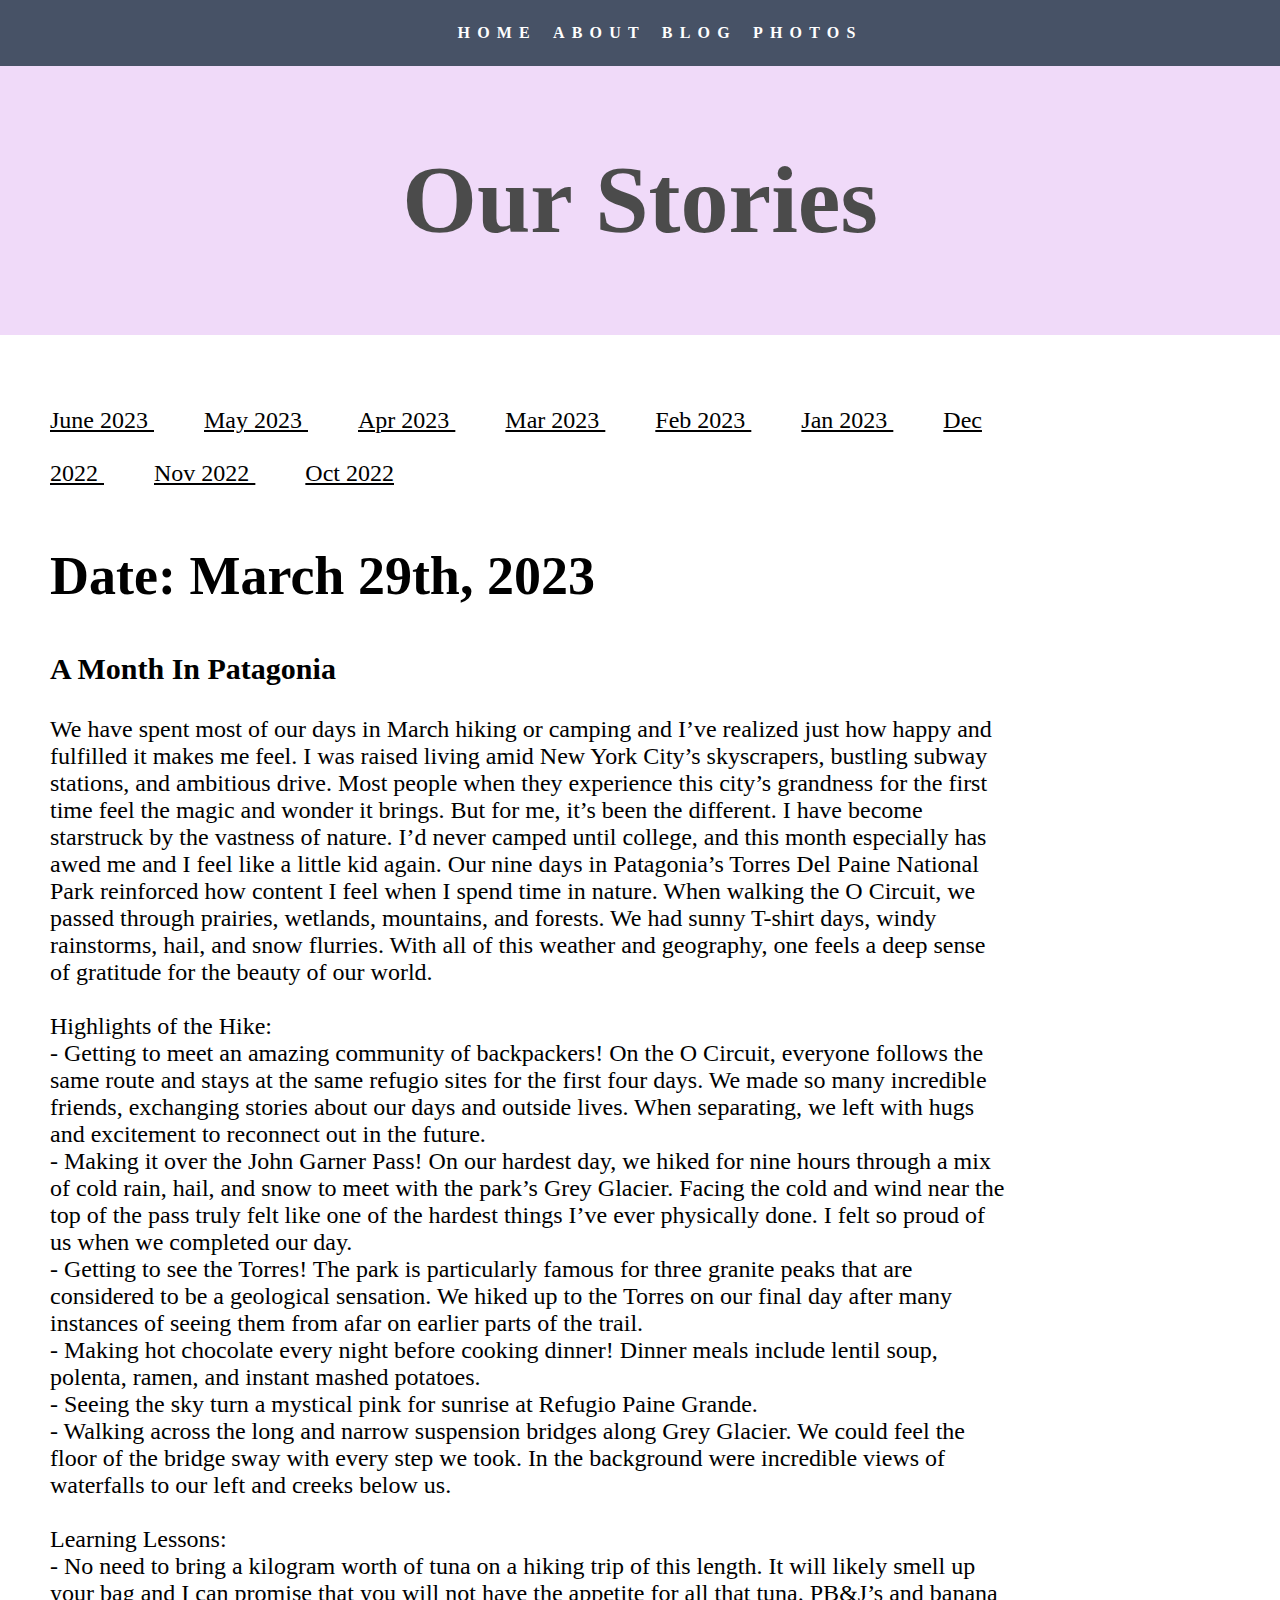
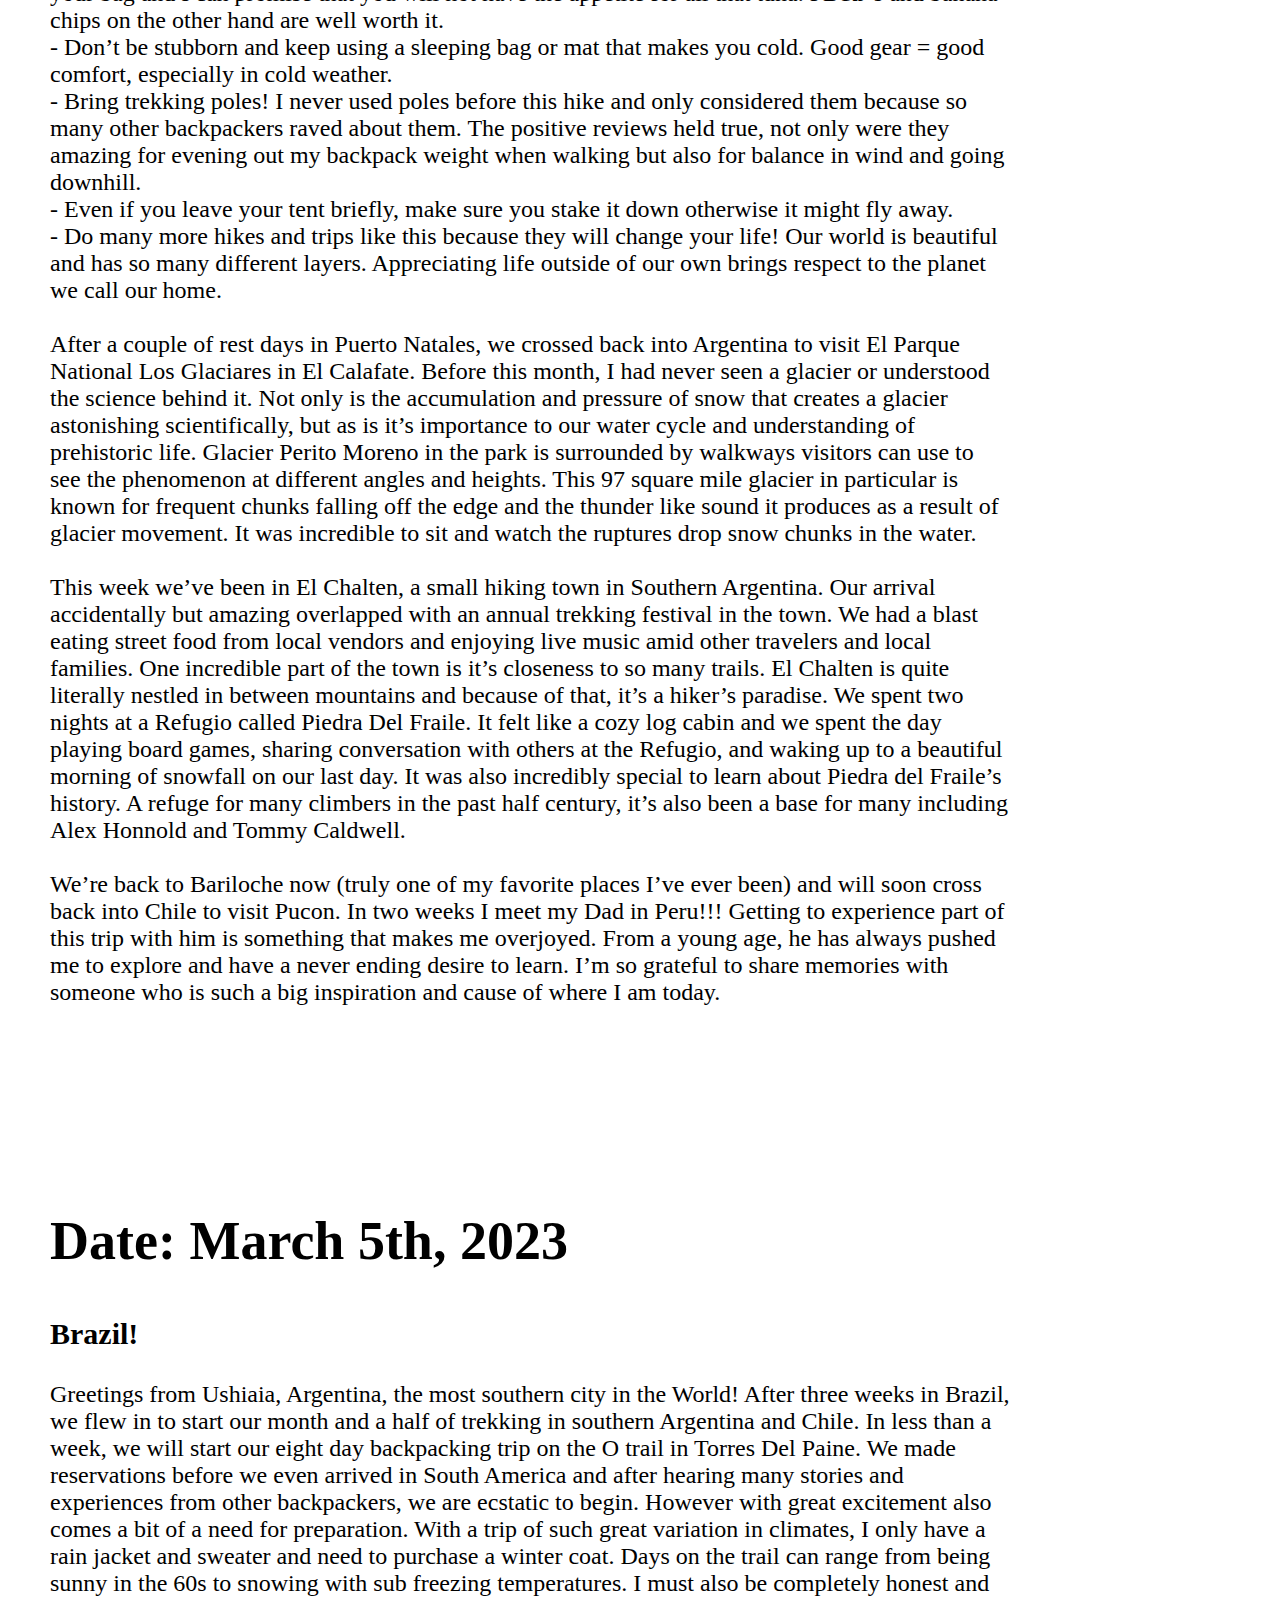
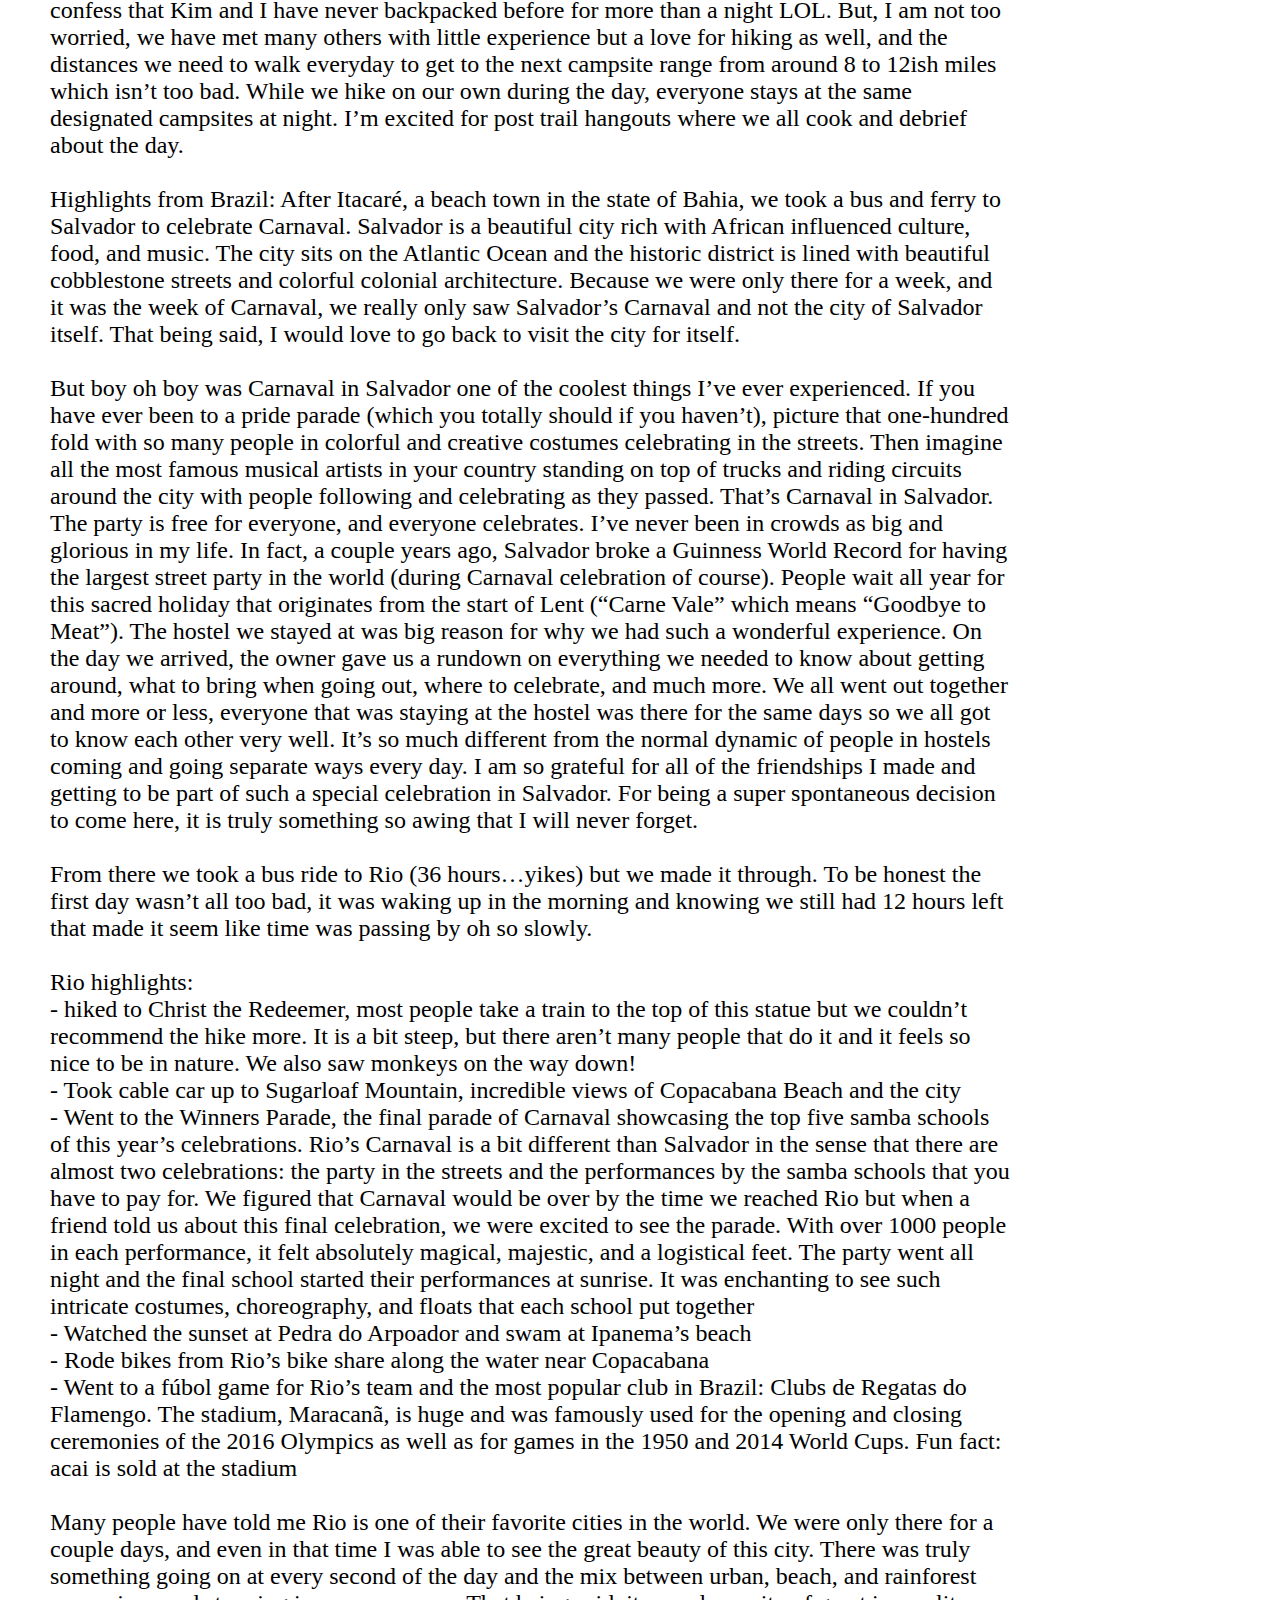
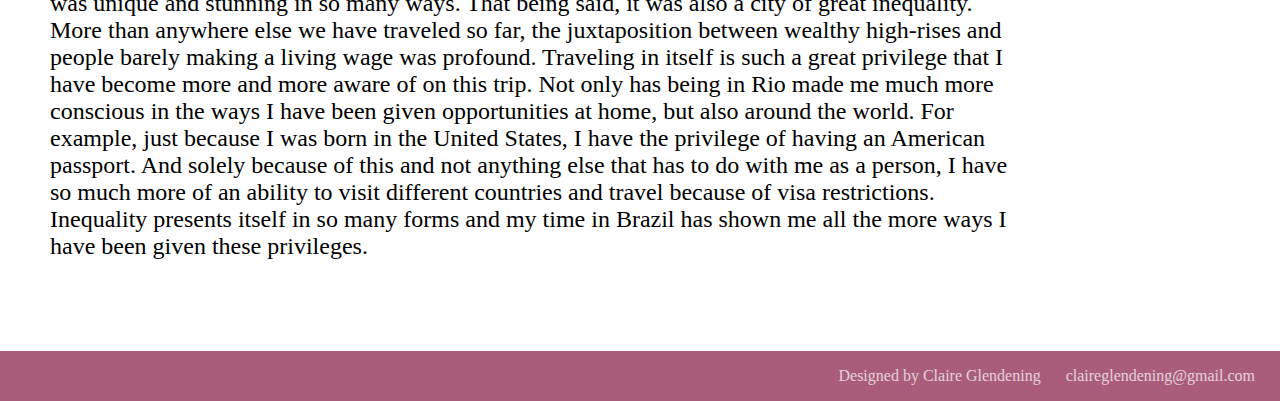
<file: blog_mar.html>
<!DOCTYPE html>

<html>
<head>
    <link rel="stylesheet" href="resources/CSS/index.css">
    <link rel="stylesheet" href="resources/CSS/blog.css">
</head>
<body>
    <header>
    <div class="flex-container">
    <ul>
        <nav>
        <li> <a href ="./index.html"> Home </a> </li>
        <li> <a href ="./about.html">About </a></li>
        <li> <a href ="./blog.html"> Blog </a> </li>
        <li> <a href ="./photos.html"> Photos </a></li>
        </nav>
    </ul>
    </div>
</header>
<main>
    <div class="Title">
        <h1> Our Stories </h1>
    </div>

    <div class="Entry">
        <div class="entry_months">

            <a href ="blog.html"> June 2023 </a>
            <a href ="blog_may.html"> May 2023 </a>
            <a href ="blog_apr.html"> Apr 2023 </a>
            <a href ="blog_mar.html"> Mar 2023 </a>
            <a href ="blog_feb.html"> Feb 2023 </a>
            <a href ="blog_jan.html"> Jan 2023 </a>
            <a href ="blog_dec.html"> Dec 2022 </a>
            <a href ="blog_nov.html"> Nov 2022 </a>
            <a href ="blog_oct.html"> Oct 2022 </a>
            
        </div>

        <div class="Entry14">
            <h2> Date: March 29th, 2023 </h2>
            <h3> A Month In Patagonia </h3>
            <p>
                We have spent most of our days in March hiking or camping and I’ve realized just how happy and fulfilled it makes me feel. I was raised living amid New York City’s skyscrapers, bustling subway stations, and ambitious drive. Most people when they experience this city’s grandness for the first time feel the magic and wonder it brings. But for me, it’s been the different. I have become starstruck by the vastness of nature. I’d never camped until college, and this month especially has awed me and I feel like a little kid again. Our nine days in Patagonia’s Torres Del Paine National Park reinforced how content I feel when I spend time in nature. When walking the O Circuit, we passed through prairies, wetlands, mountains, and forests. We had sunny T-shirt days, windy rainstorms, hail, and snow flurries. With all of this weather and geography, one feels a deep sense of gratitude for the beauty of our world.
                <br>
                <br>
                Highlights of the Hike:<br>
                - Getting to meet an amazing community of backpackers! On the O Circuit, everyone follows the same route and stays at the same refugio sites for the first four days. We made so many incredible friends, exchanging stories about our days and outside lives. When separating, we left with hugs and excitement to reconnect out in the future.<br>
                - Making it over the John Garner Pass! On our hardest day, we hiked for nine hours through a mix of cold rain, hail, and snow to meet with the park’s Grey Glacier. Facing the cold and wind near the top of the pass truly felt like one of the hardest things I’ve ever physically done. I felt so proud of us when we completed our day.<br>
                - Getting to see the Torres! The park is particularly famous for three granite peaks that are considered to be a geological sensation. We hiked up to the Torres on our final day after many instances of seeing them from afar on earlier parts of the trail.<br>
                - Making hot chocolate every night before cooking dinner! Dinner meals include lentil soup, polenta, ramen, and instant mashed potatoes.<br>
                - Seeing the sky turn a mystical pink for sunrise at Refugio Paine Grande.<br>
                - Walking across the long and narrow suspension bridges along Grey Glacier. We could feel the floor of the bridge sway with every step we took. In the background were incredible views of waterfalls to our left and creeks below us.<br>
                <br>
                Learning Lessons:<br>
                - No need to bring a kilogram worth of tuna on a hiking trip of this length. It will likely smell up your bag and I can promise that you will not have the appetite for all that tuna. PB&J’s and banana chips on the other hand are well worth it. <br>
                - Don’t be stubborn and keep using a sleeping bag or mat that makes you cold. Good gear = good comfort, especially in cold weather.<br>
                - Bring trekking poles! I never used poles before this hike and only considered them because so many other backpackers raved about them. The positive reviews held true, not only were they amazing for evening out my backpack weight when walking but also for balance in wind and going downhill.<br>
                - Even if you leave your tent briefly, make sure you stake it down otherwise it might fly away.<br>
                - Do many more hikes and trips like this because they will change your life! Our world is beautiful and has so many different layers. Appreciating life outside of our own brings respect to the planet we call our home. <br>
                <br>

                After a couple of rest days in Puerto Natales, we crossed back into Argentina to visit El Parque National Los Glaciares in El Calafate. Before this month, I had never seen a glacier or understood the science behind it. Not only is the accumulation and pressure of snow that creates a glacier astonishing scientifically, but as is it’s importance to our water cycle and understanding of prehistoric life. Glacier Perito Moreno in the park is surrounded by walkways visitors can use to see the phenomenon at different angles and heights. This 97 square mile glacier in particular is known for frequent chunks falling off the edge and the thunder like sound it produces as a result of glacier movement. It was incredible to sit and watch the ruptures drop snow chunks in the water.
                <br>
                <br>
                This week we’ve been in El Chalten, a small hiking town in Southern Argentina. Our arrival accidentally but amazing overlapped with an annual trekking festival in the town. We had a blast eating street food from local vendors and enjoying live music amid other travelers and local families. One incredible part of the town is it’s closeness to so many trails. El Chalten is quite literally nestled in between mountains and because of that, it’s a hiker’s paradise. We spent two nights at a Refugio called Piedra Del Fraile. It felt like a cozy log cabin and we spent the day playing board games, sharing conversation with others at the Refugio, and waking up to a beautiful morning of snowfall on our last day. It was also incredibly special to learn about Piedra del Fraile’s history. A refuge for many climbers in the past half century, it’s also been a base for many including Alex Honnold and Tommy Caldwell.
                <br>
                <br>
                We’re back to Bariloche now (truly one of my favorite places I’ve ever been) and will soon cross back into Chile to visit Pucon. In two weeks I meet my Dad in Peru!!! Getting to experience part of this trip with him is something that makes me overjoyed. From a young age, he has always pushed me to explore and have a never ending desire to learn. I’m so grateful to share memories with someone who is such a big inspiration and cause of where I am today.
                <br>
                <br>
            </p>
            <p> <br> <br> <br> <br> </p>
        </div>

        <div class="Entry13">
            <h2> Date: March 5th, 2023 </h2>
            <h3> Brazil! </h3>
            <p> Greetings from Ushiaia, Argentina, the most southern city in the World! After three weeks in Brazil, we flew in to start our month and a half of trekking in southern Argentina and Chile. In less than a week, we will start our eight day backpacking trip on the O trail in Torres Del Paine. We made reservations before we even arrived in South America and after hearing many stories and experiences from other backpackers, we are ecstatic to begin. However with great excitement also comes a bit of a need for preparation. With a trip of such great variation in climates, I only have a rain jacket and sweater and need to purchase a winter coat. Days on the trail can range from being sunny in the 60s to snowing with sub freezing temperatures. I must also be completely honest and confess that Kim and I have never backpacked before for more than a night LOL. But, I am not too worried, we have met many others with little experience but a love for hiking as well, and the distances we need to walk everyday to get to the next campsite range from around 8 to 12ish miles which isn’t too bad. While we hike on our own during the day, everyone stays at the same designated campsites at night. I’m excited for post trail hangouts where we all cook and debrief about the day.
            <br>
            <br>
            Highlights from Brazil:
            After Itacaré, a beach town in the state of Bahia, we took a bus and ferry to Salvador to celebrate Carnaval. Salvador is a beautiful city rich with African influenced culture, food, and music. The city sits on the Atlantic Ocean and the historic district is lined with beautiful cobblestone streets and colorful colonial architecture. Because we were only there for a week, and it was the week of Carnaval, we really only saw Salvador’s Carnaval and not the city of Salvador itself. That being said, I would love to go back to visit the city for itself.
            <br>
            <br>
            But boy oh boy was Carnaval in Salvador one of the coolest things I’ve ever experienced. If you have ever been to a pride parade (which you totally should if you haven’t), picture that one-hundred fold with so many people in colorful and creative costumes celebrating in the streets. Then imagine all the most famous musical artists in your country standing on top of trucks and riding circuits around the city with people following and celebrating as they passed. That’s Carnaval in Salvador. The party is free for everyone, and everyone celebrates. I’ve never been in crowds as big and glorious in my life. In fact, a couple years ago, Salvador broke a Guinness World Record for having the largest street party in the world (during Carnaval celebration of course). People wait all year for this sacred holiday that originates from the start of Lent (“Carne Vale” which means “Goodbye to Meat”). The hostel we stayed at was big reason for why we had such a wonderful experience. On the day we arrived, the owner gave us a rundown on everything we needed to know about getting around, what to bring when going out, where to celebrate, and much more. We all went out together and more or less, everyone that was staying at the hostel was there for the same days so we all got to know each other very well. It’s so much different from the normal dynamic of people in hostels coming and going separate ways every day. I am so grateful for all of the friendships I made and getting to be part of such a special celebration in Salvador. For being a super spontaneous decision to come here, it is truly something so awing that I will never forget.
            <br>
            <br>
            From there we took a bus ride to Rio (36 hours…yikes) but we made it through. To be honest the first day wasn’t all too bad, it was waking up in the morning and knowing we still had 12 hours left that made it seem like time was passing by oh so slowly.
            <br>
            <br>
            Rio highlights:<br>
            - hiked to Christ the Redeemer, most people take a train to the top of this statue but we couldn’t recommend the hike more. It is a bit steep, but there aren’t many people that do it and it feels so nice to be in nature. We also saw monkeys on the way down! <br>
            - Took cable car up to Sugarloaf Mountain, incredible views of Copacabana Beach and the city<br>
            - Went to the Winners Parade, the final parade of Carnaval showcasing the top five samba schools of this year’s celebrations. Rio’s Carnaval is a bit different than Salvador in the sense that there are almost two celebrations: the party in the streets and the performances by the samba schools that you have to pay for. We figured that Carnaval would be over by the time we reached Rio but when a friend told us about this final celebration, we were excited to see the parade. With over 1000 people in each performance, it felt absolutely magical, majestic, and a logistical feet. The party went all night and the final school started their performances at sunrise. It was enchanting to see such intricate costumes, choreography, and floats that each school put together<br>
            - Watched the sunset at Pedra do Arpoador and swam at Ipanema’s beach<br>
            - Rode bikes from Rio’s bike share along the water near Copacabana<br>
            - Went to a fúbol game for Rio’s team and the most popular club in Brazil: Clubs de Regatas do Flamengo. The stadium, Maracanã, is huge and was famously used for the opening and closing ceremonies of the 2016 Olympics as well as for games in the 1950 and 2014 World Cups. Fun fact: acai is sold at the stadium<br><br>

            Many people have told me Rio is one of their favorite cities in the world. We were only there for a couple days, and even in that time I was able to see the great beauty of this city. There was truly something going on at every second of the day and the mix between urban, beach, and rainforest was unique and stunning in so many ways. That being said, it was also a city of great inequality. More than anywhere else we have traveled so far, the juxtaposition between wealthy high-rises and people barely making a living wage was profound. Traveling in itself is such a great privilege that I have become more and more aware of on this trip. Not only has being in Rio made me much more conscious in the ways I have been given opportunities at home, but also around the world. For example, just because I was born in the United States, I have the privilege of having an American passport. And solely because of this and not anything else that has to do with me as a person, I have so much more of an ability to visit different countries and travel because of visa restrictions. Inequality presents itself in so many forms and my time in Brazil has shown me all the more ways I have been given these privileges.
            </p>
            <p> <br> <br> <br> <br> </p>
        </div>
    </div>
</main>

<div class="foot-container">
        <ul>
            <footer>
            <li>Designed by Claire Glendening</li>
            <li><a href="claireglendening@gmail.com">claireglendening@gmail.com</a></li>
            </footer>
        </ul>
    </div>

</body>
</html>
</file>
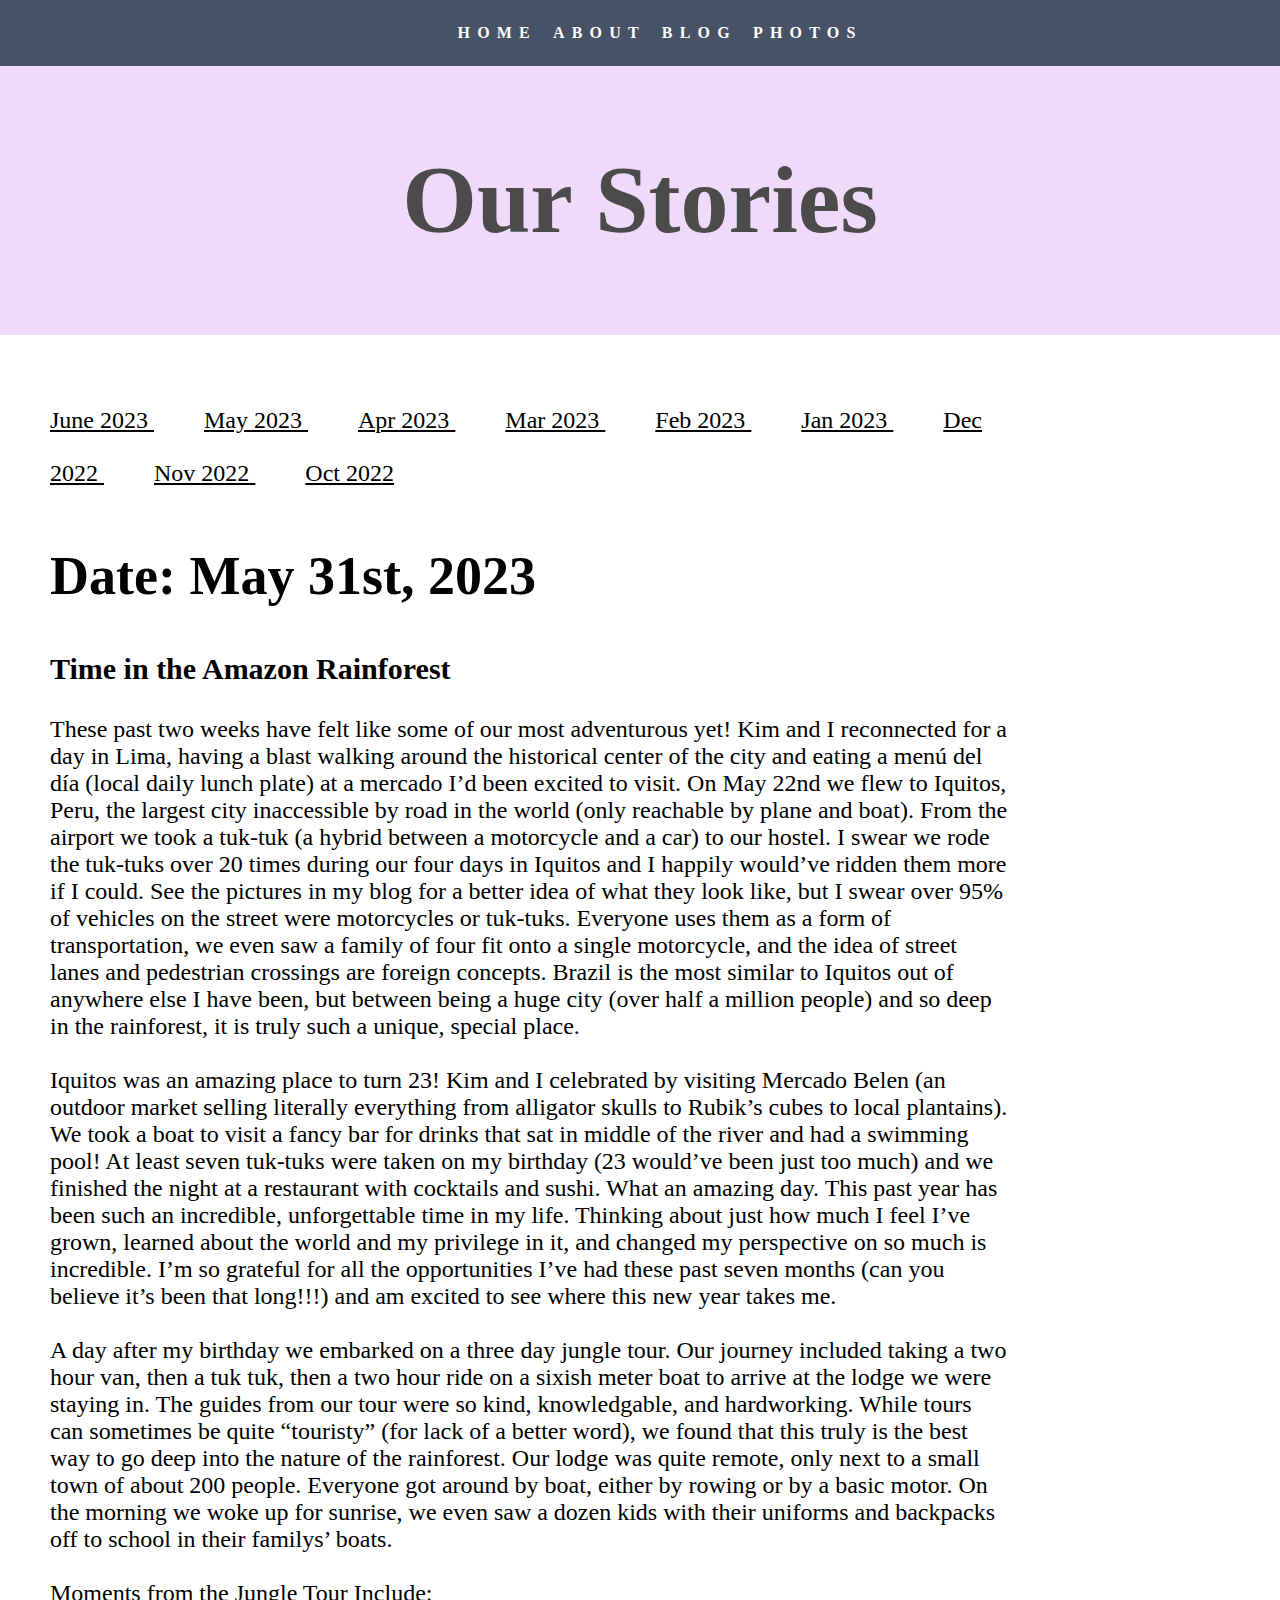
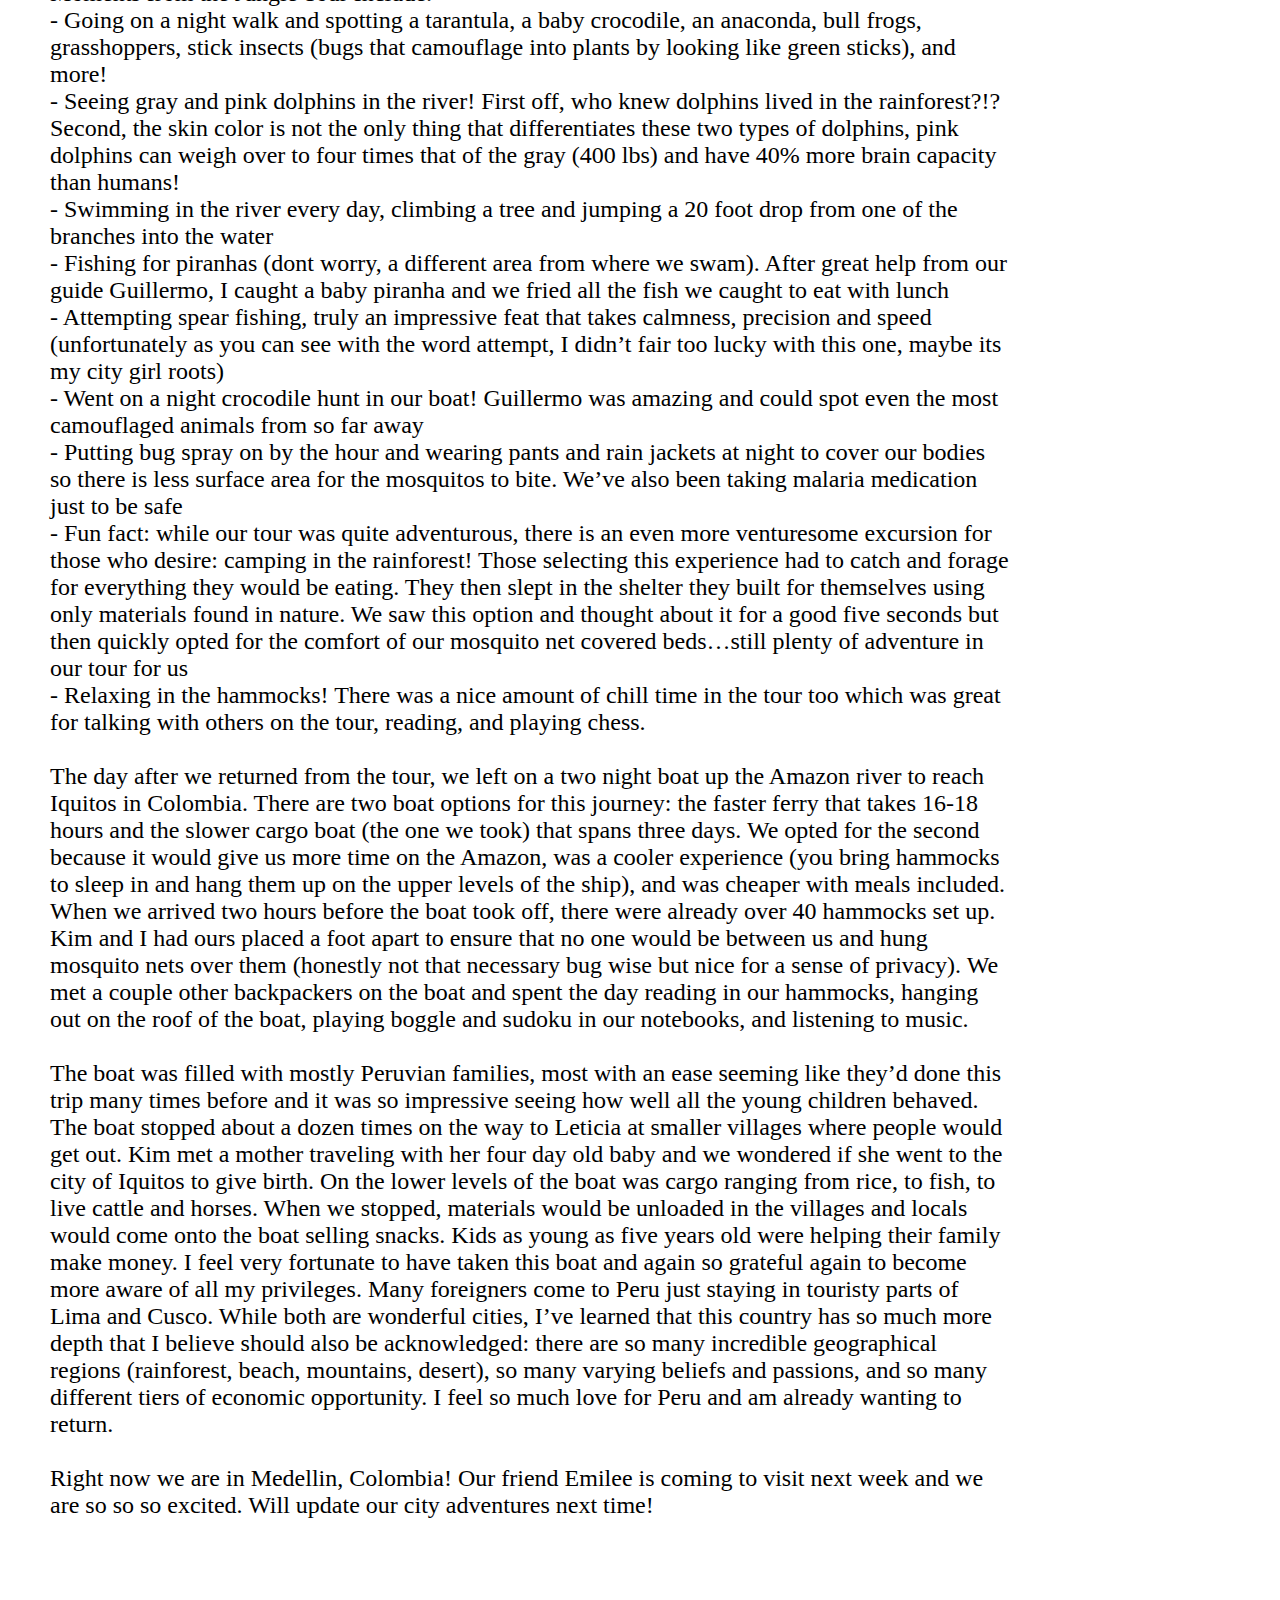
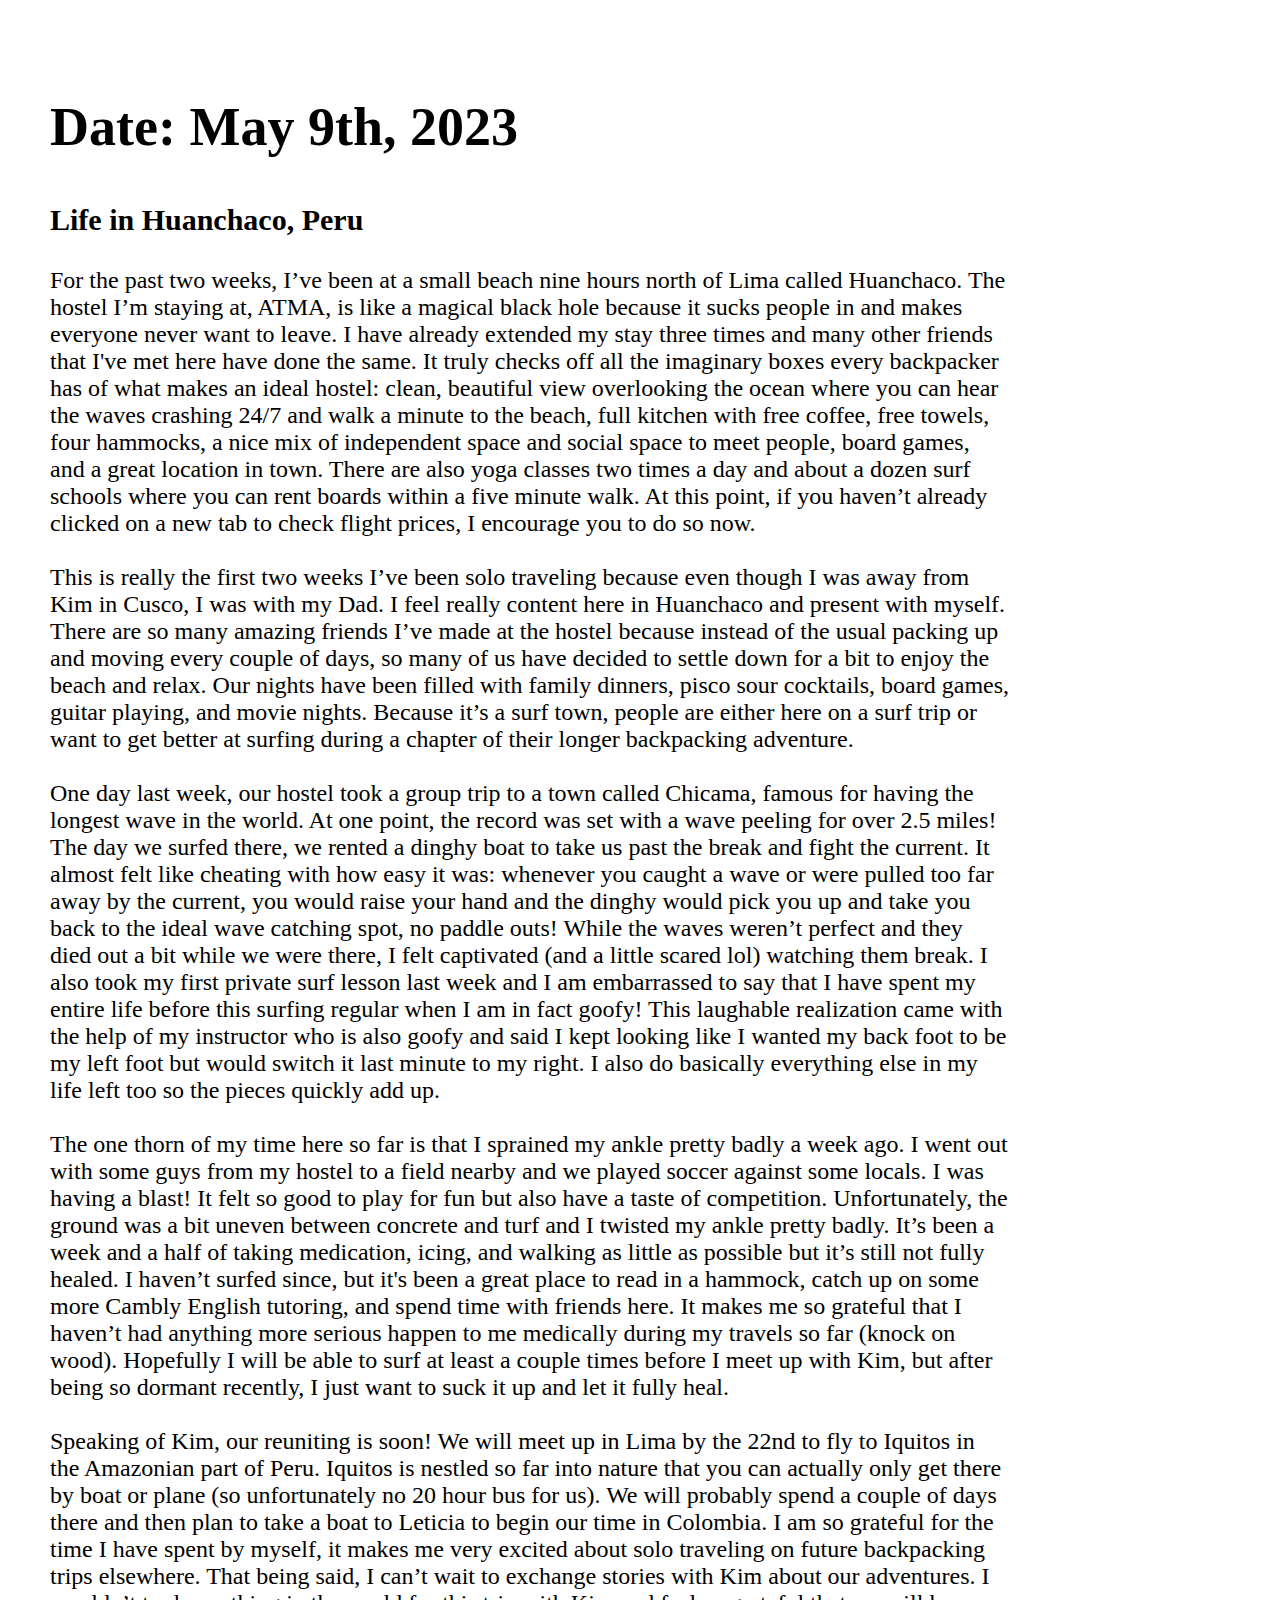
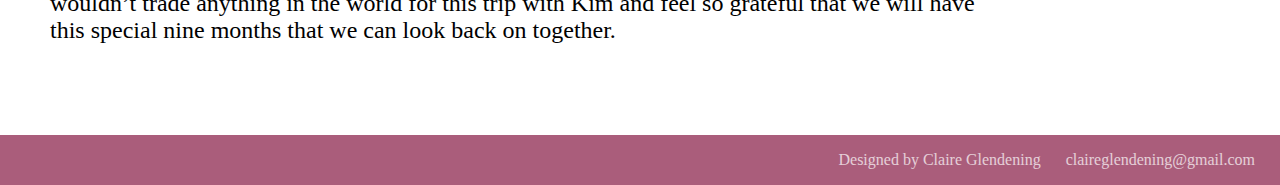
<file: blog_may.html>
<!DOCTYPE html>

<html>
<head>
    <link rel="stylesheet" href="resources/CSS/index.css">
    <link rel="stylesheet" href="resources/CSS/blog.css">
</head>
<body>
    <header>
    <div class="flex-container">
    <ul>
        <nav>
        <li> <a href ="./index.html"> Home </a> </li>
        <li> <a href ="./about.html">About </a></li>
        <li> <a href ="./blog.html"> Blog </a> </li>
        <li> <a href ="./photos.html"> Photos </a></li>
        </nav>
    </ul>
    </div>
</header>
<main>
    <div class="Title">
        <h1> Our Stories </h1>
    </div>

    <div class="Entry">
        <div class="entry_months">

            <a href ="blog.html"> June 2023 </a>
            <a href ="blog_may.html"> May 2023 </a>
            <a href ="blog_apr.html"> Apr 2023 </a>
            <a href ="blog_mar.html"> Mar 2023 </a>
            <a href ="blog_feb.html"> Feb 2023 </a>
            <a href ="blog_jan.html"> Jan 2023 </a>
            <a href ="blog_dec.html"> Dec 2022 </a>
            <a href ="blog_nov.html"> Nov 2022 </a>
            <a href ="blog_oct.html"> Oct 2022 </a>

        </div>

        <div class="Entry16">
            <h2> Date: May 31st, 2023 </h2>
            <h3> Time in the Amazon Rainforest </h3>
            <p>
                These past two weeks have felt like some of our most adventurous yet! Kim and I reconnected for a day in Lima, having a blast walking around the historical center of the city and eating a menú del día (local daily lunch plate) at a mercado I’d been excited to visit. On May 22nd we flew to Iquitos, Peru, the largest city inaccessible by road in the world (only reachable by plane and boat). From the airport we took a tuk-tuk (a hybrid between a motorcycle and a car) to our hostel. I swear we rode the tuk-tuks over 20 times during our four days in Iquitos and I happily would’ve ridden them more if I could. See the pictures in my blog for a better idea of what they look like, but I swear over 95% of vehicles on the street were motorcycles or tuk-tuks. Everyone uses them as a form of transportation, we even saw a family of four fit onto a single motorcycle, and the idea of street lanes and pedestrian crossings are foreign concepts. Brazil is the most similar to Iquitos out of anywhere else I have been, but between being a huge city (over half a million people) and so deep in the rainforest, it is truly such a unique, special place.
                <br>
                <br>
                Iquitos was an amazing place to turn 23! Kim and I celebrated by visiting Mercado Belen (an outdoor market selling literally everything from alligator skulls to Rubik’s cubes to local plantains). We took a boat to visit a fancy bar for drinks that sat in middle of the river and had a swimming pool! At least seven tuk-tuks were taken on my birthday (23 would’ve been just too much) and we finished the night at a restaurant with cocktails and sushi. What an amazing day. This past year has been such an incredible, unforgettable time in my life. Thinking about just how much I feel I’ve grown, learned about the world and my privilege in it, and changed my perspective on so much is incredible. I’m so grateful for all the opportunities I’ve had these past seven months (can you believe it’s been that long!!!) and am excited to see where this new year takes me.
                <br>
                <br>
                A day after my birthday we embarked on a three day jungle tour. Our journey included taking a two hour van, then a tuk tuk, then a two hour ride on a sixish meter boat to arrive at the lodge we were staying in. The guides from our tour were so kind, knowledgable, and hardworking. While tours can sometimes be quite “touristy” (for lack of a better word), we found that this truly is the best way to go deep into the nature of the rainforest. Our lodge was quite remote, only next to a small town of about 200 people. Everyone got around by boat, either by rowing or by a basic motor. On the morning we woke up for sunrise, we even saw a dozen kids with their uniforms and backpacks off to school in their familys’ boats.
                <br>
                <br>
                Moments from the Jungle Tour Include: <br>
                - Going on a night walk and spotting a tarantula, a baby crocodile, an anaconda, bull frogs, grasshoppers, stick insects (bugs that camouflage into plants by looking like green sticks), and more!<br>
                - Seeing gray and pink dolphins in the river! First off, who knew dolphins lived in the rainforest?!? Second, the skin color is not the only thing that differentiates these two types of dolphins, pink dolphins can weigh over to four times that of the gray (400 lbs) and  have 40% more brain capacity than humans!<br>
                - Swimming in the river every day, climbing a tree and jumping a 20 foot drop from one of the branches into the water<br>
                - Fishing for piranhas (dont worry, a different area from where we swam). After great help from our guide Guillermo, I caught a baby piranha and we fried all the fish we caught to eat with lunch<br>
                - Attempting spear fishing, truly an impressive feat that takes calmness, precision and speed (unfortunately as you can see with the word attempt, I didn’t fair too lucky with this one, maybe its my city girl roots)<br>
                - Went on a night crocodile hunt in our boat! Guillermo was amazing and could spot even the most camouflaged animals from so far away<br>
                - Putting bug spray on by the hour and wearing pants and rain jackets at night to cover our bodies so there is less surface area for the mosquitos to bite. We’ve also been taking malaria medication just to be safe<br>
                - Fun fact: while our tour was quite adventurous, there is an even more venturesome excursion for those who desire: camping in the rainforest! Those selecting this experience had to catch and forage for everything they would be eating. They then slept in the shelter they built for themselves using only materials found in nature. We saw this option and thought about it for a good five seconds but then quickly opted for the comfort of our mosquito net covered beds…still plenty of adventure in our tour for us<br>
                - Relaxing in the hammocks! There was a nice amount of chill time in the tour too which was great for talking with others on the tour, reading, and playing chess. <br><br>

                The day after we returned from the tour, we left on a two night boat up the Amazon river to reach Iquitos in Colombia. There are two boat options for this journey: the faster ferry that takes 16-18 hours and the slower cargo boat (the one we took) that spans three days. We opted for the second because it would give us more time on the Amazon, was a cooler experience (you bring hammocks to sleep in and hang them up on the upper levels of the ship), and was cheaper with meals included. When we arrived two hours before the boat took off, there were already over 40 hammocks set up. Kim and I had ours placed a foot apart to ensure that no one would be between us and hung mosquito nets over them (honestly not that necessary bug wise but nice for a sense of privacy). We met a couple other backpackers on the boat and spent the day reading in our hammocks, hanging out on the roof of the boat, playing boggle and sudoku in our notebooks, and listening to music.
                <br>
                <br>
                The boat was filled with mostly Peruvian families, most with an ease seeming like they’d done this trip many times before and it was so impressive seeing how well all the young children behaved. The boat stopped about a dozen times on the way to Leticia at smaller villages where people would get out. Kim met a mother traveling with her four day old baby and we wondered if she went to the city of Iquitos to give birth. On the lower levels of the boat was cargo ranging from rice, to fish, to live cattle and horses. When we stopped, materials would be unloaded in the villages and locals would come onto the boat selling snacks. Kids as young as five years old were helping their family make money. I feel very fortunate to have taken this boat and again so grateful again to become more aware of all my privileges. Many foreigners come to Peru just staying in touristy parts of Lima and Cusco. While both are wonderful cities, I’ve learned that this country has so much more depth that I believe should also be acknowledged: there are so many incredible geographical regions (rainforest, beach, mountains, desert), so many varying beliefs and passions, and so many different tiers of economic opportunity. I feel so much love for Peru and am already wanting to return.
                <br>
                <br>
                Right now we are in Medellin, Colombia! Our friend Emilee is coming to visit next week and we are so so so excited. Will update our city adventures next time!
            </p>
            <p> <br> <br> <br> <br> </p>
        </div>

        <div class="Entry15">
            <h2> Date: May 9th, 2023 </h2>
            <h3> Life in Huanchaco, Peru </h3>
            <p>
                For the past two weeks, I’ve been at a small beach nine hours north of Lima called Huanchaco. The hostel I’m staying at, ATMA, is like a magical black hole because it sucks people in and makes everyone never want to leave. I have already extended my stay three times and many other friends that I've met here have done the same. It truly checks off all the imaginary boxes every backpacker has of what makes an ideal hostel: clean, beautiful view overlooking the ocean where you can hear the waves crashing 24/7 and walk a minute to the beach, full kitchen with free coffee, free towels, four hammocks, a nice mix of independent space and social space to meet people, board games, and a great location in town. There are also yoga classes two times a day and about a dozen surf schools where you can rent boards within a five minute walk. At this point, if you haven’t already clicked on a new tab to check flight prices, I encourage you to do so now. 
                <br>
                <br>
                This is really the first two weeks I’ve been solo traveling because even though I was away from Kim in Cusco, I was with my Dad. I feel really content here in Huanchaco and present with myself. There are so many amazing friends I’ve made at the hostel because instead of the usual packing up and moving every couple of days, so many of us have decided to settle down for a bit to enjoy the beach and relax. Our nights have been filled with family dinners, pisco sour cocktails, board games, guitar playing, and movie nights. Because it’s a surf town, people are either here on a surf trip or want to get better at surfing during a chapter of their longer backpacking adventure.
                <br>
                <br>
                One day last week, our hostel took a group trip to a town called Chicama, famous for having the longest wave in the world. At one point, the record was set with a wave peeling for over 2.5 miles! The day we surfed there, we rented a dinghy boat to take us past the break and fight the current. It almost felt like cheating with how easy it was: whenever you caught a wave or were pulled too far away by the current, you would raise your hand and the dinghy would pick you up and take you back to the ideal wave catching spot, no paddle outs! While the waves weren’t perfect and they died out a bit while we were there, I felt captivated (and a little scared lol) watching them break. I also took my first private surf lesson last week and I am embarrassed to say that I have spent my entire life before this surfing regular when I am in fact goofy! This laughable realization came with the help of my instructor who is also goofy and said I kept looking like I wanted my back foot to be my left foot but would switch it last minute to my right. I also do basically everything else in my life left too so the pieces quickly add up.
                <br>
                <br>
                The one thorn of my time here so far is that I sprained my ankle pretty badly a week ago. I went out with some guys from my hostel to a field nearby and we played soccer against some locals. I was having a blast! It felt so good to play for fun but also have a taste of competition. Unfortunately, the ground was a bit uneven between concrete and turf and I twisted my ankle pretty badly. It’s been a week and a half of taking medication, icing, and walking as little as possible but it’s still not fully healed. I haven’t surfed since, but it's been a great place to read in a hammock, catch up on some more Cambly English tutoring, and spend time with friends here. It makes me so grateful that I haven’t had anything more serious happen to me medically during my travels so far (knock on wood). Hopefully I will be able to surf at least a couple times before I meet up with Kim, but after being so dormant recently, I just want to suck it up and let it fully heal. 
                <br>
                <br>
                Speaking of Kim, our reuniting is soon! We will meet up in Lima by the 22nd to fly to Iquitos in the Amazonian part of Peru. Iquitos is nestled so far into nature that you can actually only get there by boat or plane (so unfortunately no 20 hour bus for us). We will probably spend a couple of days there and then plan to take a boat to Leticia to begin our time in Colombia. I am so grateful for the time I have spent by myself, it makes me very excited about solo traveling on future backpacking trips elsewhere. That being said, I can’t wait to exchange stories with Kim about our adventures. I wouldn’t trade anything in the world for this trip with Kim and feel so grateful that we will have this special nine months that we can look back on together. 
            </p>
            <p> <br> <br> <br> <br> </p>
        </div>

    </div>


    </div>
</main>

<div class="foot-container">
        <ul>
            <footer>
            <li>Designed by Claire Glendening</li>
            <li><a href="claireglendening@gmail.com">claireglendening@gmail.com</a></li>
            </footer>
        </ul>
    </div>

</body>
</html>
</file>
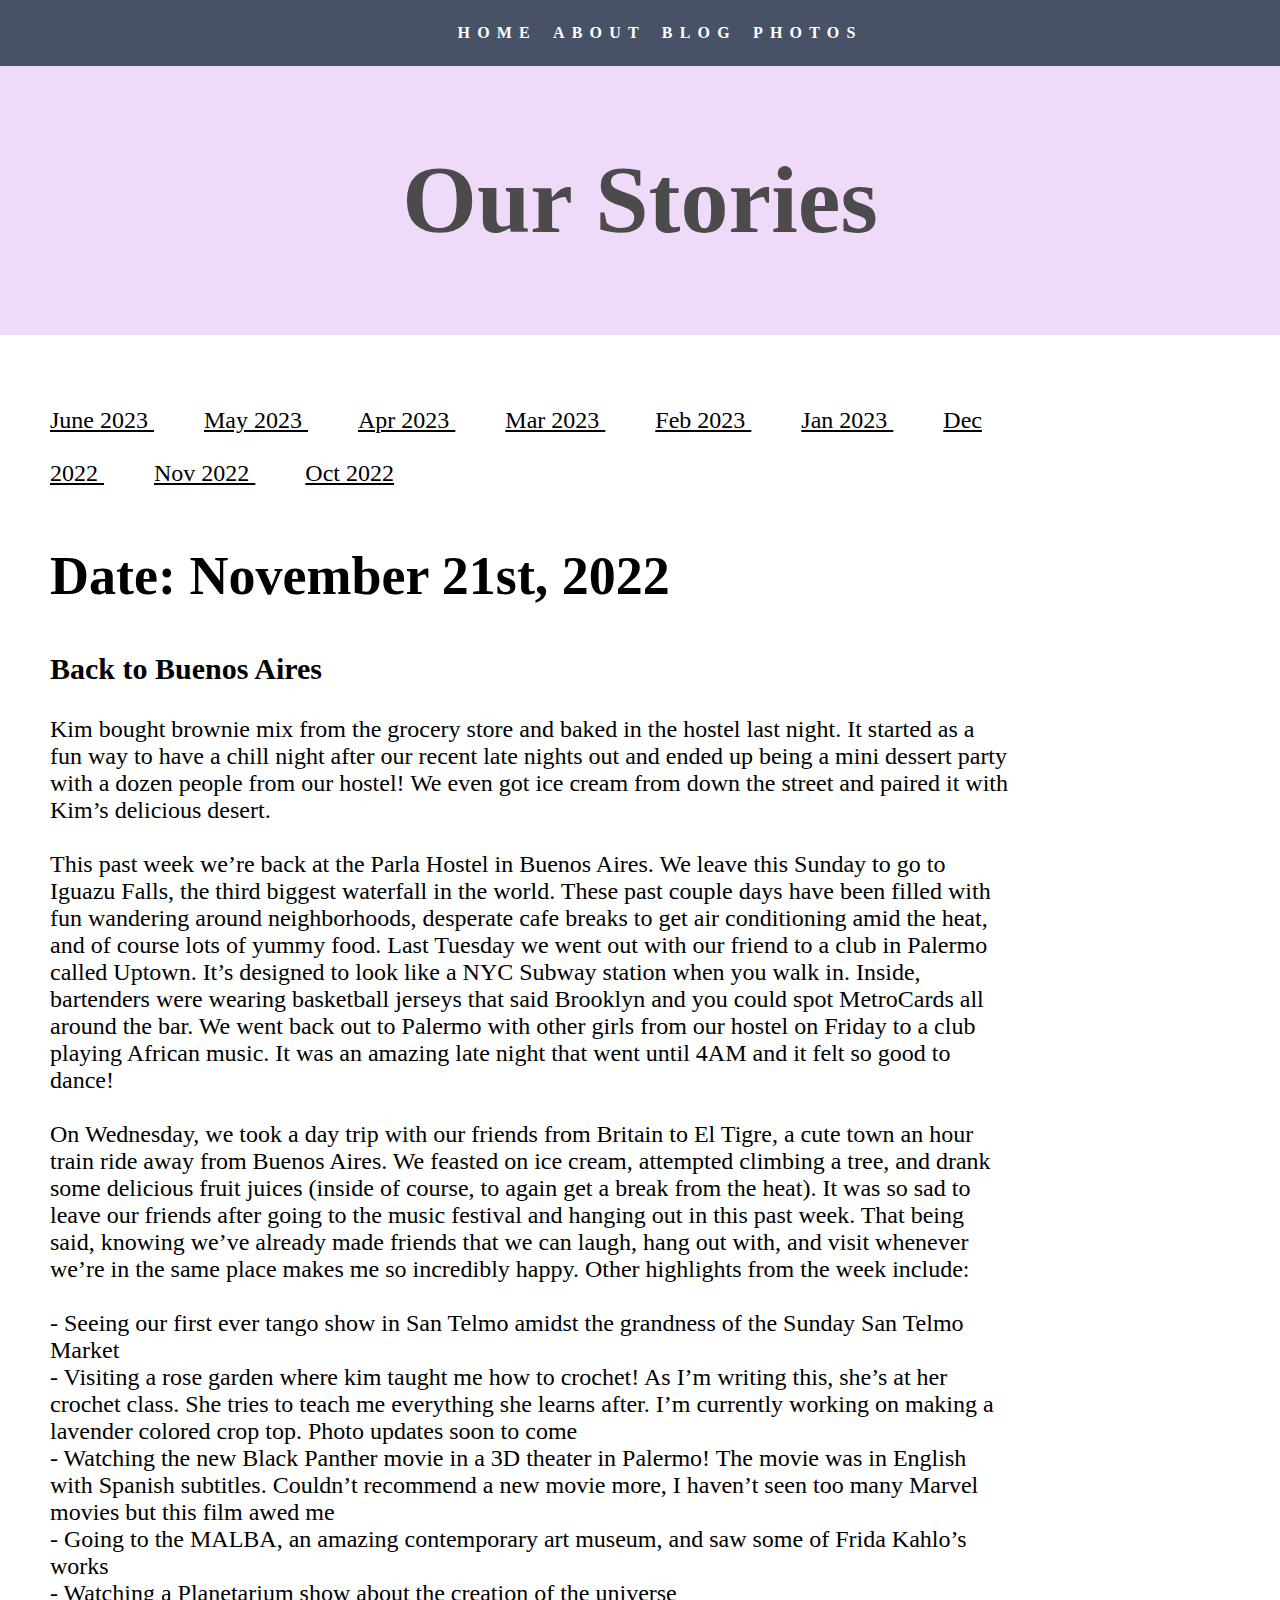
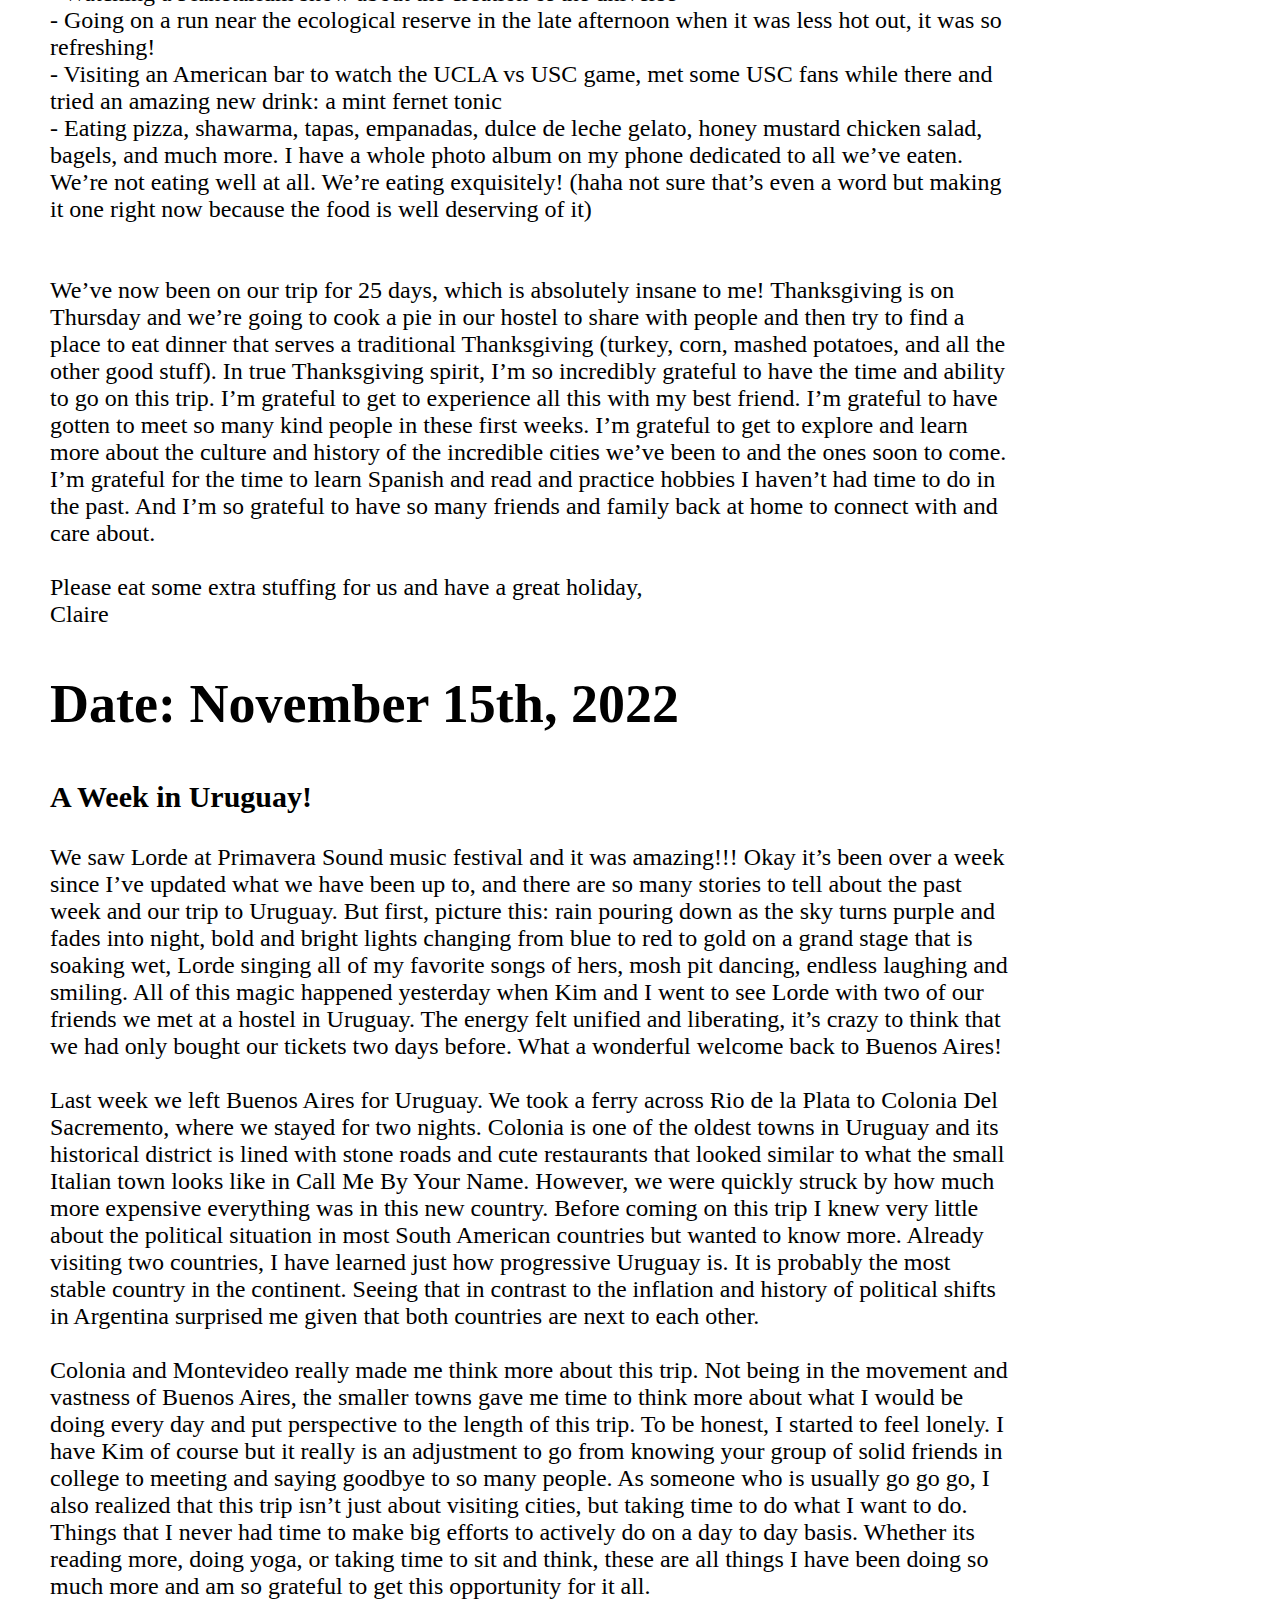
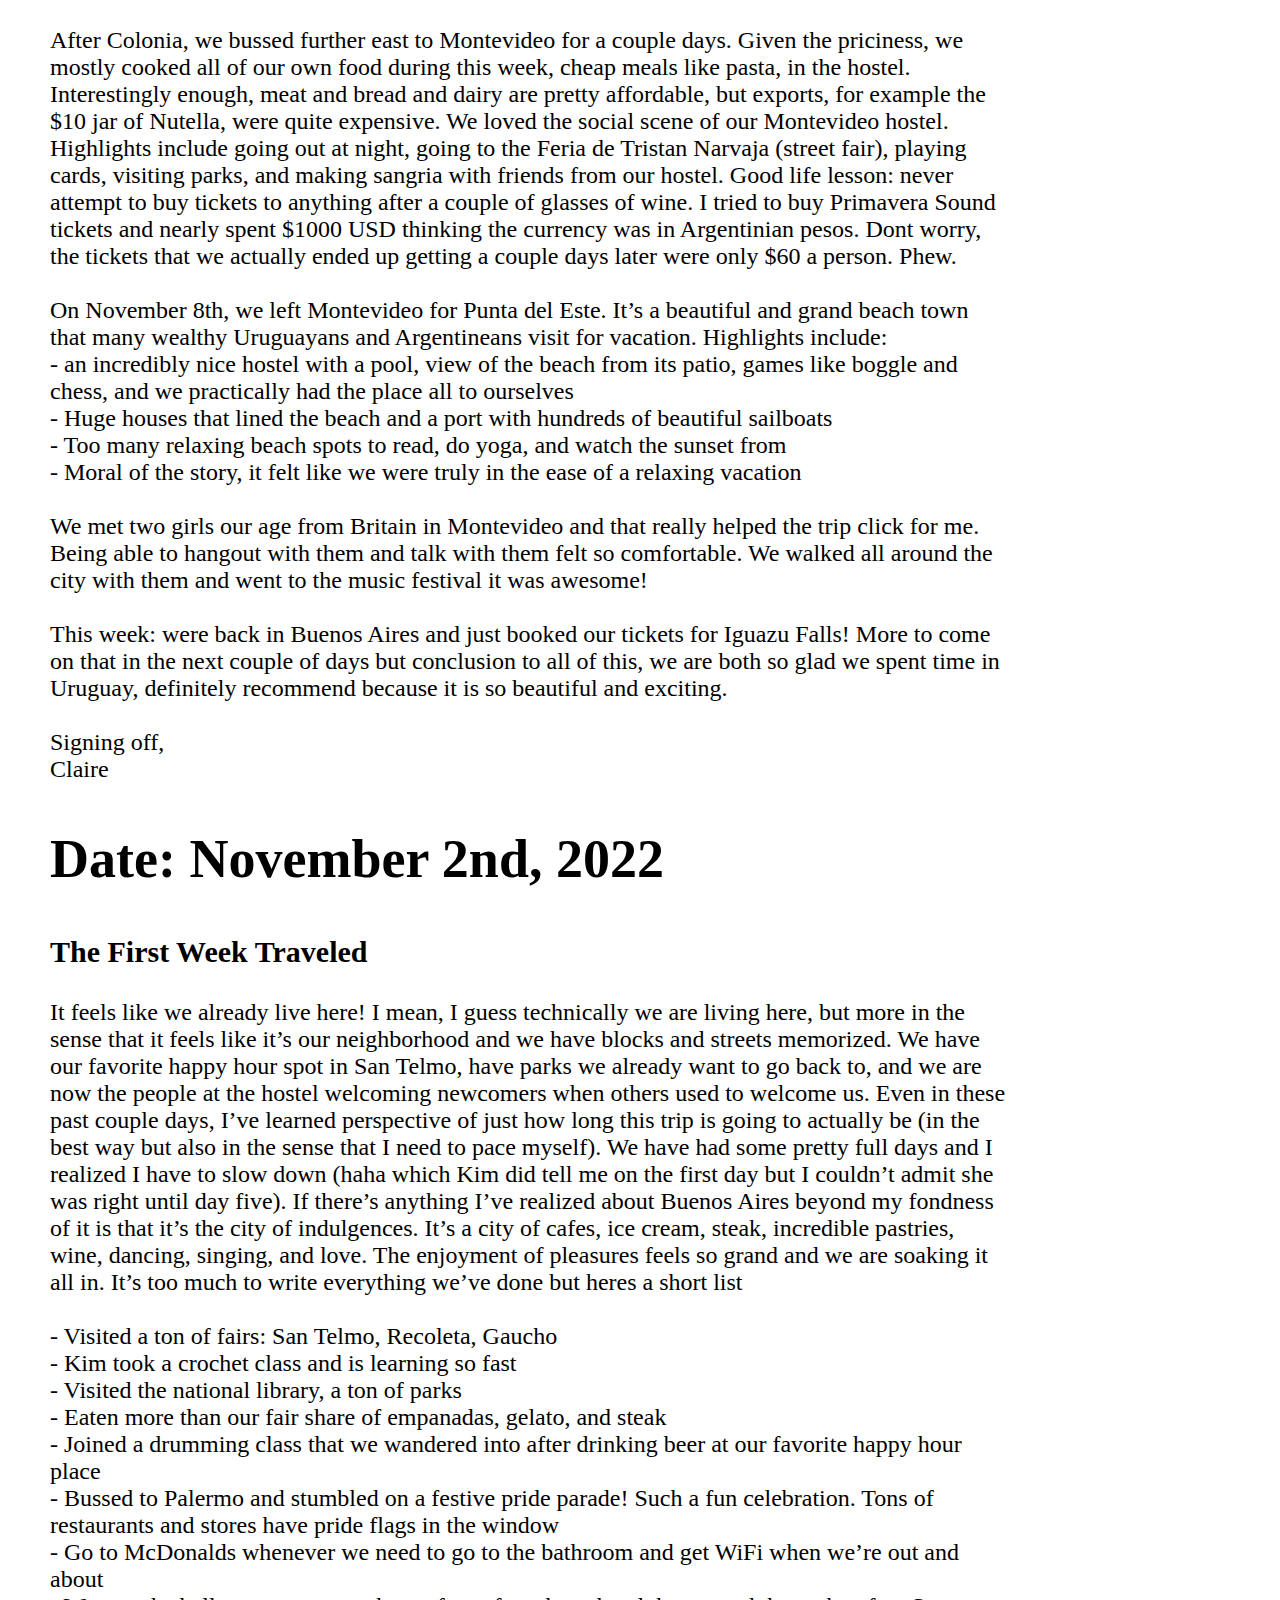
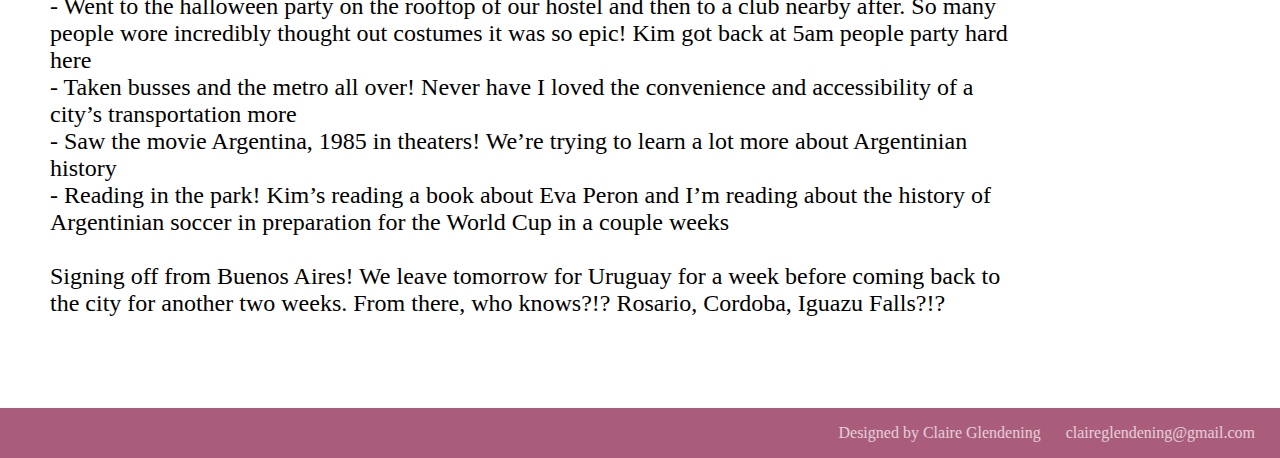
<file: blog_nov.html>
<!DOCTYPE html>

<html>
<head>
    <link rel="stylesheet" href="resources/CSS/index.css">
    <link rel="stylesheet" href="resources/CSS/blog.css">
</head>
<body>
    <header>
    <div class="flex-container">
    <ul>
        <nav>
        <li> <a href ="./index.html"> Home </a> </li>
        <li> <a href ="./about.html">About </a></li>
        <li> <a href ="./blog.html"> Blog </a> </li>
        <li> <a href ="./photos.html"> Photos </a></li>
        </nav>
    </ul>
    </div>
</header>
<main>
    <div class="Title">
        <h1> Our Stories </h1>
    </div>
    <div class="Entry">
        <div class="entry_months">

            <a href ="blog.html"> June 2023 </a>
            <a href ="blog_may.html"> May 2023 </a>
            <a href ="blog_apr.html"> Apr 2023 </a>
            <a href ="blog_mar.html"> Mar 2023 </a>
            <a href ="blog_feb.html"> Feb 2023 </a>
            <a href ="blog_jan.html"> Jan 2023 </a>
            <a href ="blog_dec.html"> Dec 2022 </a>
            <a href ="blog_nov.html"> Nov 2022 </a>
            <a href ="blog_oct.html"> Oct 2022 </a>
            
        </div>
        <div class="Entry6">
            <h2> Date: November 21st, 2022 </h2>
            <h3> Back to Buenos Aires </h3>
            <p>
                Kim bought brownie mix from the grocery store and baked in the hostel last night. It started as a fun way to have a chill night after our recent late nights out and ended up being a mini dessert party with a dozen people from our hostel! We even got ice cream from down the street and paired it with Kim’s delicious desert.
                <br>
                <br>
                This past week we’re back at the Parla Hostel in Buenos Aires. We leave this Sunday to go to Iguazu Falls, the third biggest waterfall in the world. These past couple days have been filled with fun wandering around neighborhoods, desperate cafe breaks to get air conditioning amid the heat, and of course lots of yummy food. Last Tuesday we went out with our friend to a club in Palermo called Uptown. It’s designed to look like a NYC Subway station when you walk in. Inside, bartenders were wearing basketball jerseys that said Brooklyn and you could spot MetroCards all around the bar. We went back out to Palermo with other girls from our hostel on Friday to a club playing African music. It was an amazing late night that went until 4AM and it felt so good to dance!
                <br>
                <br>
                On Wednesday, we took a day trip with our friends from Britain to El Tigre, a cute town an hour train ride away from Buenos Aires. We feasted on ice cream, attempted climbing a tree, and drank some delicious fruit juices (inside of course, to again get a break from the heat). It was so sad to leave our friends after going to the music festival and hanging out in this past week. That being said, knowing we’ve already made friends that we can laugh, hang out with, and visit whenever we’re in the same place makes me so incredibly happy. Other highlights from the week include:
                <br>
                <br>
                - Seeing our first ever tango show in San Telmo amidst the grandness of the Sunday San Telmo Market<br>
                - Visiting a rose garden where kim taught me how to crochet! As I’m writing this, she’s at her crochet class. She tries to teach me everything she learns after. I’m currently working on making a lavender colored crop top. Photo updates soon to come<br>
                - Watching the new Black Panther movie in a 3D theater in Palermo! The movie was in English with Spanish subtitles. Couldn’t recommend a new movie more, I haven’t seen too many Marvel movies but this film awed me<br>
                - Going to the MALBA, an amazing contemporary art museum, and saw some of Frida Kahlo’s works<br>
                - Watching a Planetarium show about the creation of the universe<br>
                - Going on a run near the ecological reserve in the late afternoon when it was less hot out, it was so refreshing!<br>
                - Visiting an American bar to watch the UCLA vs USC game, met some USC fans while there and tried an amazing new drink: a mint fernet tonic<br>
                - Eating pizza, shawarma, tapas, empanadas, dulce de leche gelato, honey mustard chicken salad, bagels, and much more. I have a whole photo album on my phone dedicated to all we’ve eaten. We’re not eating well at all. We’re eating exquisitely! (haha not sure that’s even a word but making it one right now because the food is well deserving of it)<br>
                <br>
                <br>
                We’ve now been on our trip for 25 days, which is absolutely insane to me! Thanksgiving is on Thursday and we’re going to cook a pie in our hostel to share with people and then try to find a place to eat dinner that serves a traditional Thanksgiving (turkey, corn, mashed potatoes, and all the other good stuff). In true Thanksgiving spirit, I’m so incredibly grateful to have the time and ability to go on this trip. I’m grateful to get to experience all this with my best friend. I’m grateful to have gotten to meet so many kind people in these first weeks. I’m grateful to get to explore and learn more about the culture and history of the incredible cities we’ve been to and the ones soon to come. I’m grateful for the time to learn Spanish and read and practice hobbies I haven’t had time to do in the past. And I’m so grateful to have so many friends and family back at home to connect with and care about.
                <br>
                <br>
                Please eat some extra stuffing for us and have a great holiday,<br>
                Claire
            </p>
        </div>
        <div class="Entry5">
            <h2> Date: November 15th, 2022 </h2>
            <h3> A Week in Uruguay!</h3>
            <p>
                We saw Lorde at Primavera Sound music festival and it was amazing!!! Okay it’s been over a week since I’ve updated what we have been up to, and there are so many stories to tell about the past week and our trip to Uruguay. But first, picture this: rain pouring down as the sky turns purple and fades into night, bold and bright lights changing from blue to red to gold on a grand stage that is soaking wet, Lorde singing all of my favorite songs of hers, mosh pit dancing, endless laughing and smiling. All of this magic happened yesterday when Kim and I went to see Lorde with two of our friends we met at a hostel in Uruguay. The energy felt unified and liberating, it’s crazy to think that we had only bought our tickets two days before. What a wonderful welcome back to Buenos Aires!
            <br>
            <br>
            Last week we left Buenos Aires for Uruguay. We took a ferry across Rio de la Plata to Colonia Del Sacremento, where we stayed for two nights. Colonia is one of the oldest towns in Uruguay and its historical district is lined with stone roads and cute restaurants that looked similar to what the small Italian town looks like in Call Me By Your Name. However, we were quickly struck by how much more expensive everything was in this new country. Before coming on this trip I knew very little about the political situation in most South American countries but wanted to know more. Already visiting two countries, I have learned just how progressive Uruguay is. It is probably the most stable country in the continent. Seeing that in contrast to the inflation and history of political shifts in Argentina surprised me given that both countries are next to each other.
            <br>
            <br>
            Colonia and Montevideo really made me think more about this trip. Not being in the movement and vastness of Buenos Aires, the smaller towns gave me time to think more about what I would be doing every day and put perspective to the length of this trip. To be honest, I started to feel lonely. I have Kim of course but it really is an adjustment to go from knowing your group of solid friends in college to meeting and saying goodbye to so many people. As someone who is usually go go go, I also realized that this trip isn’t just about visiting cities, but taking time to do what I want to do. Things that I never had time to make big efforts to actively do on a day to day basis. Whether its reading more, doing yoga, or taking time to sit and think, these are all things I have been doing so much more and am so grateful to get this opportunity for it all.
            <br>
            <br>
            After Colonia, we bussed further east to Montevideo for a couple days. Given the priciness, we mostly cooked all of our own food during this week, cheap meals like pasta, in the hostel. Interestingly enough, meat and bread and dairy are pretty affordable, but exports, for example the $10 jar of Nutella, were quite expensive. We loved the social scene of our Montevideo hostel. Highlights include going out at night, going to the Feria de Tristan Narvaja (street fair), playing cards, visiting parks, and making sangria with friends from our hostel. Good life lesson: never attempt to buy tickets to anything after a couple of glasses of wine. I tried to buy Primavera Sound tickets and nearly spent $1000 USD thinking the currency was in Argentinian pesos. Dont worry, the tickets that we actually ended up getting a couple days later were only $60 a person. Phew.
            <br>
            <br>
            On November 8th, we left Montevideo for Punta del Este. It’s a beautiful and grand beach town that many wealthy Uruguayans and Argentineans visit for vacation. Highlights include:<br>
            - an incredibly nice hostel with a pool, view of the beach from its patio, games like boggle and chess, and we practically had the place all to ourselves <br>
            - Huge houses that lined the beach and a port with hundreds of beautiful sailboats <br>
            - Too many relaxing beach spots to read, do yoga, and watch the sunset from <br>
            - Moral of the story, it felt like we were truly in the ease of a relaxing vacation
            <br>
            <br>
            We met two girls our age from Britain in Montevideo and that really helped the trip click for me. Being able to hangout with them and talk with them felt so comfortable. We walked all around the city with them and went to the music festival it was awesome!
            <br>
            <br>
            This week: were back in Buenos Aires and just booked our tickets for Iguazu Falls! More to come on that in the next couple of days but conclusion to all of this, we are both so glad we spent time in Uruguay, definitely recommend because it is so beautiful and exciting.
            <br>
            <br>
            Signing off,<br>
            Claire
            </p>
        </div>
        <div class="Entry4">
            <h2> Date: November 2nd, 2022 </h2>
            <h3> The First Week Traveled</h3>
            <p>
                It feels like we already live here! I mean, I guess technically we are living here, but more in the sense that it feels like it’s our neighborhood and we have blocks and streets memorized. We have our favorite happy hour spot in San Telmo, have parks we already want to go back to, and we are now the people at the hostel welcoming newcomers when others used to welcome us. Even in these past couple days, I’ve learned perspective of just how long this trip is going to actually be (in the best way but also in the sense that I need to pace myself). We have had some pretty full days and I realized I have to slow down (haha which Kim did tell me on the first day but I couldn’t admit she was right until day five). If there’s anything I’ve realized about Buenos Aires beyond my fondness of it is that it’s the city of indulgences. It’s a city of cafes, ice cream, steak, incredible pastries, wine, dancing, singing, and love. The enjoyment of pleasures feels so grand and we are soaking it all in. It’s too much to write everything we’ve done but heres a short list

                <br>
                <br>

                - Visited a ton of fairs: San Telmo, Recoleta, Gaucho
                <br>
                - Kim took a crochet class and is learning so fast
                <br>
                - Visited the national library, a ton of parks
                <br>
                - Eaten more than our fair share of empanadas, gelato, and steak
                <br>
                - Joined a drumming class that we wandered into after drinking beer at our favorite happy hour place
                <br>
                - Bussed to Palermo and stumbled on a festive pride parade! Such a fun celebration. Tons of restaurants and stores have pride flags in the window
                <br>
                - Go to McDonalds whenever we need to go to the bathroom and get WiFi when we’re out and about
                <br>
                - Went to the halloween party on the rooftop of our hostel and then to a club nearby after. So many people wore incredibly thought out costumes it was so epic! Kim got back at 5am people party hard here
                <br>
                - Taken busses and the metro all over! Never have I loved the convenience and accessibility of a city’s transportation more
                <br>
                - Saw the movie Argentina, 1985 in theaters! We’re trying to learn a lot more about Argentinian history
                <br>
                - Reading in the park! Kim’s reading a book about Eva Peron and I’m reading about the history of Argentinian soccer in preparation for the World Cup in a couple weeks

                <br>
                <br>

                Signing off from Buenos Aires! We leave tomorrow for Uruguay for a week before coming back to the city for another two weeks. From there, who knows?!? Rosario, Cordoba, Iguazu Falls?!?
            </p>
            <p> <br> <br> <br> <br> </p>
        </div>
    </div>
</main>

<div class="foot-container">
        <ul>
            <footer>
            <li>Designed by Claire Glendening</li>
            <li><a href="claireglendening@gmail.com">claireglendening@gmail.com</a></li>
            </footer>
        </ul>
    </div>

</body>
</html>
</file>
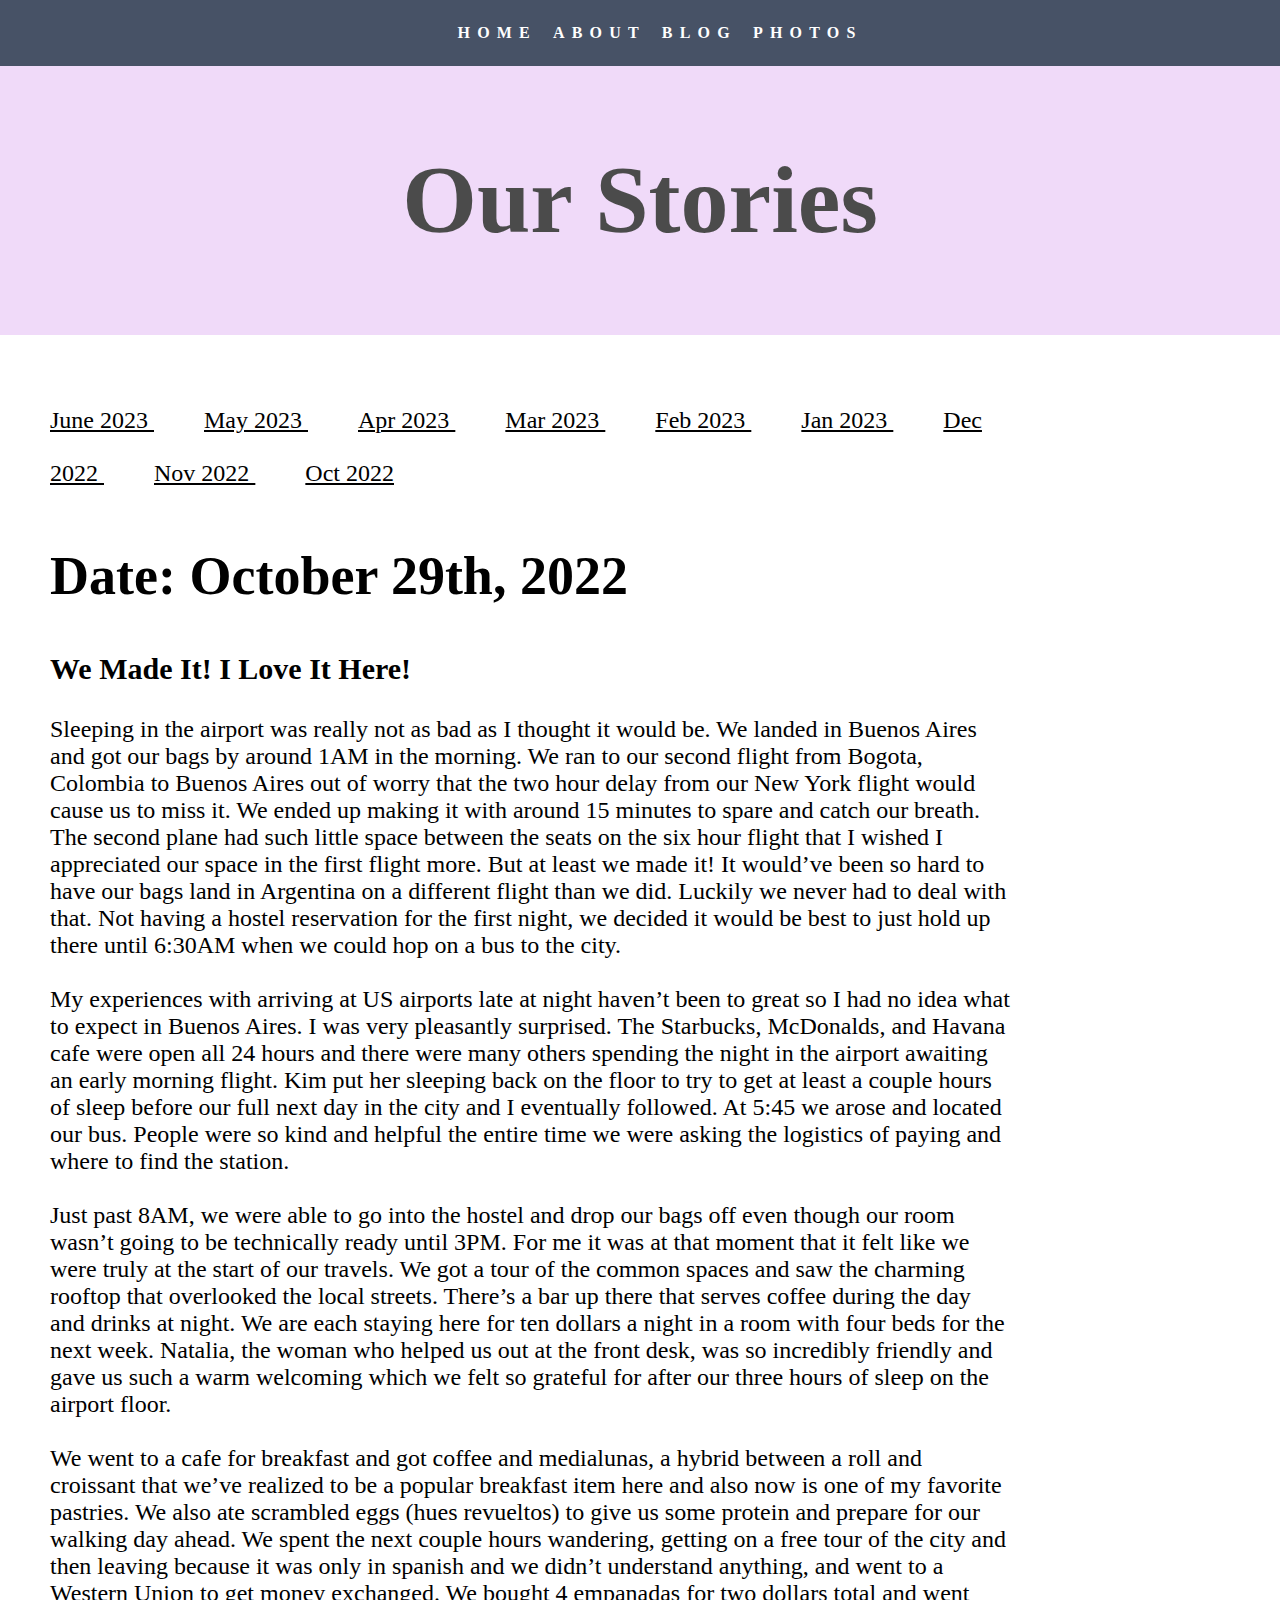
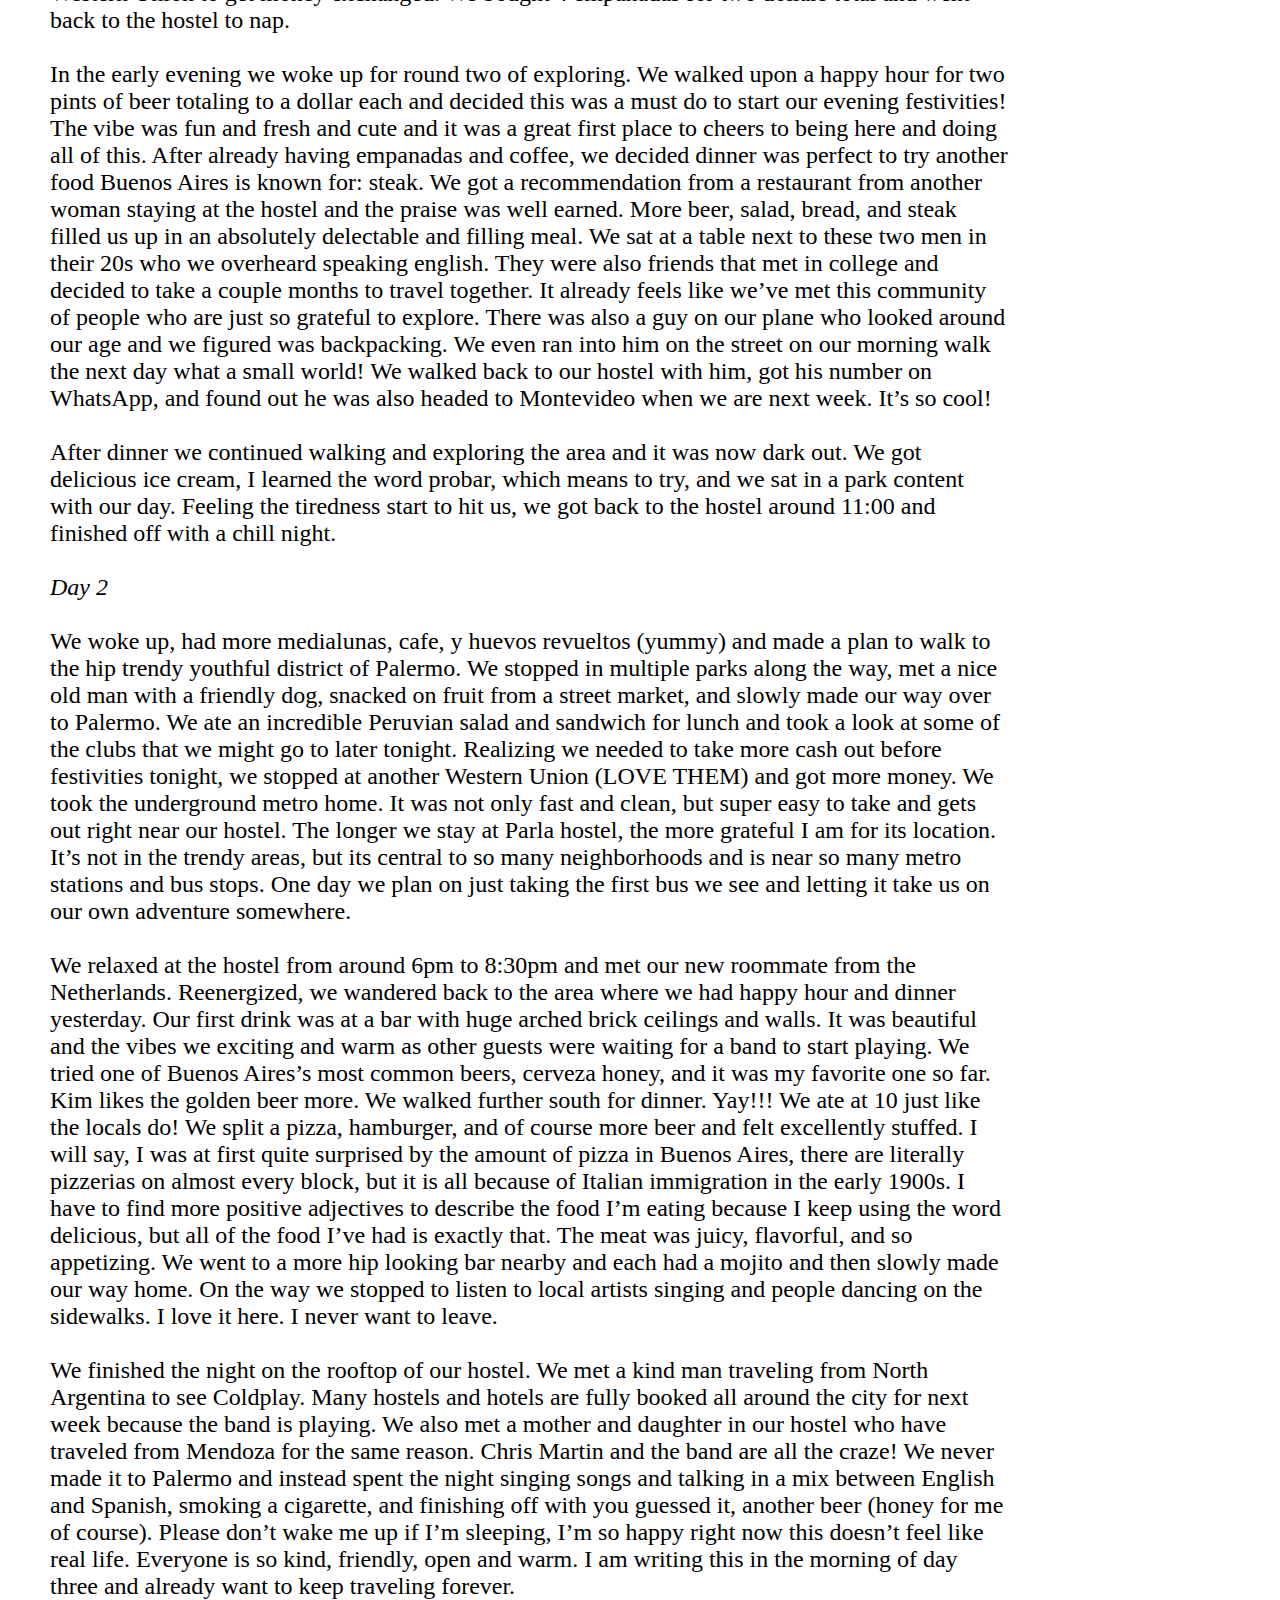
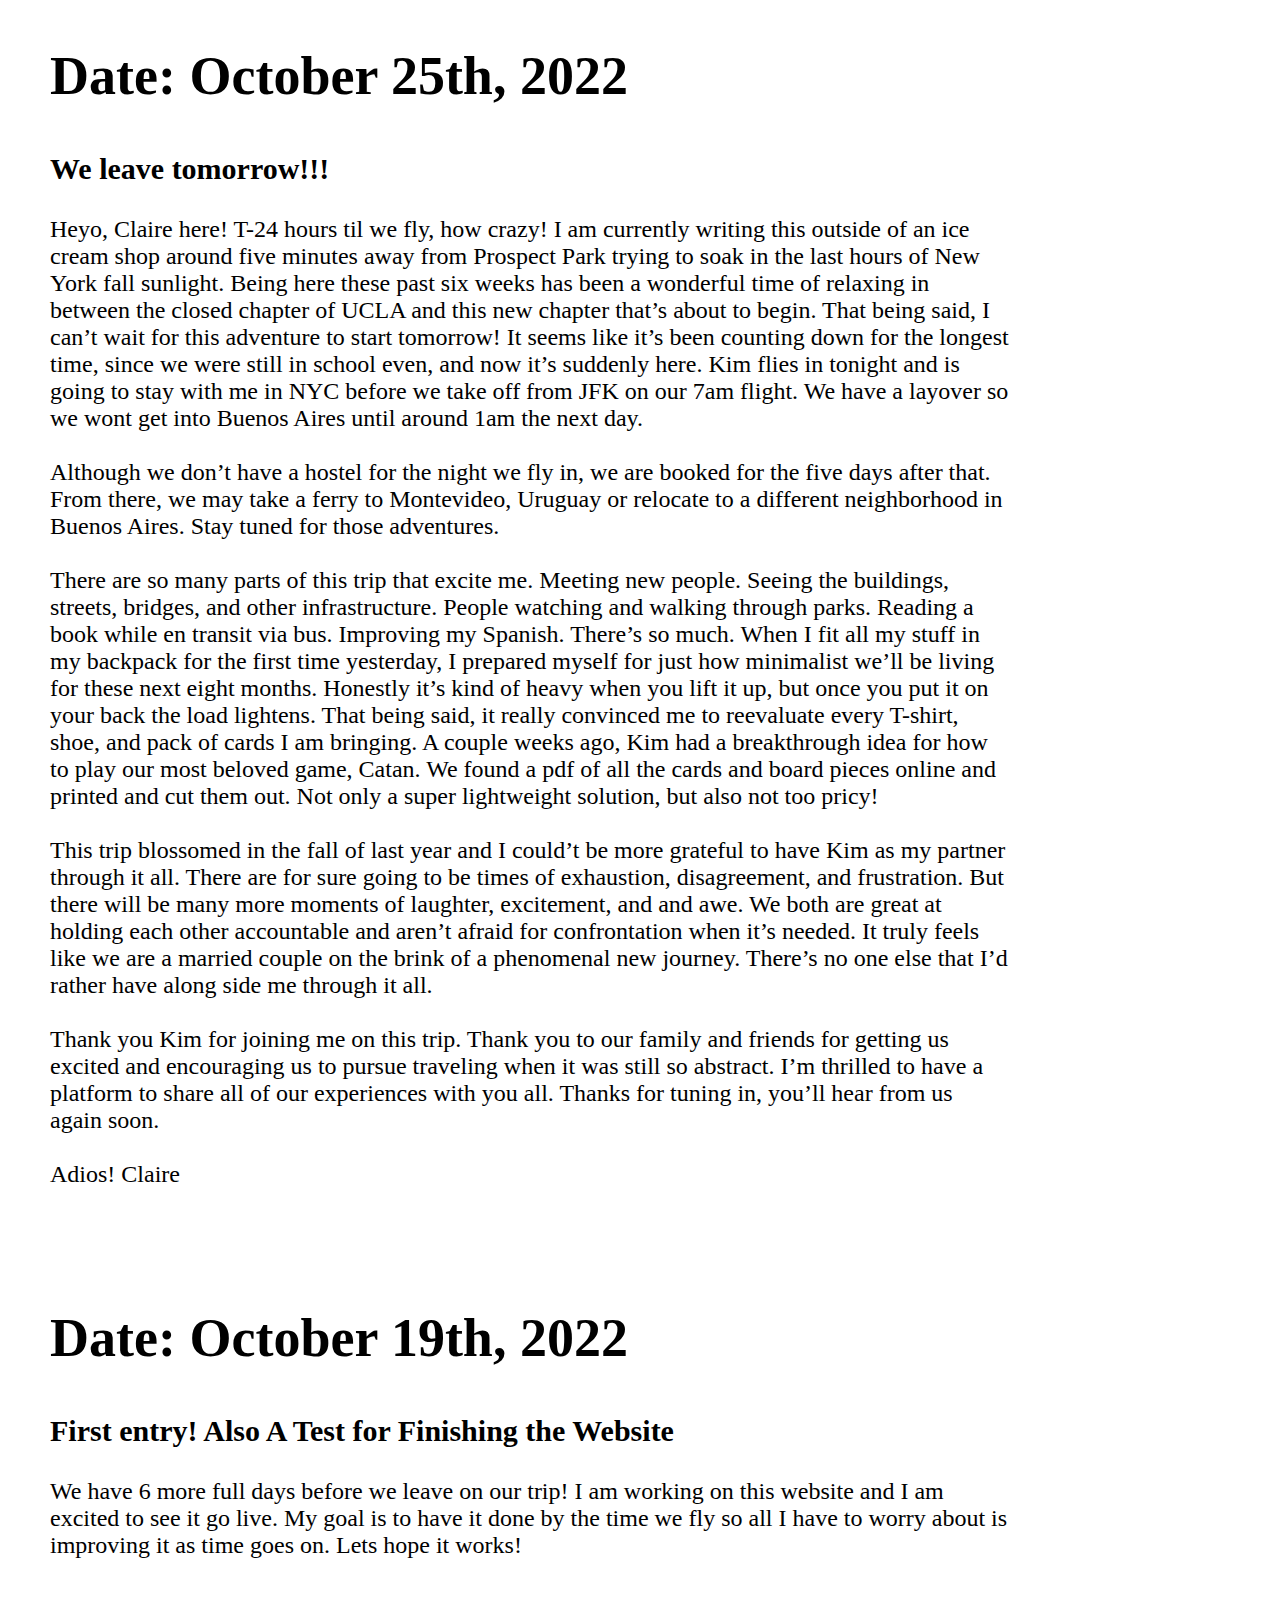
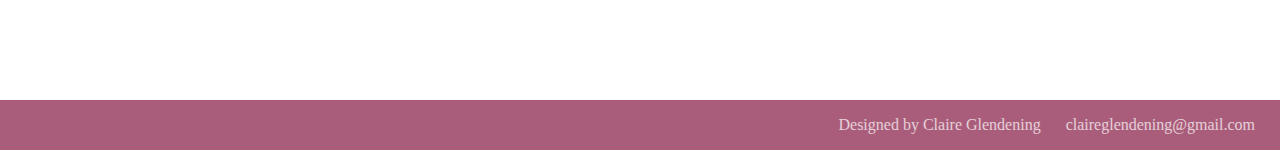
<file: blog_oct.html>
<!DOCTYPE html>

<html>
<head>
    <link rel="stylesheet" href="resources/CSS/index.css">
    <link rel="stylesheet" href="resources/CSS/blog.css">
</head>
<body>
    <header>
    <div class="flex-container">
    <ul>
        <nav>
        <li> <a href ="./index.html"> Home </a> </li>
        <li> <a href ="./about.html">About </a></li>
        <li> <a href ="./blog.html"> Blog </a> </li>
        <li> <a href ="./photos.html"> Photos </a></li>
        </nav>
    </ul>
    </div>
</header>
<main>
    <div class="Title">
        <h1> Our Stories </h1>
    </div>
    <div class="Entry">
        <div class="entry_months">

            <a href ="blog.html"> June 2023 </a>
            <a href ="blog_may.html"> May 2023 </a>
            <a href ="blog_apr.html"> Apr 2023 </a>
            <a href ="blog_mar.html"> Mar 2023 </a>
            <a href ="blog_feb.html"> Feb 2023 </a>
            <a href ="blog_jan.html"> Jan 2023 </a>
            <a href ="blog_dec.html"> Dec 2022 </a>
            <a href ="blog_nov.html"> Nov 2022 </a>
            <a href ="blog_oct.html"> Oct 2022 </a>
            
        </div>
        <div class="Entry3">
            <h2> Date: October 29th, 2022 </h2>
            <h3> We Made It! I Love It Here! </h3>
                <p>Sleeping in the airport was really not as bad as I thought it would be. We landed in Buenos Aires and got our bags by around 1AM in the morning. We ran to our second flight from Bogota, Colombia to Buenos Aires out of worry that the two hour delay from our New York flight would cause us to miss it. We ended up making it with around 15 minutes to spare and catch our breath. The second plane had such little space between the seats on the six hour flight that I wished I appreciated our space in the first flight more. But at least we made it! It would’ve been so hard to have our bags land in Argentina on a different flight than we did. Luckily we never had to deal with that. Not having a hostel reservation for the first night, we decided it would be best to just hold up there until 6:30AM when we could hop on a bus to the city.

                <br>
                <br>

                My experiences with arriving at US airports late at night haven’t been to great so I had no idea what to expect in Buenos Aires. I was very pleasantly surprised. The Starbucks, McDonalds, and Havana cafe were open all 24 hours and there were many others spending the night in the airport awaiting an early morning flight. Kim put her sleeping back on the floor to try to get at least a couple hours of sleep before our full next day in the city and I eventually followed. At 5:45 we arose and located our bus. People were so kind and helpful the entire time we were asking the logistics of paying and where to find the station.

                <br>
                <br>

                Just past 8AM, we were able to go into the hostel and drop our bags off even though our room wasn’t going to be technically ready until 3PM. For me it was at that moment that it felt like we were truly at the start of our travels. We got a tour of the common spaces and saw the charming rooftop that overlooked the local streets. There’s a bar up there that serves coffee during the day and drinks at night. We are each staying here for ten dollars a night in a room with four beds for the next week. Natalia, the woman who helped us out at the front desk, was so incredibly friendly and gave us such a warm welcoming which we felt so grateful for after our three hours of sleep on the airport floor.

                <br>
                <br>

                We went to a cafe for breakfast and got coffee and medialunas, a hybrid between a roll and croissant that we’ve realized to be a popular breakfast item here and also now is one of my favorite pastries. We also ate scrambled eggs (hues revueltos) to give us some protein and prepare for our walking day ahead. We spent the next couple hours wandering, getting on a free tour of the city and then leaving because it was only in spanish and we didn’t understand anything, and went to a Western Union to get money exchanged. We bought 4 empanadas for two dollars total and went back to the hostel to nap.

                <br>
                <br>

                In the early evening we woke up for round two of exploring. We walked upon a happy hour for two pints of beer totaling to a dollar each and decided this was a must do to start our evening festivities! The vibe was fun and fresh and cute and it was a great first place to cheers to being here and doing all of this. After already having empanadas and coffee, we decided dinner was perfect to try another food Buenos Aires is known for: steak. We got a recommendation from a restaurant from another woman staying at the hostel and the praise was well earned. More beer, salad, bread, and steak filled us up in an absolutely delectable and filling meal. We sat at a table next to these two men in their 20s who we overheard speaking english. They were also friends that met in college and decided to take a couple months to travel together. It already feels like we’ve met this community of people who are just so grateful to explore. There was also a guy on our plane who looked around our age and we figured was backpacking. We even ran into him on the street on our morning walk the next day what a small world! We walked back to our hostel with him, got his number on WhatsApp, and found out he was also headed to Montevideo when we are next week. It’s so cool!

                <br>
                <br>

                After dinner we continued walking and exploring the area and it was now dark out. We got delicious ice cream, I learned the word probar, which means to try, and we sat in a park content with our day. Feeling the tiredness start to hit us, we got back to the hostel around 11:00 and finished off with a chill night.

                <br>
                <br>

                <em>Day 2</em>
                <br> <br>
                We woke up, had more medialunas, cafe, y huevos revueltos (yummy) and made a plan to walk to the hip trendy youthful district of Palermo. We stopped in multiple parks along the way, met a nice old man with a friendly dog, snacked on fruit from a street market, and slowly made our way over to Palermo. We ate an incredible Peruvian salad and sandwich for lunch and took a look at some of the clubs that we might go to later tonight. Realizing we needed to take more cash out before festivities tonight, we stopped at another Western Union (LOVE THEM) and got more money. We took the underground metro home. It was not only fast and clean, but super easy to take and gets out right near our hostel. The longer we stay at Parla hostel, the more grateful I am for its location. It’s not in the trendy areas, but its central to so many neighborhoods and is near so many metro stations and bus stops. One day we plan on just taking the first bus we see and letting it take us on our own adventure somewhere.

                <br>
                <br>

                We relaxed at the hostel from around 6pm to 8:30pm and met our new roommate from the Netherlands. Reenergized, we wandered back to the area where we had happy hour and dinner yesterday. Our first drink was at a bar with huge arched brick ceilings and walls. It was beautiful and the vibes we exciting and warm as other guests were waiting for a band to start playing. We tried one of Buenos Aires’s most common beers, cerveza honey, and it was my favorite one so far. Kim likes the golden beer more. We walked further south for dinner. Yay!!! We ate at 10 just like the locals do! We split a pizza, hamburger, and of course more beer and felt excellently stuffed. I will say, I was at first quite surprised by the amount of pizza in Buenos Aires, there are literally pizzerias on almost every block, but it is all because of Italian immigration in the early 1900s. I have to find more positive adjectives to describe the food I’m eating because I keep using the word delicious, but all of the food I’ve had is exactly that. The meat was juicy, flavorful, and so appetizing. We went to a more hip looking bar nearby and each had a mojito and then slowly made our way home. On the way we stopped to listen to local artists singing and people dancing on the sidewalks. I love it here. I never want to leave.

                <br>
                <br>

                We finished the night on the rooftop of our hostel. We met a kind man traveling from North Argentina to see Coldplay. Many hostels and hotels are fully booked all around the city for next week because the band is playing. We also met a mother and daughter in our hostel who have traveled from Mendoza for the same reason. Chris Martin and the band are all the craze! We never made it to Palermo and instead spent the night singing songs and talking in a mix between English and Spanish, smoking a cigarette, and finishing off with you guessed it, another beer (honey for me of course). Please don’t wake me up if I’m sleeping, I’m so happy right now this doesn’t feel like real life. Everyone is so kind, friendly, open and warm. I am writing this in the morning of day three and already want to keep traveling forever.

                </p>
        </div>
        <div class="Entry2">
            <h2> Date: October 25th, 2022 </h2>
            <h3> We leave tomorrow!!!</h3>
            <p> Heyo, Claire here!

                T-24 hours til we fly, how crazy! I am currently writing this outside of an ice cream shop around five minutes away from Prospect Park trying to soak in the last hours of New York fall sunlight. Being here these past six weeks has been a wonderful time of relaxing in between the closed chapter of UCLA and this new chapter that’s about to begin. That being said, I can’t wait for this adventure to start tomorrow! It seems like it’s been counting down for the longest time, since we were still in school even, and now it’s suddenly here. Kim flies in tonight and is going to stay with me in NYC before we take off from JFK on our 7am flight. We have a layover so we wont get into Buenos Aires until around 1am the next day.
                <br>
                <br>
                Although we don’t have a hostel for the night we fly in, we are booked for the five days after that. From there, we may take a ferry to Montevideo, Uruguay or relocate to a different neighborhood in Buenos Aires. Stay tuned for those adventures.
                <br>
                <br>
                There are so many parts of this trip that excite me. Meeting new people. Seeing the buildings, streets, bridges, and other infrastructure. People watching and walking through parks. Reading a book while en transit via bus. Improving my Spanish. There’s so much. When I fit all my stuff in my backpack for the first time yesterday, I prepared myself for just how minimalist we’ll be living for these next eight months. Honestly it’s kind of heavy when you lift it up, but once you put it on your back the load lightens. That being said, it really convinced me to reevaluate every T-shirt, shoe, and pack of cards I am bringing. A couple weeks ago, Kim had a breakthrough idea for how to play our most beloved game, Catan. We found a pdf of all the cards and board pieces online and printed and cut them out. Not only a super lightweight solution, but also not too pricy!
                <br>
                <br>
                This trip blossomed in the fall of last year and I could’t be more grateful to have Kim as my partner through it all. There are for sure going to be times of exhaustion, disagreement, and frustration. But there will be many more moments of laughter, excitement, and and awe. We both are great at holding each other accountable and aren’t afraid for confrontation when it’s needed. It truly feels like we are a married couple on the brink of a phenomenal new journey. There’s no one else that I’d rather have along side me through it all.
                <br>
                <br>
                Thank you Kim for joining me on this trip. Thank you to our family and friends for getting us excited and encouraging us to pursue traveling when it was still so abstract. I’m thrilled to have a platform to share all of our experiences with you all. Thanks for tuning in, you’ll hear from us again soon.
                <br>
                <br>
                Adios!
                Claire </p>
        </div>
        <div class="Entry1">
            <h2> Date: October 19th, 2022 </h2>
            <h3> First entry! Also A Test for Finishing the Website </h3>
            <p> We have 6 more full days before we leave on our trip! I am working on this website and I am excited to see it go live. My goal is to have it done by the time we fly so all I have to worry about is improving it as time goes on. Lets hope it works! </p>
            <p> <br> <br> <br> <br> </p>
        </div>
    </div>
</main>

<div class="foot-container">
        <ul>
            <footer>
            <li>Designed by Claire Glendening</li>
            <li><a href="claireglendening@gmail.com">claireglendening@gmail.com</a></li>
            </footer>
        </ul>
    </div>

</body>
</html>
</file>
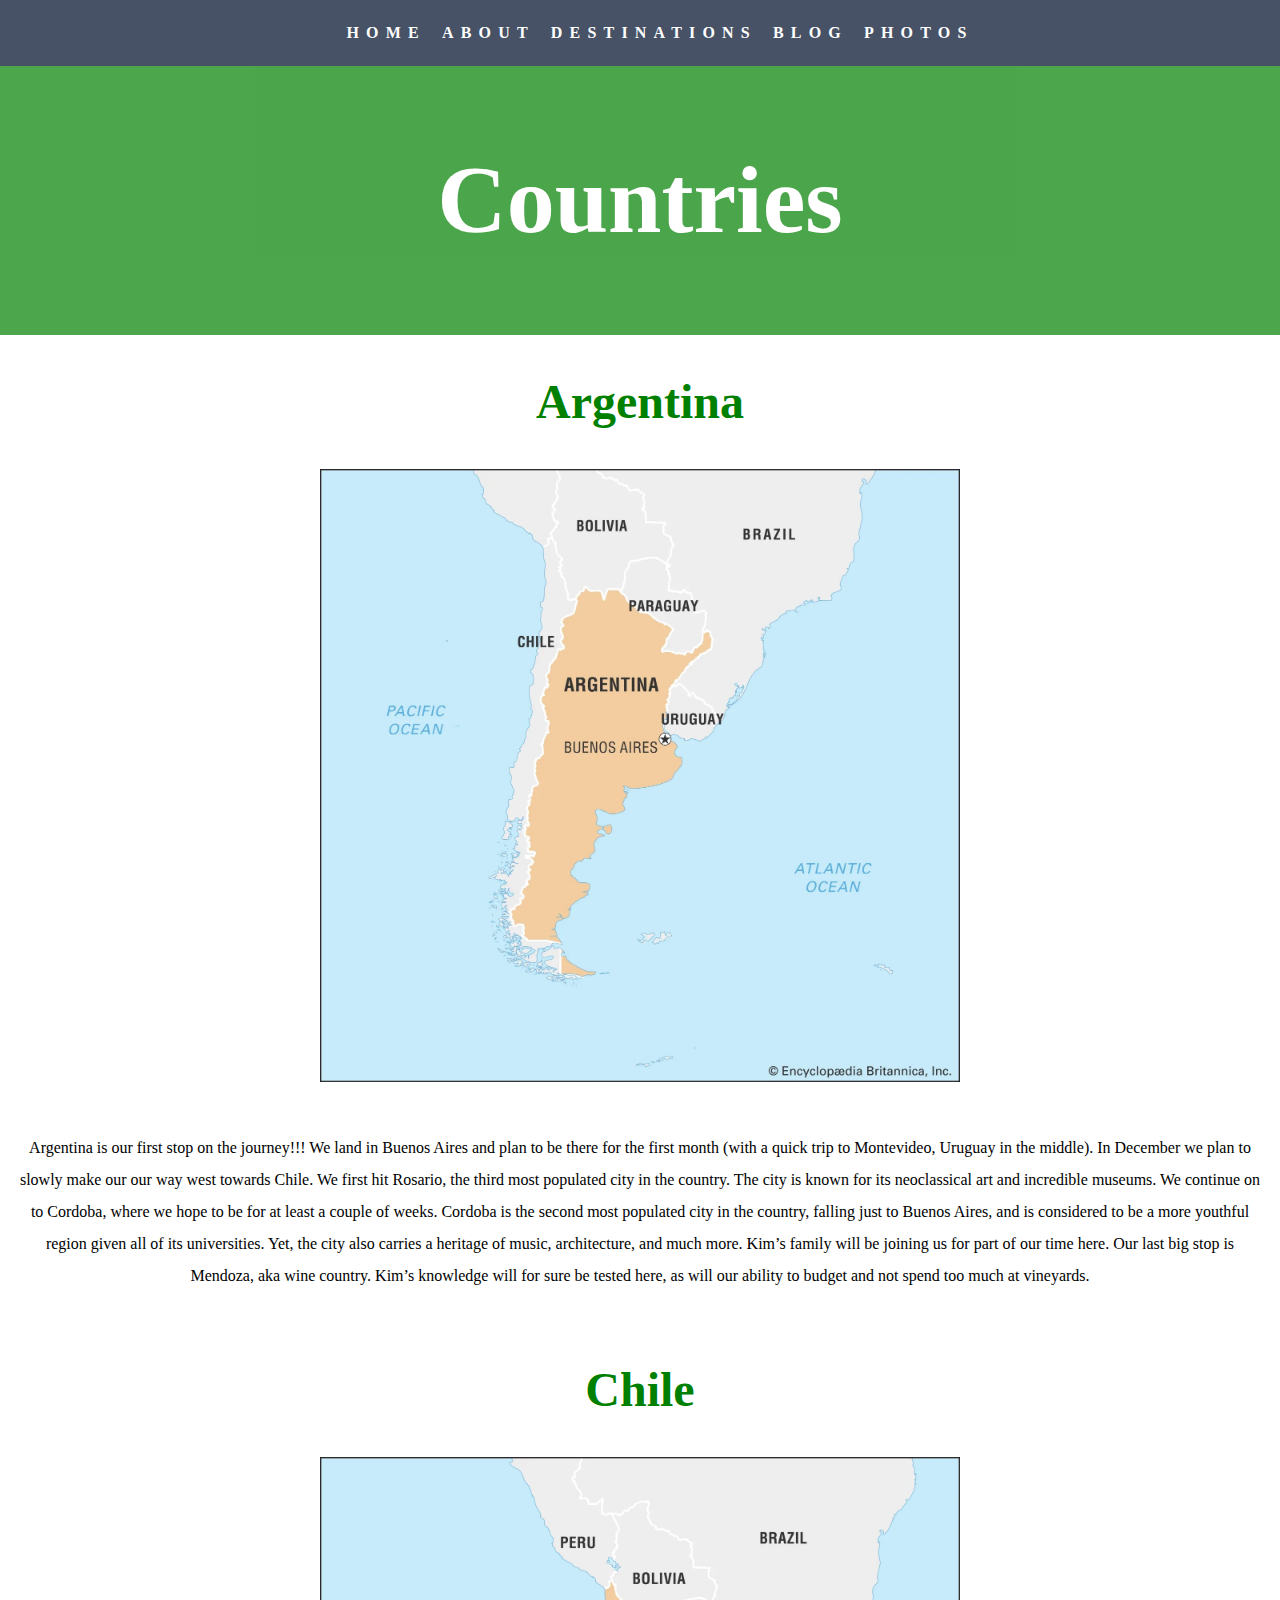
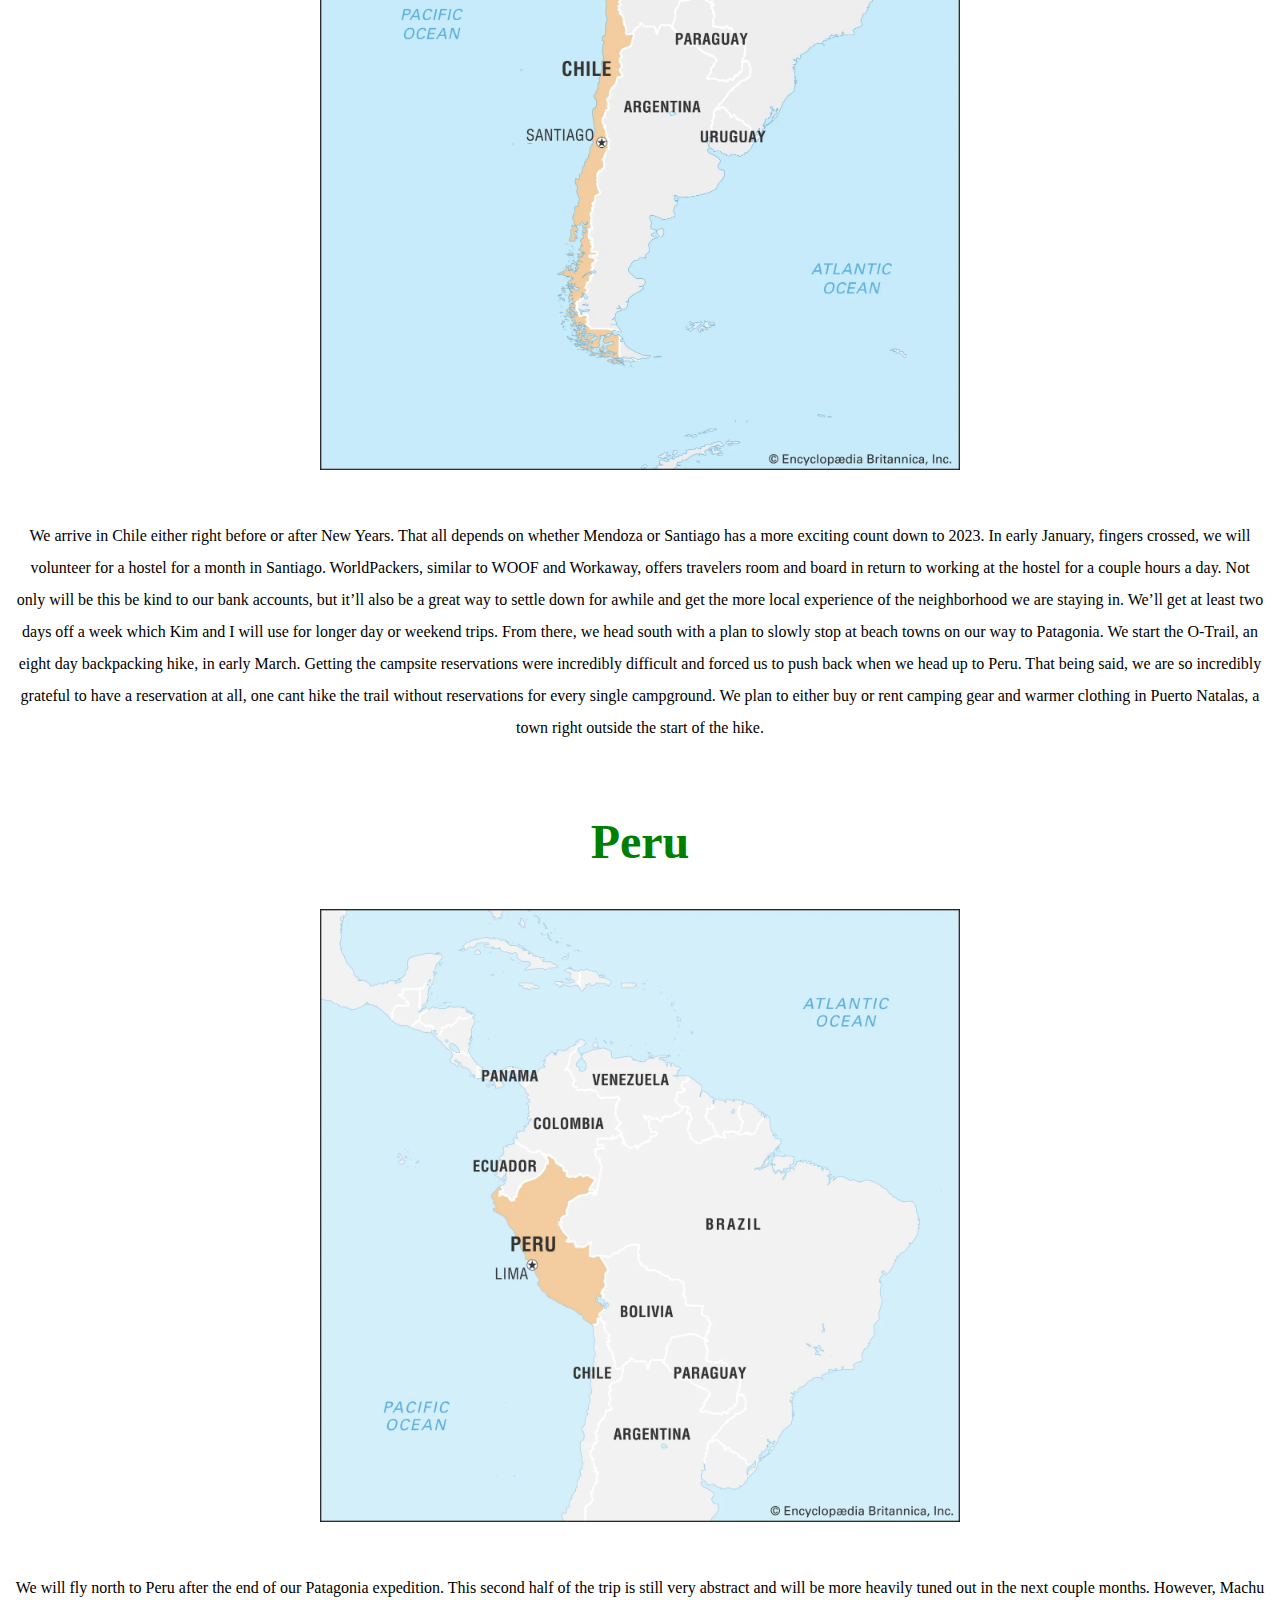
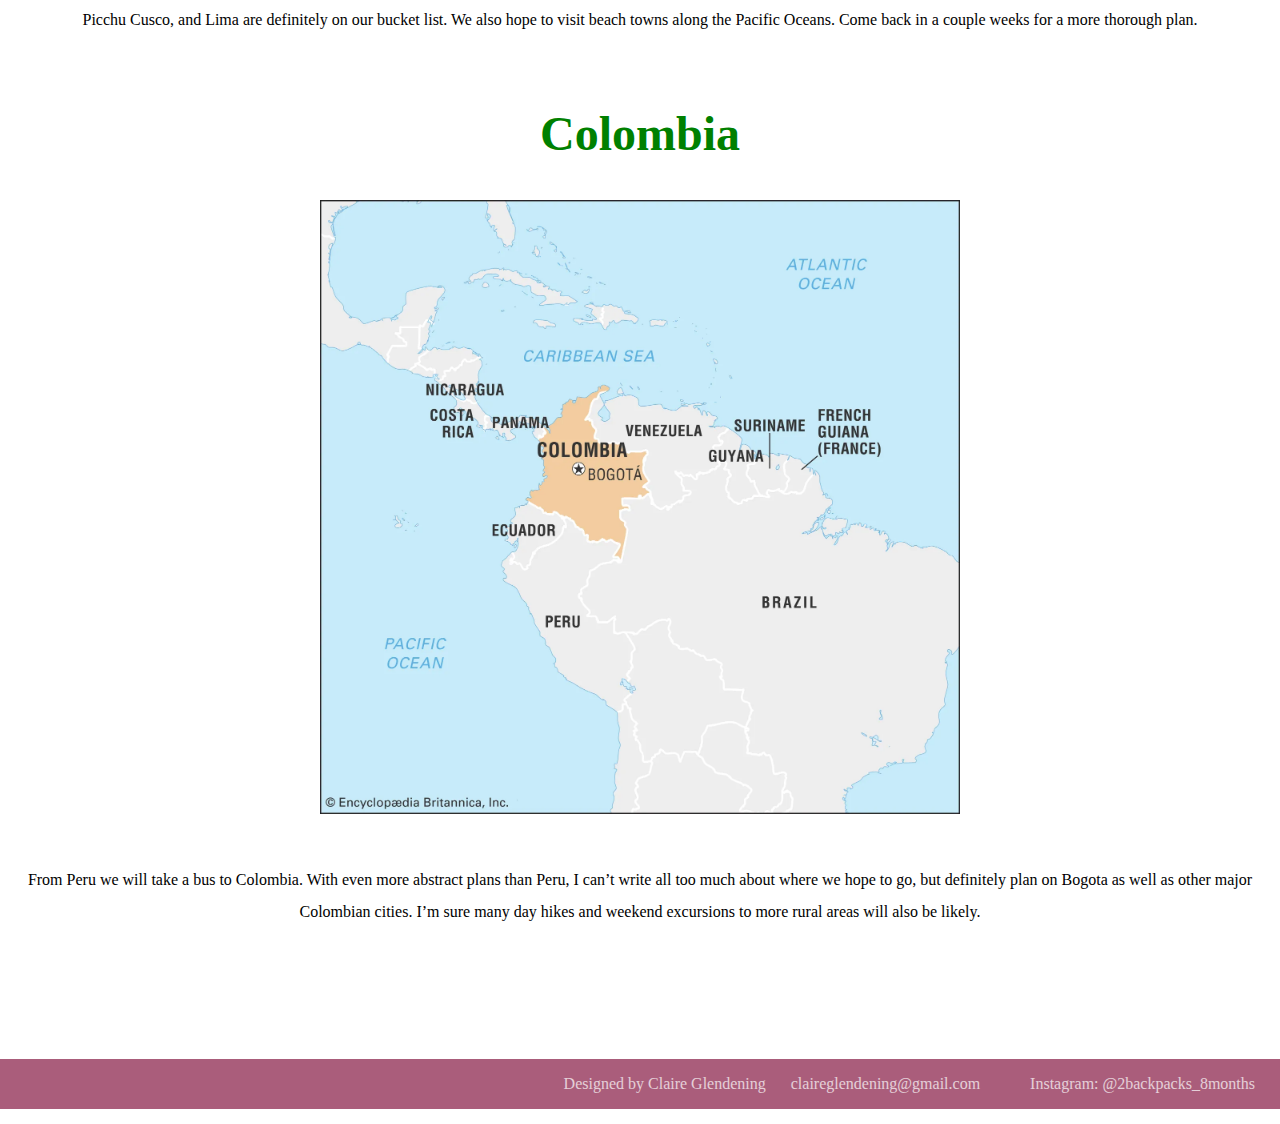
<file: destinations.html>
<!DOCTYPE html>

<html>
<head>
    <link rel="stylesheet" href="resources/CSS/index.css">
    <link rel="stylesheet" href="resources/CSS/destinations.css">
</head>
<body>
    <header>
    <div class="flex-container">
    <ul>
        <nav>
        <li> <a href ="./index.html"> Home </a> </li>
        <li> <a href ="./about.html">About </a></li>
        <li> <a href ="./destinations.html"> Destinations </a></li>
        <li> <a href ="./blog.html"> Blog </a> </li>
        <li> <a href ="./photos.html"> Photos </a></li>
        </nav>
    </ul>
    </div>
</header>
<main>

    <!--
    <div class="mainContent">
        <h1> NO CONTENT YET </h1>
    </div>
-->
<div class="header">
    <h1> Countries <h1>
</div>
    <div class= "countries">
        <div class="level">
        <div class ="argentina">
            <h2> Argentina </h2>
            <img src="resources/Images/argentina.jpg" alt="Argentina Map">
            <p> Argentina is our first stop on the journey!!! We land in Buenos Aires and plan to be there for the first month (with a quick trip to Montevideo, Uruguay in the middle). In December we plan to slowly make our our way west towards Chile. We first hit Rosario, the third most populated city in the country. The city is known for its neoclassical art and incredible museums. We continue on to Cordoba, where we hope to be for at least a couple of weeks. Cordoba is the second most populated city in the country, falling just to Buenos Aires, and is considered to be a more youthful region given all of its universities. Yet, the city also carries a heritage of music, architecture, and much more. Kim’s family will be joining us for part of our time here. Our last big stop is Mendoza, aka wine country. Kim’s knowledge will for sure be tested here, as will our ability to budget and not spend too much at vineyards.  </p>
        </div>
        <div class ="chile">
            <h2> Chile </h2>
            <img src="resources/Images/chile.jpg" alt ="Chile Map">
            <p> We arrive in Chile either right before or after New Years. That all depends on whether Mendoza or Santiago has a more exciting count down to 2023. In early January, fingers crossed, we will volunteer for a hostel for a month in Santiago. WorldPackers, similar to WOOF and Workaway, offers travelers room and board in return to working at the hostel for a couple hours a day. Not only will be this be kind to our bank accounts, but it’ll also be a great way to settle down for awhile and get the more local experience of the neighborhood we are staying in. We’ll get at least two days off a week which Kim and I will use for longer day or weekend trips. From there, we head south with a plan to slowly stop at beach towns on our way to Patagonia. We start the O-Trail, an eight day backpacking hike, in early March. Getting the campsite reservations were incredibly difficult and forced us to push back when we head up to Peru. That being said, we are so incredibly grateful to have a reservation at all, one cant hike the trail without reservations for every single campground. We plan to either buy or rent camping gear and warmer clothing in Puerto Natalas, a town right outside the start of the hike. </p>
        </div>
    </div>
    <div class="level">
        <div class ="peru">
            <h2> Peru </h2>
            <img src="resources/Images/peru.jpg" alt="Peru Map">
            <p> We will fly north to Peru after the end of our Patagonia expedition. This second half of the trip is still very abstract and will be more heavily tuned out in the next couple months. However, Machu Picchu Cusco, and Lima are definitely on our bucket list. We also hope to visit beach towns along the Pacific Oceans. Come back in a couple weeks for a more thorough plan.
</p>
        </div>
        <div class ="colombia">
            <h2> Colombia </h2>
            <img src="resources/Images/colombia.jpg" alt="Colombia Map">
            <p> From Peru we will take a bus to Colombia. With even more abstract plans than Peru, I can’t write all too much about where we hope to go, but definitely plan on Bogota as well as other major Colombian cities. I’m sure many day hikes and weekend excursions to more rural areas will also be likely. </p>
        </div>
    </div>
</div>

</main>

<div class="foot-container">
        <ul>
            <footer>
            <li>Designed by Claire Glendening</li>
            <li><a href="claireglendening@gmail.com">claireglendening@gmail.com</a></li>
            <li> <a href="/"> Instagram: @2backpacks_8months</a> </li>
            </footer>
        </ul>
    </div>

</body>
</html>
</file>
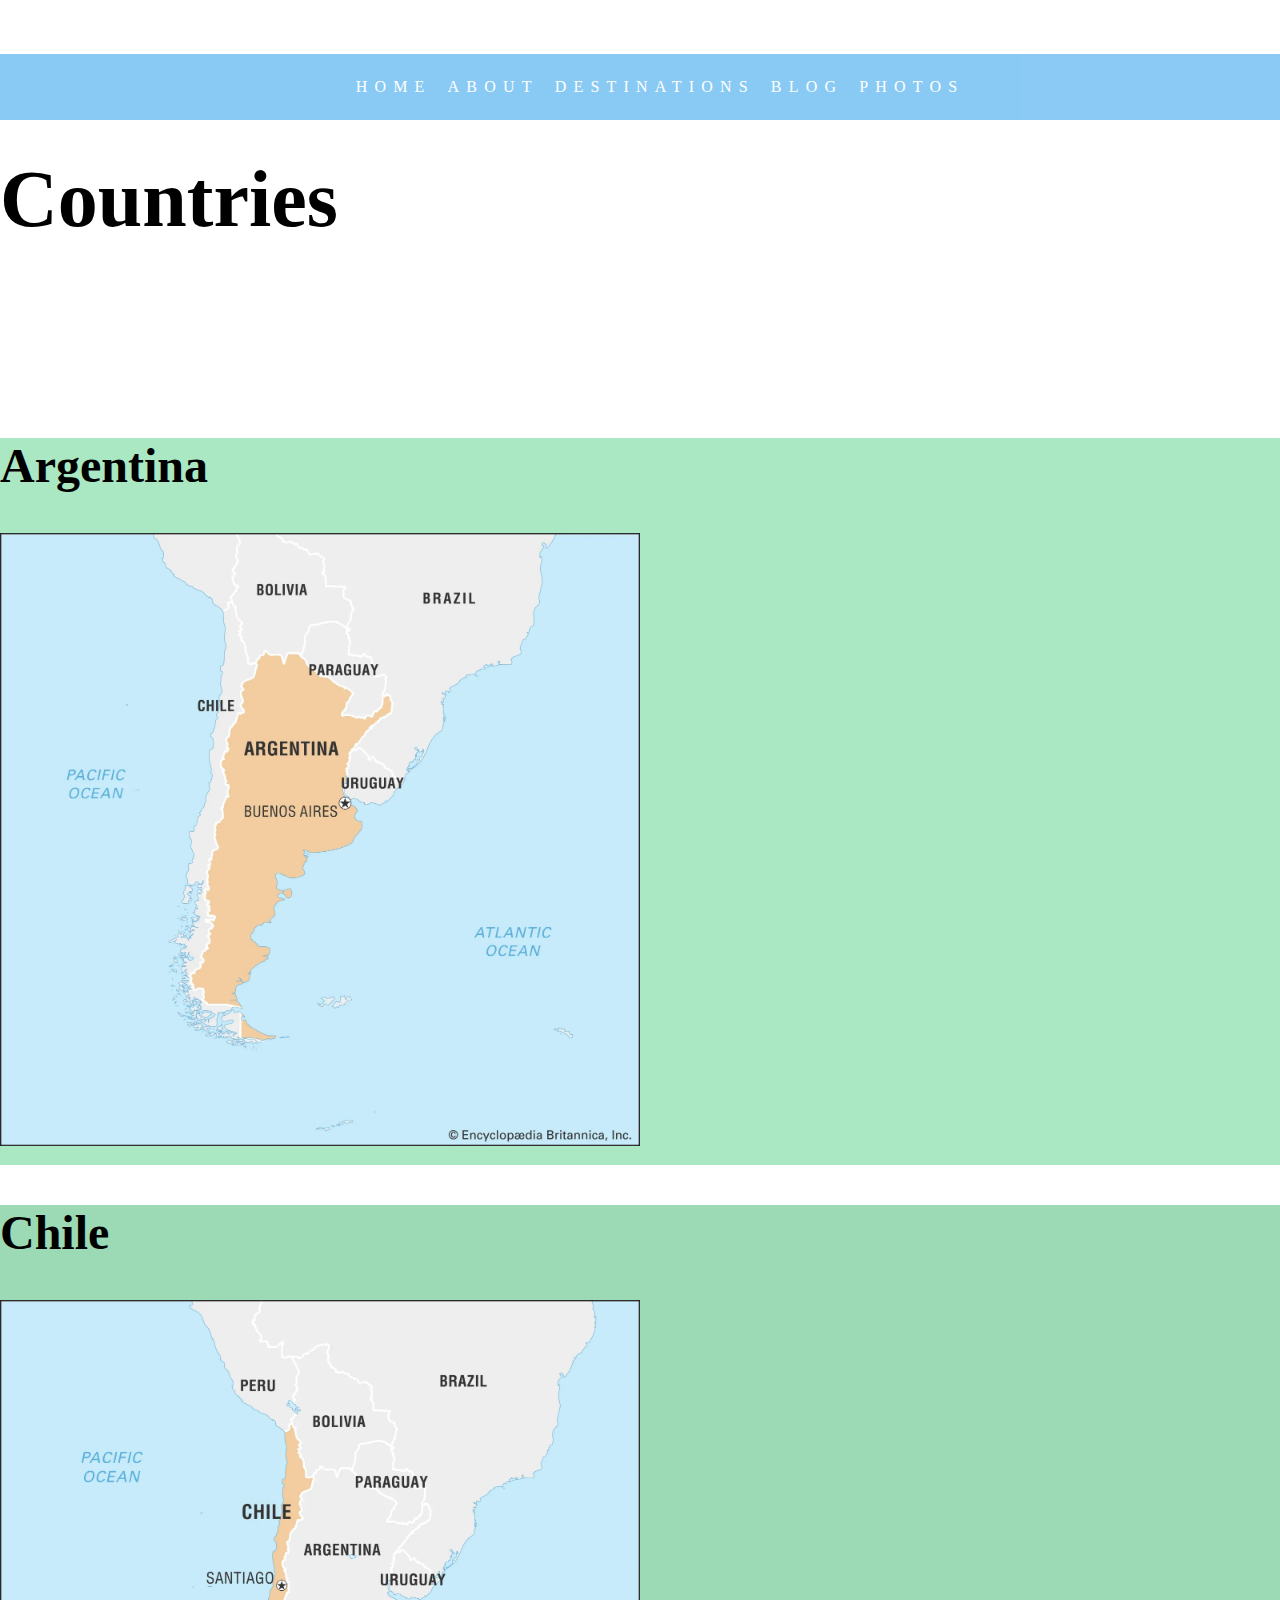
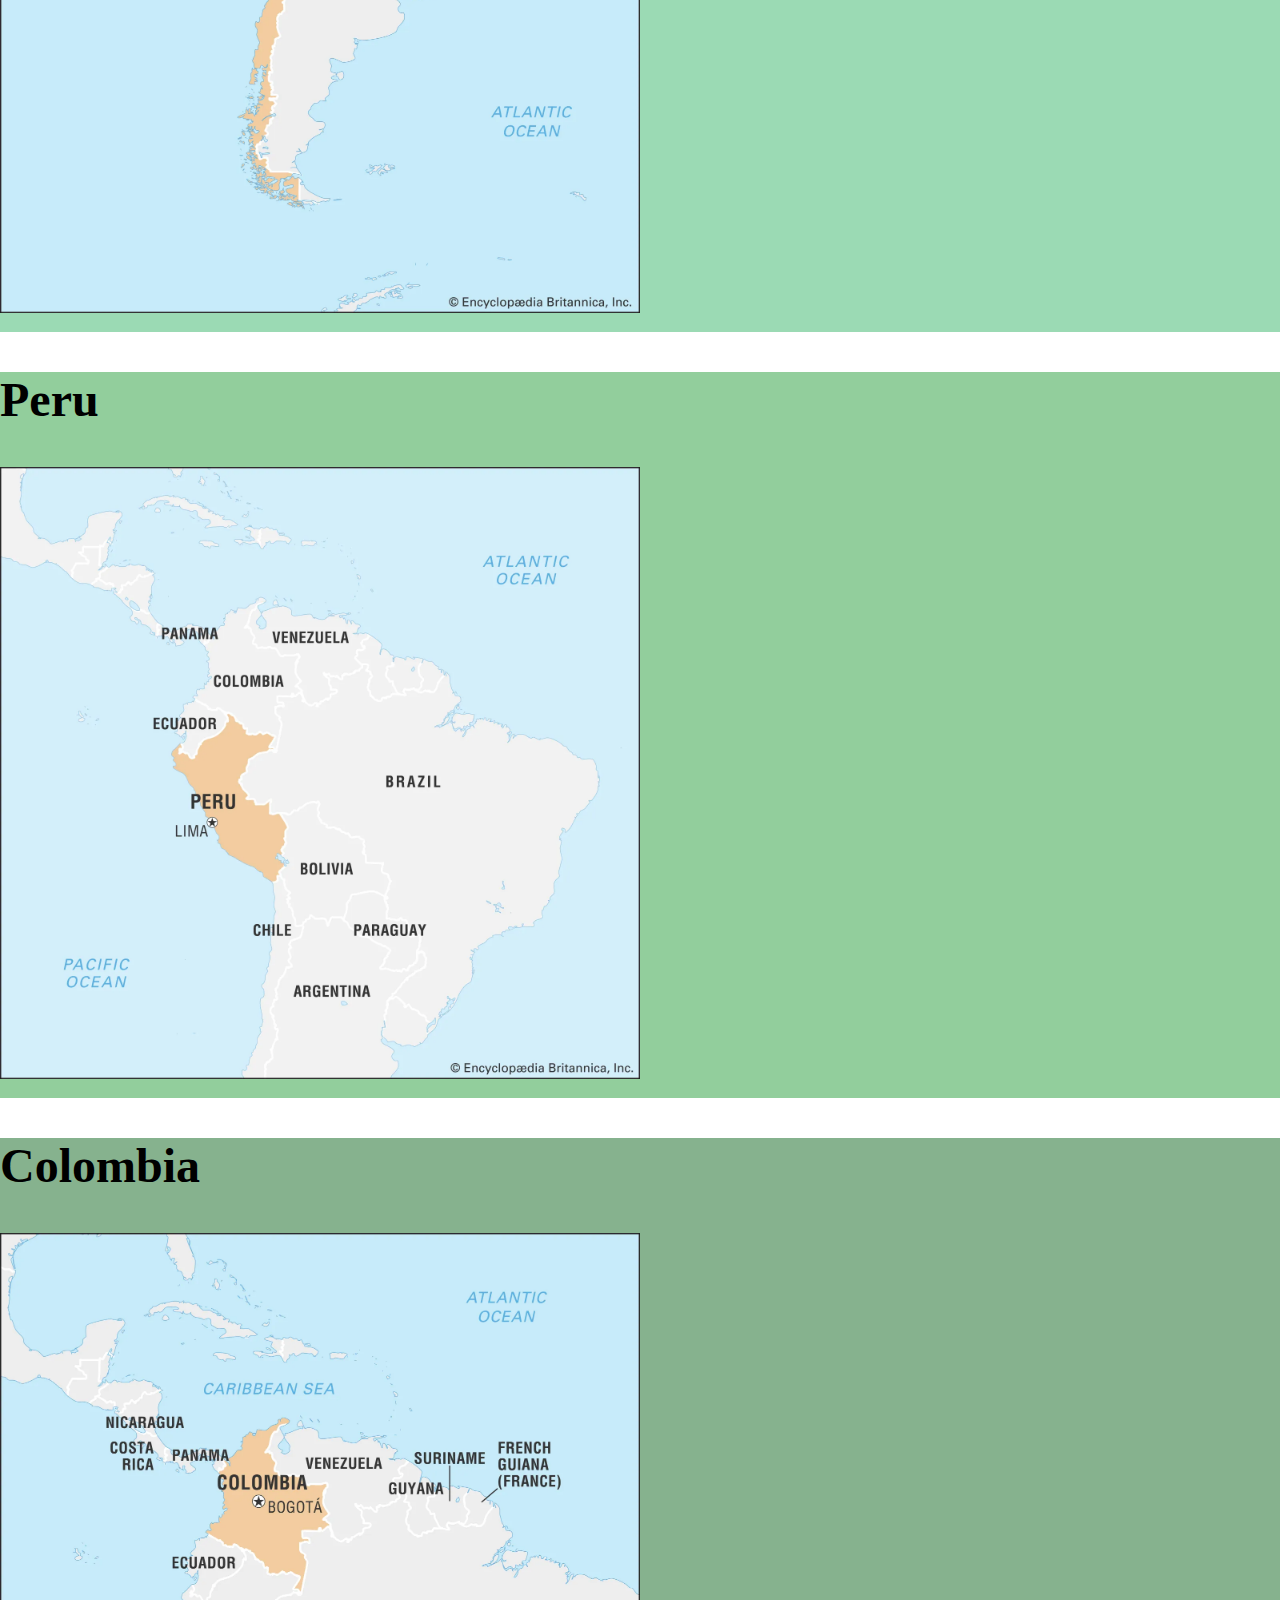
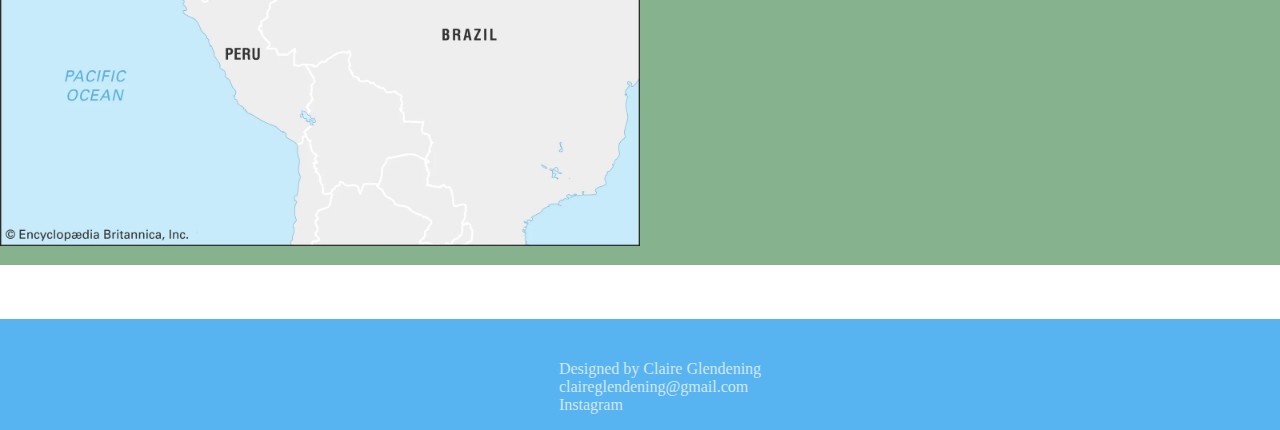
<file: resources/Images/destinations.html>
<!DOCTYPE html>
<!-- saved from url=(0069)file:///Users/Claire/Desktop/Websites/Travel%20Blog/destinations.html -->
<html><head><meta http-equiv="Content-Type" content="text/html; charset=windows-1252">
    <link rel="stylesheet" href="./destinations_files/index.css">
    <link rel="stylesheet" href="./destinations_files/destinations.css">

</head>
<body>
    <header>
    <div class="flex-container">
    <ul>
        <nav>
        <li> <a href="file:///Users/Claire/Desktop/Websites/Travel%20Blog/index.html"> Home </a> </li>
        <li> <a href="file:///Users/Claire/Desktop/Websites/Travel%20Blog/about.html">About </a></li>
        <li> <a href="file:///Users/Claire/Desktop/Websites/Travel%20Blog/destinations.html"> Destinations </a></li>
        <li> <a href="file:///Users/Claire/Desktop/Websites/Travel%20Blog/blog.html"> Blog </a> </li>
        <li> <a href="file:///Users/Claire/Desktop/Websites/Travel%20Blog/photos.html"> Photos </a></li>
        </nav>
    </ul>
    </div>
</header>
<div class="countries">
    <h1> Countries </h1><h1>
    <div class="argentina">
        <h2> Argentina </h2>
        <img src="./destinations_files/argentina.jpg" alt="Argentina Map">
    </div>
    <div class="chile">
        <h2> Chile </h2>
        <img src="./destinations_files/chile.jpg" alt="Chile Map">
    </div>
    <div class="peru">
        <h2> Peru </h2>
        <img src="./destinations_files/peru.jpg" alt="Peru Map">
    </div>
    <div class="colombia">
        <h2> Colombia </h2>
        <img src="./destinations_files/colombia.jpg" alt="Colombia Map">
    </div>
</h1></div>




<div class="foot-container">
        <ul>
            <footer>
            <li>Designed by Claire Glendening</li>
            <li><a href="file:///Users/Claire/Desktop/Websites/Travel%20Blog/claireglendening@gmail.com">claireglendening@gmail.com</a></li>
            <li> <a href="file:///"> Instagram </a> </li>
            </footer>
        </ul>
    </div>



</body></html>
</file>
<file: resources/CSS/index.css>
html, body {
  margin: 0;
  padding: 0;
}

.flex-container{
    position: fixed;
    width: 100%;
    z-index: 1;
    display:flex;
    justify-content: center;
    align-items:center;
    background-color:#475266;
}

nav {
list-style:none;
text-transform: uppercase;
display: flex;

}

nav a{
    text-decoration: none;
    letter-spacing: .45rem;
    display:block;
    padding: 0.5em;
    color: white;
    font-weight: bold;
}

nav a:hover{
    background:  #Aa5d7b;
}
/* FOOTER */
.foot-container{
    background-color: #Aa5d7b;
    display: flex;
    justify-content: flex-end;
    position:relative;
}
footer {
    list-style: none;
    display: flex;
    justify-content:space-between;
    opacity: 70%;
    width: 100%;
    color: white;
}


footer a {
    color: white;
    text-decoration: none;
    padding-left: 25px;
    padding-right: 25px;
}

@media all and (max-width:990px){
    .flex-container{
        flex-direction: column;
    }
    nav  {
    width: 100%;
    justify-content: space-between;
  }
}

@media all and (max-width: 600px) {
  nav {
    flex-direction: column;
  }

  nav a {
    text-align: center;
    padding: 10px;
    border-top: 1px solid rgba(255,255,255,0.3);
    border-bottom: 1px solid rgba(0,0,0,0.1);
  }

  nav li:last-of-type a {
    border-bottom: none;
  }
}

main {
  text-align: center;
  position: relative;
  top: 65px;

}

.BackgroundPic h1 {
  color: white;
  font-family: 'Raleway', sans-serif;
  font-weight: 600;
  font-size: 70px;
  margin-top: 0px;
  padding-top: 150px;
  margin-bottom: 30px;
  text-transform: uppercase;
}

.BackgroundPic p {
  color: white;
  font-family: 'Raleway', sans-serif;
  font-weight: 600;
  font-size: 24px;
  margin-top: 0px;
  margin-bottom: 30px;
}
.BackgroundPic h2 {
  color: white;
  border-color: black;
  border-width: thick;
  font-family: 'Raleway', sans-serif;
  font-weight: 600;
  font-size: 48px;
  margin-top: 0px;
  padding-top: 130px;
  margin-bottom: 30px;
}
.container{
    max-width: 940px;
    margin: 0 auto;
    padding 0 10px;
    text-align: center;
}

.BackgroundPic {
    min-height: 1000px;
    background-image: url("https://www.muchbetteradventures.com/magazine/content/images/size/w2000/2021/07/Torres-del-Paine.jpg");
    background-size: cover;
    -webkit-background-size: cover;
    -moz-background-size: cover;
    -o-background-size: cover;
    background-repeat: repeat-y;

}

.BackgroundPic img {
    width: 50%;
    height: 50%;
    border-radius: 50%;
    border: 10px solid transparent;
    padding: 1px;
    padding-bottom: 130px;
}

.overview{
    background-color: #Aa5d7b;
    color: white;
    padding-top: 50px;
    padding-bottom: 50px;
}
.extra{
    display: flex;
    justify-content: space-between;
    background-color: #cfa162;
    align-items: center;
    color: white;
    width: 100%;
    font-size: 30px;
    margin: 0px auto;
    min-height: 500px;
}
.extra img{
    width: 50%;
    horizontal-align: right;
}

.extra p{
    text-align: center;
}

.extra2{
    display: flex;
    justify-content: space-between;
    background-color: #475266;
    align-items: center;
    color: white;
    width: 100%;
    font-size: 30px;
    padding-bottom: 100px;
    padding-top: 25px;

}
.extra2 img{
    width: 50%;
    vertical-align: left;
}

.extra2 p{
    text-align: center;
}
</file>
<file: resources/CSS/about.css>
.mainContent {
    font-size: 3rem;
    background-color: #cfa162;
    color: black;
    padding: 15px 0;
    opacity: 70%;
}

.kim {

}

.claire{
    padding-bottom: 200px;
}

img{
    width: 50%;
}
</file>
<file: resources/CSS/blog.css>
.Title {
    font-size: 3rem;
    background-color: #eacbf7;
    color: black;
    padding: 15px 0;
    opacity: 70%;
}

.Entry p {
    font-size: 24px;
}

.Entry h3{
    font-size: 30px;
}
.Entry {
    color: black;
    text-align: left;
    width: 75%;
    padding-left: 50px;
    min-height:1500px;
    padding-top: 30px;
}

.Entry h2{
    font-size: 54px;
}

.Entry2{
    padding-bottom: 50px;
}
.Entry1{
    padding-bottom: 50px;
}

.entry_months{
    display: block;
    padding-top: 30px;
    line-height: 50px;

}

.entry_months a {
    font-size: 24px;
    color: black;
}

.entry_months a:hover{
    color: #Aa5d7b;
}

.entry_months a+a {
  margin-left: 50px;
}
</file>
<file: resources/CSS/destinations.css>
.header h1{
    color: white;
}

.header {
    font-size: 3rem;
    background-color: green;
    color: black;
    padding: 15px 0;
    opacity: 70%;
}

img{
    width: 50%;
    height: auto;
}

.countries{
    padding-bottom: 150px;
}

.countries p{
    padding: 30px 15px;
    line-height: 2rem;
}

.countries h2{
    color: green;
    font-size: 48px;
}
</file>
<file: resources/Images/destinations_files/index.css>
html, body {
  margin: 0;
  padding: 0;
}

.flex-container{
    position: fixed;
    width: 100%;
    z-index: 1;
    color: #FF5733;
    display:flex;
    justify-content: center;
    align-items:center;
    background-color:#58B4F0;
    opacity: 70%;
}

nav {
list-style:none;
text-transform: uppercase;
display: flex;

}

nav a{
    text-decoration: none;
    letter-spacing: .45rem;
    display:block;
    padding: 0.5em;
    color:white;
}

nav a:hover{
    background:  #00ace6;
}
/* FOOTER */
.foot-container{
    background-color: #58B4F0;
    display: flex;
    justify-content: center;
    padding-top: 25px;
}
footer {
    list-style: none;
    align: center;
    opacity: 70%;
    width: 100%;
    color: white;
}


footer a {
    color: white;
    text-decoration: none;
}

@media all and (max-width:990px){
    .flex-container{
        flex-direction: column;
    }
    nav  {
    width: 100%;
    justify-content: space-between;
  }
}

@media all and (max-width: 600px) {
  nav {
    flex-direction: column;
  }

  nav a {
    text-align: center;
    padding: 10px;
    border-top: 1px solid rgba(255,255,255,0.3);
    border-bottom: 1px solid rgba(0,0,0,0.1);
  }

  nav li:last-of-type a {
    border-bottom: none;
  }
}

main {
  text-align: center;
  position: relative;
  top: 65px;
  bottom: 65px;

}

main h1 {
  color: white;
  font-family: 'Raleway', sans-serif;
  font-weight: 600;
  font-size: 70px;
  margin-top: 0px;
  padding-top: 30px;
  margin-bottom: 30px;
  text-transform: uppercase;
}

.container{
    max-width: 940px;
    margin: 0 auto;
    padding 0 10px;
    text-align: center;
}

.BackgroundPic {
    height: 800px;
    background-image: url("https://www.muchbetteradventures.com/magazine/content/images/size/w2000/2021/07/Torres-del-Paine.jpg");
    background-size: cover;
    -webkit-background-size: cover;
    -moz-background-size: cover;
    -o-background-size: cover;

}

.BackgroundPic img {
    width: 50%;
    height: 50%;
    border-radius: 50%;
    border: 10px solid transparent;
    padding: 1px;
}
</file>
<file: resources/Images/destinations_files/destinations.css>
.countries img {
    width: 50%;
    height: 50%;
}

.countries h1{
    padding-top: 100px;
    font-size: 5rem;
    padding-bottom: :.1rem;
}

.countries h2{
    font-size: 3rem;
}
.countries{
}

.argentina{
    background-color: rgb(86, 209, 135,50%);
}

.chile{
    background-color: rgb(56, 181, 106,50%);
}

.peru{
    background-color: rgb(38, 158, 58,50%);
}

.colombia{
    background-color: rgb(14, 102, 29,50%);
}
</file>
